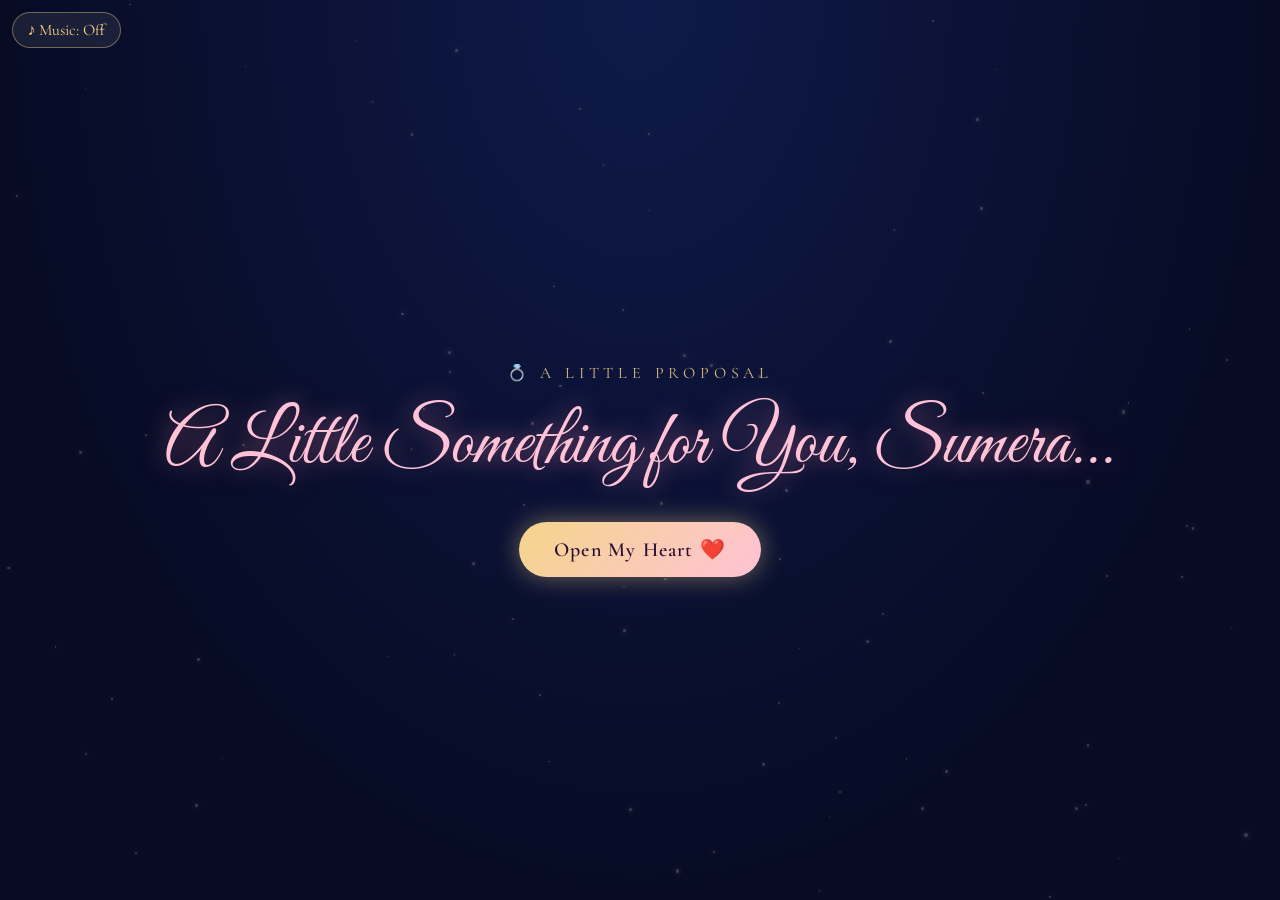
<file: index.html>
<!DOCTYPE html>
<html lang="en">
<head>
<meta charset="UTF-8">
<meta name="viewport" content="width=device-width, initial-scale=1, viewport-fit=cover">
<title>For Sumera ❤️</title>
<link href="https://fonts.googleapis.com/css2?family=Cormorant+Garamond:ital,wght@0,400;0,600;1,400&family=Great+Vibes&display=swap" rel="stylesheet">
<style>
:root{
  --night:#070b24; --navy:#0f1a4a; --pink:#ffc2d6; --rose:#ff8fb1; --gold:#f5d58a;
  --serif:'Cormorant Garamond',Georgia,'Times New Roman',serif;
  --script:'Great Vibes','Brush Script MT',cursive;
}
*{box-sizing:border-box;margin:0;padding:0}
html,body{height:100%}
body{
  background:radial-gradient(ellipse at 50% 0%,var(--navy) 0%,var(--night) 70%) fixed;
  color:var(--pink); font-family:var(--serif); overflow:hidden;
  padding:env(safe-area-inset-top,0) env(safe-area-inset-right,0) env(safe-area-inset-bottom,0) env(safe-area-inset-left,0);
}
/* Stars & hearts */
#stars,#hearts{position:fixed;inset:0;pointer-events:none;overflow:hidden}
.star{position:absolute;border-radius:50%;background:#fff;box-shadow:0 0 6px 1px rgba(245,213,138,.7);animation:twinkle var(--d) ease-in-out infinite;opacity:.2}
@keyframes twinkle{0%,100%{opacity:.15;transform:scale(.8)}50%{opacity:1;transform:scale(1.2)}}
body.dreamy .star{box-shadow:0 0 10px 2px rgba(255,194,214,.8)}
.heart{position:absolute;bottom:-40px;color:var(--rose);opacity:0;animation:floatUp var(--d) linear forwards;text-shadow:0 0 12px rgba(255,143,177,.8)}
@keyframes floatUp{10%{opacity:.5}90%{opacity:.3}100%{transform:translateY(-110vh) translateX(var(--x)) rotate(25deg);opacity:0}}
.moon{position:fixed;top:9%;right:10%;font-size:2.4rem;filter:drop-shadow(0 0 18px var(--gold));opacity:0;transition:opacity 3s}
body.dreamy .moon{opacity:.9}

/* Stages */
.stage{position:fixed;inset:0;display:none;flex-direction:column;align-items:center;justify-content:center;text-align:center;padding:64px 24px 24px;z-index:2}
.stage.show{display:flex;animation:fadeIn 1.6s ease both}
.stage.out{animation:fadeOut 1s ease both}
@keyframes fadeIn{from{opacity:0;transform:translateY(24px)}to{opacity:1;transform:none}}
@keyframes fadeOut{to{opacity:0;transform:translateY(-24px)}}
.tag{font-size:1rem;letter-spacing:.3em;text-transform:uppercase;color:var(--gold);margin-bottom:1.2rem;opacity:.85}
h1{font-family:var(--script);font-weight:400;font-size:clamp(2.4rem,9vw,4.6rem);line-height:1.2;color:var(--pink);text-shadow:0 0 24px rgba(255,143,177,.55);max-width:14em}
.msg{font-size:clamp(1.25rem,4.6vw,1.75rem);line-height:1.75;max-width:30em;font-style:italic;color:#ffe6ee;margin-top:1.4rem}
.msg span{opacity:0;display:inline-block;margin-right:.28em;animation:word .9s ease forwards}
@keyframes word{from{opacity:0;transform:translateY(8px);filter:blur(4px)}to{opacity:1;transform:none;filter:none}}
.btn{margin-top:2rem;font-family:var(--serif);font-size:1.25rem;font-weight:600;letter-spacing:.06em;color:#2a1030;background:linear-gradient(135deg,var(--gold),var(--pink));border:0;border-radius:50px;padding:.95rem 2.2rem;cursor:pointer;box-shadow:0 0 26px rgba(245,213,138,.45);transition:transform .3s,box-shadow .3s;-webkit-tap-highlight-color:transparent}
.btn:hover,.btn:active{transform:scale(1.05);box-shadow:0 0 40px rgba(255,194,214,.7)}
.hidden{display:none}
.fade{animation:fadeIn 1.4s ease both}

/* Stage 3 */
.clock{font-family:var(--serif);font-weight:600;font-size:clamp(4.5rem,24vw,9rem);color:#fff3d1;letter-spacing:.05em;text-shadow:0 0 14px var(--gold),0 0 40px var(--gold),0 0 90px rgba(245,213,138,.6);animation:glow 3.5s ease-in-out infinite}
@keyframes glow{50%{text-shadow:0 0 20px var(--gold),0 0 60px var(--gold),0 0 130px rgba(255,194,214,.8);transform:scale(1.03)}}
.finale{font-family:var(--serif);font-weight:600;font-size:clamp(1.3rem,5.6vw,2rem);letter-spacing:.08em;line-height:1.6;max-width:16em;color:var(--pink);margin-top:2rem;text-shadow:0 0 22px rgba(255,143,177,.6);animation:fadeIn 2.5s ease both}

/* Music toggle */
#music{position:fixed;top:calc(env(safe-area-inset-top,0px) + 12px);left:12px;z-index:10;background:rgba(255,255,255,.08);border:1px solid rgba(245,213,138,.4);color:var(--gold);font-family:var(--serif);font-size:1rem;padding:.45rem .9rem;border-radius:30px;cursor:pointer;backdrop-filter:blur(6px)}
</style>
</head>
<body>
<div id="stars"></div><div id="hearts"></div><div class="moon">🌙</div>
<button id="music" aria-label="Toggle music">♪ Music: Off</button>

<!-- Stage 1 -->
<section class="stage show" id="s1">
  <div class="tag">💍 A Little Proposal</div>
  <h1>A Little Something for You, Sumera...</h1>
  <button class="btn" id="open">Open My Heart ❤️</button>
  <p class="msg hidden" id="m1">Sumera, I don’t just want beautiful moments with you. I want a beautiful lifetime with you. I wish that one day Allah makes you my partner through Nikaah, and I get to love, respect and care for you every single day.</p>
  <button class="btn hidden" id="next1">Next ❤️</button>
</section>

<!-- Stage 2 -->
<section class="stage" id="s2">
  <div class="tag">🤲🏻 A Dua for Us</div>
  <p class="msg hidden" id="m2">Ya Allah, if this love is good for us, make our paths easy, bless our bond with sincerity, and unite us in the beautiful relationship of Nikaah. Fill our lives with happiness, understanding and endless barakah. And may we always remain together in this world and reunite in Jannah. Ameen.</p>
  <button class="btn hidden" id="next2">One Last Thing ✨</button>
</section>

<!-- Stage 3 -->
<section class="stage" id="s3">
  <div class="tag">🌙 My 11:11 Wish</div>
  <div class="clock">11:11</div>
  <p class="msg hidden" id="m3">At 11:11, I don’t wish for a perfect life. I just wish for a life where I get to see your smile, hold your hand, take care of you, and call you mine. May every dua that has your name in it become a beautiful reality. ❤️</p>
  <div class="finale hidden" id="end">I LOVE YOU MERI PYAARI PYAARI SUMERA MERI JHAMKUDIIII MERI JAAN, 🥺💗</div>
</section>

<script>
const $ = id => document.getElementById(id);

/* Stars */
for (let i = 0; i < 90; i++) {
  const s = document.createElement('div'), z = Math.random() * 2.5 + 1;
  s.className = 'star';
  s.style.cssText = `left:${Math.random()*100}%;top:${Math.random()*100}%;width:${z}px;height:${z}px;--d:${2+Math.random()*4}s;animation-delay:${Math.random()*4}s`;
  $('stars').appendChild(s);
}

/* Floating hearts */
setInterval(() => {
  const h = document.createElement('span');
  h.className = 'heart'; h.textContent = '❤';
  h.style.cssText = `left:${Math.random()*100}%;font-size:${10+Math.random()*16}px;--d:${9+Math.random()*7}s;--x:${(Math.random()-.5)*80}px`;
  $('hearts').appendChild(h);
  setTimeout(() => h.remove(), 16000);
}, 1400);

/* Word-by-word reveal; returns total duration in ms */
function reveal(el) {
  const words = el.textContent.trim().split(/\s+/);
  el.innerHTML = words.map((w, i) => `<span style="animation-delay:${i * 0.13}s">${w}</span>`).join(' ');
  el.classList.remove('hidden');
  return words.length * 130 + 900;
}
function showAfter(el, ms) { setTimeout(() => { el.classList.remove('hidden'); el.classList.add('fade'); }, ms); }
function go(from, to, after) {
  from.classList.add('out');
  setTimeout(() => { from.classList.remove('show', 'out'); to.classList.add('show'); after && after(); }, 1000);
}

/* Stage 1 */
$('open').onclick = () => {
  $('open').classList.add('hidden');
  showAfter($('m1'), 0); // placeholder to keep class logic simple
  $('m1').classList.add('hidden');
  const t = reveal($('m1'));
  showAfter($('next1'), t);
};
/* Stage 2 */
$('next1').onclick = () => go($('s1'), $('s2'), () => {
  document.body.classList.add('dreamy');
  const t = reveal($('m2'));
  showAfter($('next2'), t);
});
/* Stage 3 */
$('next2').onclick = () => go($('s2'), $('s3'), () => {
  const t = reveal($('m3'));
  showAfter($('end'), t + 600);
});

/* Soft ambient music (generated in-browser, no files) — off by default */
let ctx, master, filter, timer, on = false, step = 0;
const chords = [[261.63,329.63,392],[220,261.63,329.63],[174.61,220,261.63],[196,246.94,293.66]];
function tone(f, t, d, v, type) {
  const o = ctx.createOscillator(), g = ctx.createGain();
  o.type = type; o.frequency.value = f;
  g.gain.setValueAtTime(0, t);
  g.gain.linearRampToValueAtTime(v, t + d * 0.35);
  g.gain.linearRampToValueAtTime(0, t + d);
  o.connect(g); g.connect(filter); o.start(t); o.stop(t + d + 0.1);
}
function chord() {
  const t = ctx.currentTime, c = chords[step++ % 4];
  c.forEach(f => tone(f, t, 5, 0.05, 'sine'));
  tone(c[0] / 2, t, 5, 0.07, 'sine');
  c.forEach((f, i) => tone(f * 2, t + 0.5 + i * 1.1, 2.5, 0.03, 'triangle'));
}
$('music').onclick = () => {
  if (!ctx) {
    const AC = window.AudioContext || window.webkitAudioContext;
    if (!AC) return;
    ctx = new AC(); master = ctx.createGain(); filter = ctx.createBiquadFilter();
    filter.type = 'lowpass'; filter.frequency.value = 1400;
    master.gain.value = 0.9; filter.connect(master); master.connect(ctx.destination);
  }
  on = !on;
  if (on) { ctx.resume(); chord(); timer = setInterval(chord, 4000); }
  else { clearInterval(timer); ctx.suspend(); }
  $('music').textContent = on ? '♪ Music: On' : '♪ Music: Off';
};
</script>
</body>
</html>
</file>
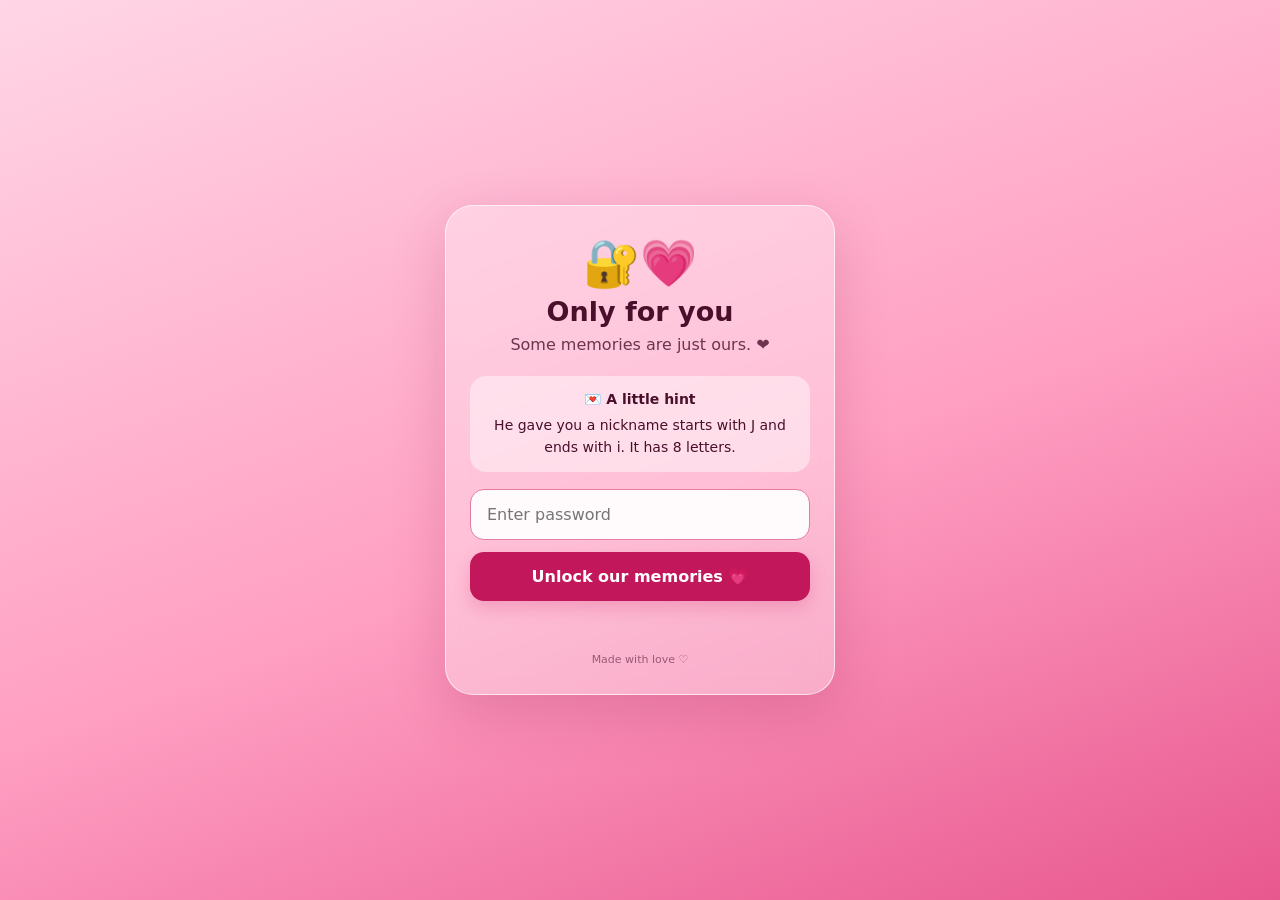
<file: jhamkudi-protected.html>
<!doctype html>
<html lang="en"><head><meta charset="utf-8"><meta name="viewport" content="width=device-width, initial-scale=1, viewport-fit=cover"><meta name="robots" content="noindex,nofollow"><meta name="theme-color" content="#2a0a1c"><title>💗 Just for you</title>
<style>
*{box-sizing:border-box}html,body{margin:0;min-height:100%;font-family:system-ui,-apple-system,"Segoe UI",sans-serif}body{min-height:100vh;display:grid;place-items:center;padding:24px;background:linear-gradient(160deg,#ffd6e6 0%,#ff9fc2 55%,#e8588f 100%);color:#4a0f2b}.lock{width:min(100%,390px);text-align:center;padding:30px 24px 28px;border:1px solid #ffffffa6;border-radius:28px;background:#ffffff55;box-shadow:0 18px 55px #8e174533;backdrop-filter:blur(14px)}.heart{font-size:46px;margin-bottom:6px}.title{font-size:27px;font-weight:800;margin:0 0 8px}.sub{margin:0 0 22px;opacity:.8}.hint{font-size:14px;line-height:1.55;background:#ffffff70;border-radius:16px;padding:13px;margin:0 0 17px}.hint b{display:block;margin-bottom:4px}input{width:100%;padding:15px 16px;border:1.5px solid #e77aa2;border-radius:14px;background:#fffafc;font:inherit;font-size:16px;color:#4a0f2b;outline:none}input:focus{border-color:#c2185b;box-shadow:0 0 0 3px #c2185b20}button{width:100%;margin-top:12px;border:0;border-radius:14px;padding:15px;background:#c2185b;color:white;font:inherit;font-weight:800;font-size:16px;cursor:pointer;box-shadow:0 7px 18px #c2185b33}button:disabled{opacity:.65;cursor:wait}.error{min-height:22px;margin:12px 0 0;color:#a31346;font-size:14px;font-weight:700}.tiny{font-size:11px;opacity:.55;margin-top:18px}@media(prefers-reduced-motion:reduce){*{scroll-behavior:auto}}
</style></head><body><main class="lock"><div class="heart">🔐💗</div><h1 class="title">Only for you</h1><p class="sub">Some memories are just ours. ❤️</p><div class="hint"><b>💌 A little hint</b>He gave you a nickname starts with J and ends with i. It has 8 letters.</div><form id="form"><input id="pw" type="password" placeholder="Enter password" autocomplete="current-password" aria-label="Password" required><button id="unlock" type="submit">Unlock our memories 💗</button><p class="error" id="error" role="status" aria-live="polite"></p></form><div class="tiny">Made with love ♡</div></main>
<script>
'use strict';
const SALT='gKSIot4nSnlnCkA2cAZ6LA==', IV='KQm3+7xoqRDU8AQ/', ENCRYPTED='3WqWwGkICCToVrZK2Uf+aKQrAxH+sbPO3OKaoFnysOI8kWYxToqxIuVXW1H0E2B9Hd/K6dQ3e+zcVkyA4CJedHup+M+lY9YdkIMNifSXPrTMkBv+RYWfrxBqxKRzp9I6zSCi26XKNXVO4JzP7DTLk1/A5YyVpLvxP//WMytNTHD/F9Sj2aITpUYUHDYHE4MAONyvH4FylZ02V7YgQ/jUsd6txDtPvS4U4ottWMMMJMG/UhMrnEW8TA8W+GXE8Hk5U07LAnc67G5b9qK1zAUvHLa+zjjNBgAb3aGL2NbOVTv3M+WvAdp7wwexIUhjvCIv8XukaAp+9Xb+2j2sv2Oa7k8xv/7KxbvPf5AJgk+M7UqCPHOQ2p9fe9OKWx9iSK0vAdGRp4Ttis1aV21pp7TWW0scr9K5tsVU6QLF9ShEVKQFe+cJpO5/dgr/yZVWWlg0UqNy8vAOAEBIyFU78nGU+aHlG59GCJqokOgcBzVhuWuyCeETh3KM8xzlsVOAarIpKAun0sPbTmSiW285nX981gcVHKahZQkw4headw70LwEzQ/4NxOHizmJSw7KYzvb/ChNYtYmdzrmsnP6rWEuM/ZB7eK4Y0k99tEEJLIPOQcNaD04ALBQoKjz0kLPfmglbtPuzQJciMeyklyuXiGkRVxFzba4UVTB78RPSNXbWq7tcWTqZ82Kk+v+76bvD3CYM0kC/e6bLoRmN7qxH0SUcEeCnHLOaM3NaDK2oLwc5Q1rFWhU179GXhQBrSuQy2EwLHdd/[base64]/[base64]/fUIInDIwnF8SbiK6tjZ0pFSw7ICbRAF7JRS3m0AawtTQ9fmeDgqzTi/ATc15aj/RMZe9ujWPzK5nFfUqRZzpR4Ah6nzIrYnaj5iNJ02/HQnn3v0xTnlwEQIlaqX7sQPQbSQuKdAtXj5t9w1HiLYdD96846HfKnjMLes7fjSKdHHgglGiPvIsJpfDsmASq4BOZFNNd3SgygtTNpEKh550V5SXxYL0pc5iyPCjH8g8N9Vd0RVjC9ZpNCkUtsrJBvo3S57wJibR1Rm++LKbkWDrpx8aloR7rE/1kzftIoEbtIB2in7kXosidZFPMrL7xj2Hi5YtHZDq1Qvl2iNVXHzZQXXN8XoEwo6AWV2S3ozIejxT+IOqRb5Np52IPrKBQHajW+kaj3OWxlRev5iK14FYmCAvt2+6OQtlzABOFFNIEfK/[base64]/DQOFhv6fQOpHB8l+B+4nqhAGog/AsP9bpmru4pikDFbMoPIFS/x3w6HC9FCq9FMalRTRDgnI1ccQ8P6rJNVkl860tXkcwUF5GGcv9q9FD4Rq/e4nPEg1SaTWywyK1QDzDshnnqmsCClyk73DUSgYGDVhNCowwr2q/[base64]/fxjY8XxUhvJwMF6kdRnCUcUr7XpA7vG1K5mM5oa0W7b2XPiPLatXszOa9JXAocSWxRz6/Lflqrp3uJQWIzmWFW4LWSeu4WLnIg5mfrI89evrOSvmvtkyUDcjqRH2q1AnazSdav8Z5IeUHGxu84RX1hqbHpHTC18W1ZBnG4ZE64R+oo8Xg+/VvmjsEx8RkuhfgApWyxidFEr0MRqQoCzfmNz/6HbSKvnbb2wlSH0d7WOvwd3mUl2HUjULWJfDKtMj+JB2NS9xMBdbE1Tb82Sq4B0DHzDHu/M7K/2i6fdpQL7For3V2hTBrMm4SHYWf82wNoD4g/xz0rhQjAJruw1yr0KtTi7VIu0Q2Toobb5yvwH+L8HwYXTon811WiutAdZYNyDpu+Ph6IHsNxnQeuVTrxPgZ7KW6CI7iwEAJCL4dsyb2ClJ3YEVfdsFHVt9nROQSqpJ00a9alIjjfd+o/JVQLtz8NvWeNw2YUfY6ARjPHxLpsRo8i2jix0JAlugL6JpqOn7Q3/AB4swI15R3ny+t3qIkTn9Hm1jvUaPJKwhg2dvWqi+H9ZikAtInd45bl+C++LVYPLslHlTEuh/WdnmEAJEwd13JtM8tpq/k4n/8WVy4ZzC1I/qj9+5+cX5xkp940yxqikQDvshfdms78GVXyBAmWlWKam0mfzQyXiJKvVLqzXcDqkV98hwxZ87Xy1yVea+aBdsxZO/r8/HJMLp9x5JxPdzSkXPd9smzPlcZnFCdsCT3OzmsX0n5yC92zoO7G47WvMu9ug36FYBawm3bYM/3W4EnpuLqnp0V8YiO1OQtrgzHcf/Fh/DMTubv52vu2nKn76j4KK+n1OGBfFlozFTh2dmtmjfvGZQ6mCVcep9ezkeX+JmLZ6eDJ6s/2r1MCEUVOWlL6mKzU95VAlpgio/DJAqAFSz7xxXTfAZ00BruVwCXbRKiuWvEvqcv+SYLlcTomfwr3tyuHVPinap3ZIqwNMyptACXjIgiel4zdJhueWKCmtu2EqMi/vLltSdjDNg5HEYI7I/6XD5Yp2uPg71NGN8v7R7qlsGD+CFSvR+67oE9xQehhez0blkvN5XEI7K3DfxrA6TSiMNfrOmv5PoefvvrpZBzs6AcMPySjt31R8CZsRzYtMIRB7JZDE4O9F+CJZxzlp1r/UIjUX15I6yYptyKAesJf3PEKDx9HKDHlUkXKC2gd/xnpjzQzQxYQJVrNQ2RzbKsSx1oAJgWEolqERV6AvBCicca95LNc5yXulTiP1wIGANMJur1b2giMMMQS5KmNauw05j7nwYAZ/Uq/oeYSegLDPSyaJuvQU5gAhRbVqqguIBQwcbBsLTQq2Xo9jq3aORU3UR7knjLMJ25X1JCl+5KsNRwIDHTd8AhvAVYGnpogMRfSZGIQ9znzchq6SG9a5hwSqjP49pLm2b/nCChYvHYRyhAmgB+o4VkaPnzx2Wukj1zIMCs2LBltGy2Gp9zw00CBHUjZzntJO0ONA97i1t1aHcScuNHfj9oCiULEA60P+2YlqOPdHKaQq/SSH9vrECM3aPqH8UdXSIbePJY6KcGQRVZBOmiwIGwdVwgtUSSu0Q3kpLKkMbkBCsFBS5NTNFWTzqRmrdwJ1a7GSQQMrEZf2mYPdhwu2T53Ih5l0gnl5BXfLESXjtG09PX8esBH0TmpHiIbmetbyb0hilvmBSnBCzk/ysFWRhsqTew3WxLN9ppWgJ64etTohopqLXVDbUQiNljzcxXjfBTDLrA1zMNgkRUHEfKO3lVZrtTKwHVUNQwKVw+RNqLdZ3pq83VnEFPIzfRR8BhowHagbrtJ3GSTXT9g4N0IIH9HnuhbEHcWVjv8Ui6VgCv8Ccq1AhQ4YyooC/hIgnyx2Okr6cG5fgq/Fz77xv51T6ggCzrgCCu3uAqUD0EyZqc5Hwm/FQVvSK5QcsrGbpAxdsHxEmWvUGMdqTMc5CCpxAJzhTibjgvPjhfr2Ek9at1ZAx2HQfVnxuANma7WFBJ/DlGq348D+JXLt82nFa3MiWVSKcssn+IG5v/0vjNuolygeS1c3NK9rrq+G0gbUgJxtt5GIZj/uyrmbgnbtkHrcM07sGQRtAxRf6QJYz5XUljP0xG39VLwBXKWhi1a8CatEeJ0hos7dHzMNvY9rHJG/3HKZPRXaZ78MORuZBqq2lsmhamorTTiONKlSp7bI6n7TThAqJn3CKnB7A+NAIaWvrKRAh6P0gNxNpc0djiTppE2cu/1z66JEvh+JN0UCRluXbBNwpfDf1blRaYoTR1TK9yyd+BxLVtgudynBbzCax+NtZn4nIdrDhz/Z69GK1utHkpPPA3cSEloGNQP/AskTL39ZhgzNqGoAsV+ByUvlJUh8ULa4wAc0aecUZUQrojGLznQ8IHw+CE0js8KisJaJD0/T68W/B2Bje/Qa1SkYEuer3bgywdSx7F89+BJhqobdZW7Y4QLjfjNGexub/HQ2ncewE0GRDIfXTEcj9NFLh23FHnLqpbQFQ6SUw24dW26iFETmM0w6YiiNl+9xPUhVhoMMzA0SItxYaTorOD8Sf/[base64]/[base64]/[base64]//mqbo1XGrnmp60Hu8GIm3Z15HeefUBZANLP38R29eBMFrJmVqbxF1xXO4uv4mBr+SgWhD0g4qwe+dfrNRZQ6yoEr5Ou9QNrOCy+K/SIJ3hXKEJX0fr5p9CYvE1YjzZU/2xYzA3PGw03hrsCGoCJQWj/S9bjyXhUU1a2+IXJySZQYuAjNWtEVMcc0hCKt533cbKkJtxPH6fTQcHiXlBFDTIJdYLOzVahuJpzn5/YsJtvWqhjdNEF2Cpe1BaNoX5TT7PjWSP2X4stNpvPiyZX43KfZQFvdxqIDXW+aQ3mqb3ZYTUWaMyQwyYyhawpfvtWehzKHoItzDBmmC3z1VtDNm0rqSQxyaONOYYd/3jIPAcV27UJJSu8GlLS3e2sJrUz1VaPbzTyJxFvg6+FuxtsgvXIqPhjUv4xfQiNYUyVxH1Hgi1szpPQ+PHCUVpT+W+H5EiqcFNXEe7igtTHSZMeMOoBxokf1VV5/DB7qvpsWkm2LmGyRowBv7fUZ3DkLGroIt5NDkjoslR8nJERCzM6muk/8Pnujn5cRjtoGGrfdmOt5S2atOQnWH7wZI9FxaztOx4oZmGkZOzOiQRbmuEUwUbeyShJesdeWNqFOKfx+NLgsv/J8ASe+A53OKY0OqOh6irTGQkMdsjDMj737dlpcZdk0+D4b9jevAxdzdFVDkiLCcWn7JueNYXBh4dkiu1NC2CWbrBtyQ7rvRCdFrgoWZEcR98oy58gRk5739ILdPdoll0lalvTs4h3IkhUqsbjDphR4+SJGI5Xkoi/hcZSVGh1056gqTmISGIRuDkqI5cZUBhlRv3ekz3nm3+xaif/rcs9VgrGPm53bbraVaRbPyNe2VGhiPw/i6258G6BtJbPPVqKALR/Lv/PLFbtUM0NbLTnTKiHtNVBCmv8nV717bd/w7ssOHpem5h9KVhp7WkDEFveCghwxrWLSV00kMcIJWXxG8rPQF7ImdKM7w5Y1jF12dKb4hGRkw1z6gUjW6Ng85QxDDczcNDmkNOTStwwRASmbjsVTv9Cphd8S1buG2HU1U0oWSGU0qh1lnlNMrfNXcw+qFlRkdjs/RpNj3R+pAyTiADAbCdb4/e/1OrZjWgqzkKWZqMrzGpqQE3tbumUY8LoRVM4NkvgsW+ggz5svkhW9/xAaziQWjwTOVlfywRg6rgm+dFSWvLuCviHzYzvGi4CTQyRoQJGF17g9NmooCLeWuGiuJwQ+KIkTRtm5wAOc5cpiJGKjW1Dp1W1I8GSJGVCJELryfTW3Q6rG6n4UPUfP2fHP3tyg2OLo1ikgC7mSIVWn/farg4Pk3iOvqceBVtV+4Ix6EomXMZO57wlLAKRPBLaQBDPVMXln7HyXQrhhGTN+i528xkHWr9icxJXdBoRzqxmvHeLlfs2XizbqEKRnrE57aRa75vtJ7q+IabcODyG+mKs1xH0/subjTTPewjMEatnaK3H72Mxau3N6c4PeARZ0GMZEVaAQcv7ps/dE13zTMhNuKZzB0oH6YsCW4/Gn59gZC+XCV1/OK37xKDzSezqQ4mTnVPGkxv2fFBL6rXaUPlAd/GzqJEXsRy5KcHV6nHmMwz6n/KhwBshIuqyTwzLvJUn8LIpKzyFv6hIdTS3aRnM/vt+WqUM1dW62Ln+RWAmg1tltnEVBN5N4zdxuU9iUMcdS4HUAT/EDqsE9WgcrE5x6LGBLGFqK0J1UCE63OulZWxgaQ+C3nAo7aGoNfy5ae9Vn4n89gdSnEZxuj1wiz2NoeJowVfVjdBJQ9/ygEGd/gG2Y4qDE+seAoiThP9tKb7bGFVxR+DSWGvjTFum7vh8n8DMcA6lp82xebcZLsr/lKTb3Y+jFJojpDC6LSq0k6fvmat8rjQtJeBqOCKLI1N4lfbuS6NFjvPz3KamvS9XvLnWzp1q1MLFEvvSB1XffO5AUDM6JovWl+PAzA51glcYg0FaWovtEdH3WpmG+IFHTGuq7NTdVw/RA0mt/kwCSeGiZRHzSmqxBeRE+WjiR4/NvVZN1ke5NG42uJ8mw+Ly8gwdP6yZvhZbEbxr9bS/0/ZlIRowvFAusyqf/5wU+t1TMETkPc12bIqtIXwXR85BrAkkb5QEG7hZTIXXrSWZ8j5Tj/s/VCGPFNRAWWcJiItfb3cBqfn/[base64]/pZ19HEQunNBE3/YdktPb+jl+0gN1n2hWalmT2eQNo0BFzUikVuxiMot9RKrqLK0P9ZrRwHzCOfcaqFCrls6jgveICGD3qVSEugXwgf3eaPJC+1Sci0/fpYYkNFbUazAtoPKJAdRaNvfi2ExK05fcEIswkS8ar9TaTzK6N/bnu7E6XUUZugcMCk9x/Xnt5ekfmOABogXDMPpKx9QpeLSMgVG0WDy6TsOoxcCI8oIZ3Yos9jwQCNbEWobzzg4zVygW1DOXz3a5AZchVIJWBbgZWj74WgViA3wGStjplzA4a1QoxX7NT7s05Tb1THV8DhHfCcrGzXQA6sUTTZjWV/R2OC2w4YXTxgvfzue3m7Cbui6Y1Nl2iUNbHrXQtPHH00YS29CQfhVVxEGjS9+V24NBbCFxqkd/4t1uUHdMf8aKJUUefOJeLuIsIE13JcESDgEs/srAJN3sGHifUYLsXBcj7lh6Jw0W+Ir5r/klChr3cXENZQIPkSLUzI40jR5YgIlW0f5CJW7yeEg36s7YTVrTuiqXWqjVmq58lWLWdGToRHFopvxZfInHRlf4LuKPRWmFhDp/DVLcI6TX2woNwhB0sw/tXKNgLpEQDOnIYdjGZsdMtYSySMUeX0uDsRR07UuTcp6A13bZUNQNHuA0lCQOH0aTrzM6quyi5C/Gz6DtVpQ1gczpKfHzkX8qgI6P8N7aXQ0bOn34kNAwZtCDfFc2EA4vX6UmOI0R4i6GuIQw9rdS+0PaaqSxtC2Onegs37oTMve62DA79M2k6MINn/bxMlzaTJ1+r0Yzy9hYUpSeKx8Yyse+QvVM9dPiPSYSKakRf0MGp9PgOHMZ6aEpwK9T3t+Kn6KKDCLkqySm+U9ZKUc25E127x2Xf9UW5G53Qwlj2aa+7BdQOyyi0VDrDmXF+q7V1smD/iHQS2wKHtn2Ss/vS2rXUFrM4ue8DVqcwFOawcsjrbPi845pOg/rTArLZLEbBQ4w26sOoHIlATCAKVxps+rJnuxY0a6HF9YqoT4S5BikCKftGdghEbS3s0dhNpXgKbgqoFg1AoDivHPqaKtPNX5VEee25VJ7hGD8imVlG8nFjo3VpdU1uzCYWtT9TDB7vkGAIynESDiZMiJYN9X0pjxthvEYZc30t1dQMJsyAKuURE8NE/YZDDgZ+ru7vzq+3eAie5guvVV5rxu7XtrvbJjdjA/0VDKIf4EXs3EhmLFvKslFM1A5h2P8Y3LHelWw0jG90pC9JQfRQu5CdTWZ6Kub7kG8WCu6QaYBLQ5/[base64]/pJx09dqKrh1GFqp8vqNhZ8AXe5DozWrzkbt8XOpsaeTvIEdf8YugvZkKQkAr0cvlWZL2awmDpTdw+ZI2etAboylvbloCDde0kzLeppQUsC/L8851IH5lA4i9IvkWLd6lqr2BLVY1kr1RqmfwoxyFtMdBltnpXRBK0NekF7Pe91XniQ7FqftOenmJKYwr1myNgGwXYyy15c3YE7NqxdVZB7U96ILh4ugNZUgisO/[base64]/pnBlh0ZdAS9JRKhgTQvb9wcGuRDHnbvCrABboyy59zahHg7/t3nCmc2IAJedZDBp8dHycLqvqmoaVi45iTdw+un8afPZ4V4LUGjoVDAv8c42Co517AjRwR/jjHwCTsNiosefYqWMNOOXSqjRI8/2whpXFgyHhO+eTkV0ID+a2O0Ik5BESST3iu6QT780aLhXBpc9DhaNQ7WmjcwRP1/kdk5jgmDUGLuUp/hlzrbZSZcALtyfkiKXhiJt4AY1V8pq0uJfWXIBi0pvPhP2fn0tWIQYJButSiqnR/UD6n6UNN8fdFLL+S6U+A4wQyTLs49hmbVanVMT26EHbLcJCB8rCuUeE0p2e6FXN/JzDQU2zSIFVJTqbDHeFDG2GOxMpgb76WlLB2F1zDQbpKzoepxW/EvWGQX7Zd24ZMnUw/g4MswEfgIcenjBtSwJS+t/h0IkomZ3INx/+1WR52NQRJ/Bs9f2vk4dCLYjPcqSAQPE64FD+WZFMAkkK9OQqWgdcXeJmZZYQ7aeGTWvAZrrbsEu+/[base64]/gBhxLcGbsp1Oce89K8hL4tHnPlRrNXixpEW2/FtrGo6JLZx1L9BbwwDFKg6Ra61h2sT0h9AnixR9jcTdWagB1pquW6Gf79xAA/biGuw6fSp7Mmz3rdgkg2+4zPGD3NgDB5dJtr0OdouTcdyTTb7lFnTit0+O0wy6/6seBEuI+CQRMeekxxzWyJwTNjpCIGNmXfpA1WkNExRrYJsx77lkCist73JbVDw97w9FxaMhzXxpv/VUXxXZDo3oayTp6z1MftAFhYBVoigZ4tFZ6zYElEZd+zidYu+knpQDJH27oBqGwVifLivGeZbPBzuKOYY3aHYeWQvhRMcPOWRH/M/c2ZkHuItdKlK2ddB5HeHHZQtXDX2Zim9XjJiM9QiGvULYtT3Ex2n45QlYBNqteyIaBzlpIzBNeMoIKaMMIVTOE2zccBiaGbZW/YwmgyRz5a638kaYfr6iF/hVAY+6t46VagjfEqnITQJQ9fWMIEmYdj3u5Ehg8Q5MIFcMwVyJrcP2DDbbJp+ag9bBOshNYLE6uduoRIZhp4antDeomq8eZgeI26/jHJBs+kEAf+mc1bKQ3O8ASaXHKP6rjoV6a4pYJnDyAnPFLQzyBCKUs9ESGDIDvEEZC2LrDz1NXxrHcKn3Bav/YljVdMkaSeI6c7rP9soS85WIcEucFHAalX57pfO6UhT5vInepNArcWlpSm95FgHi8RJYvdFCxo7ZlSqvKEozH+Ahdm8wB6zSyMcb8gDm0OcRHkYYC1NfARNU5VHUIincCzHsOj6MzOq9jRm8J3z3JE9QDr2xKjTN+UMq57gpusnFs9F6eFVp/[base64]/Lnf8mpy9d3SIPEaif6rqacHj1KaxDC986ttmrt0UdgHUNzUC0kxi8LBqgOsensa9ba5II4wHQWaOiN60HwfWl1/[base64]/JdMaESbyfU8xBLjPYTSZcawZpwFOq9R20iQRH+WR23VRDXSuPadpMZP1SMeCf74VD2zwGo4457+NIisueY8SjYbag7cpYoD4DjsMGG1mNxj89m1V+Co8CqMjB3lFK9SHp9tyH1tVWGhfsUN6XvGINif/NOShzgNsqJ4knlwTui6+F+5FZIgrDSga1grTiizhOX5oQVsAt5ImnDvlaV8AVo84aqOr7PUUpwl40vnaucYz+0iLrHqPePcyAopEYh1IEbY23WXQg0JCgNzH37vtFUC1lYSf0dft0ElZP2VogzFyi5y/GUEBeqrfuUVVpqEMOkhmkkF4T5VOWYKevpocoY3DfjzEOulX8zEZrrFBNfS/OHXJ9xmRSyn2lr3eq0791C8w57iImz4D/4V1Y4bG+KGRA7QBPk1I9n4PlU8qhZ3yGX5PYcr7oV4IUmnod+uPvBtyqun91P3P/ZkrMZ82kUqfK8bNG9KYFKCytdy64boCcYRcBcbrQ6zvRdjVx3GWHtY+ASkJdJNFTglSXc/UFXF1XCzu1wiXZjQye4/5IArY0YLE2UlpTxKCNyucMvk/J81HxnErdrS4rz87IvMfEAIMyAFAeoMKsB5KpNBPaec87ugLmnVcdHsiBc50S8w05nCwcoczwTPFL13DLhz+zfAPaiP7FHJk3a7Rm55o0DFHt7/ARGrLmyUNnEADbwkbW/[base64]/Y8fbGZw2r6ZrcsufVsBq1hryKdOxQTo+BZExfM5scZVJKfVj37xz9VPo5MRA0kRC+xYhcyhKICp0HgL5qsjADuhtgS8OVWP2SATYWQn+B5Bds6UrvK/gqK4gtm05B2q1VgBSMZg8KYGq6MBo35VXSh9MBi/ATRmjPm/Q0yY9BPocaZq4g2tI1XZlF9Bjk/+C9w+KmhJOQ1Is7zaEaP+KYxPMPPlyVOiuPQXuHgeDh85yhALKe/BK5FrKgwQbiJ0tL5Rhxs9ju9z3lNxBWYNdh4G2sBXk/XuybGiPIbOB1/0gMiEbsfBf+0GU6amDhVtpvGyymguBG358qXIAD08t5wLsB7GcJuT+3BKUgnwpMIRIsw5gC0iJ9K9DaFGcdQxgQNi/Y7NI2CfgHrLPr6+f6XYSXESZ0lHIj6UbbDELWSAOcFHcnl1e5xwAUB9VlrxflTrY37neqj2NhvOqnvV0a6YkJEknIB3u5ez1/ENWmF6jxuVS6a/[base64]/RkdP9cSvItcyYHBrxOndLaf2+Va/AlqAe+XErcjQYOktkjy5fx3dW30x7E/0Gc6hYWqQofkFF9MgWiv8KoCcyMSZGWC03AGH29asDqta726oxIpbqCKkCLyhrzFoXiPdW/m/WNPJQTLa1n4yfTEJ9nrBcjqRuJr6CL4BEohjTqIFl9ipGrUz9SME3CrDf85X9RlNNMsj+1cywExTt20ElUmYBiQk70XZSgNMguk+cmbCD6IRNll4GrG+EH9SA+IpJzoyR9QxhxrMjzIe8prYYhCAqd/Eu7hJa5+T1mfAm81B4mm91HHv3QPX7qFl08/rByqJ+TCTHKoKYUP0Ri2OsIi4vFOXveGGJnk+ca+PjslmzA9wW113U7E3Q2DVujOK+WgmvgqC5Jl8EL6jk15qFkWslbxabl+3EsiyA2QMnzqfbE1SHsEv3MEYsK/SOHJonOUHb8N88xTUqItQp35WMOlNVxH2YLEucsmEEyx/0uMW1e07etg2XDJu6FVYMqtBVnqj0/lSWwLf0c/3U70uHPaToK/wQFgnMZ25NPQwwDiCFmzbSYRgDWJS5sFcB0kHmxls3S83zQONq/Rayda72K1VgMjQVWDm6uheB4e2sFS0A1hkUJgNRxBkHX0JdA+K0xiy9HYWZeu72jthKQNaL5u2qHz3QoZseRfP7BV815MTszAOtS/CvCiT+7ZIas/BWnzLNt1mNCxZ3ZiP4X+OaMjwVWeLWaSfm/1dHSzt7WgykWB1kzrBYPnLmI+5DqG8Xk0FkJcQEELvcaT7F4f9G2i4BwGPG8O9lq0+Mu1fohJaPOY/[base64]/[base64]/eewNUp+ebOu7PplGyvr4UDaoi9x1vtTpQ/g+45sYgvwEuvuTNncxfSlcru2ecuiyRerMXJSpG3HZMnG1mb/[base64]/mwekJMrH6mYTbZ8FcW4tn2vJFG76vhRDGKqvMk2eLE9gM2yApnH+pnKMvbyNECSR+ewf6abqq2uJ/gwZ93mSrjTjcZ1RP4631NYIYZf8UO3f9DAoT7aFWkP5qOf3Jum5MKYzeYmXzaNGOPXOdw/33eUnqh6NqzF0qGuA2J3t7qeG5QNBMYpmTfcl6sY7wk0jKhKzIjahP7lvhDhQjLMg1gf3gTrO65/EJtF3aVAOd1aTQIQLomjl0YF0EmpaAZvHRW6cHCetZDVJPuL7qWPNa4DOOey8XzabjHF3v6onU4c2+RbAkz+eaf2MpK9YeWaaECs92HhCxLEqnA0eoKVvk6/OHaEJaz2RHTQCy5lSWwmrhJ5Iz5jSixIsSbGHq22ySmKZnFbzWq9qXLQXMrbuNqFB5uL/TzOaMv9+Xlf0BFp3nB7xGoJpsOUdICJlpT5IuDUCntD+pW8XFSZBG7ySAyE7k/j5Doq23LjQNUCbtFDHgNUcksw2IiPCT2LMLwCnF/eoqi+QPO3uZQlYcMUr9xr87ZI8gxNA6fa3ol6Ed2uF/jCDEICYcFsAz4zThf18Dd9Zt8sAfCNQDcsbUdypid5l3+UC6S1G+R/VI07j2nB6rBt5u2DtfTjg0EJ7AL/[base64]/5XJ1qGrdaPymTeUut2AS53ytoSA+6aBsPA+ColG8uC94pSaF4jXN1YQ7fLvzAqQDcig/+rW7xW55EuQz3PjUhleJzrqrZgftiaCWhfL1e97U+K7WtLXhzR/RbMsa/6SCWMixWlhRG3XqoZg277faz0jPm6keYpxT3IoTcYwE2Fk1pJqkdp2A8hXHGUSrtQUanp+RiGt2CzUg3U5zy36+n/QrO6YYBRwq4OxyYz//qWQ6PhBmv4tfFXXzQGuKsJ2nJEBbM688lOIa7sJsw4Ym/HW51Hbfi+0V/fc5cXB8DGF8Fb8uOV6eyawrPU6Y/Vckj5++905CDwt9/iTvYp6/xOVM9lNU2HIWojcyO3unYs9bcFZlVZ2ob3SiA465T0k78s+IqJNfVzakReDgO5uTEyEyGCQDLWAB18V1u2/2gccNrHoyn/sW+3f8HTw/TEqLNLMiT/[base64]/W0zO/MIC6QgGvaTTIDYFGCtMW3/kbgvp8Wp2g+foi5QfhLdQhJc6O57nUGWcdYIa+58k2jSBoynVl1s+csKrFJ/AT92QYym4kBAvnAlIrVxPKQlr0o3Wf2rfXtITNEMeXA54Ru8HnqSQoey6JD1LUvQLEjU/fz/6ObXqzu/YNRTSM8gFv9+O5PSY0uEUVvjgm+1rDoUy6UZILfgRjPmmyfZO/duquvj0G7UVVEhE9bqf5MB87fTtdi8hZ30obd2ymScoU7FAUkTJ+dg+giGMJr8NcIIddclDGN3mGCUOEyQZ0jRRfzJ4C9ZCiloVnb3x7BMg/qFI+2QqEjdBUw7au5nF9/zF//blSufhObdz+24gBHYzWtlMbB0FKphQ3ku+uEpd3I4MbQUghGR2VxrzmVbjxFcYS6C7wLu3ESwHRDjaBJ7QTh47sw/44Sqe9e+3FXXwIBRboNct8G6IHLjsswBtaGeiaT8qVBQaUfiV1GxDNezW2X3aX2Tbfg9P1jZfL9OdVUF/IWUO3FoWI8OJigZalV3pbaTAv40/1Oo3HbYvDoBygISVhyRLZQv3JPnOX7droNuqfo4nz/f/HK4A1UNSVfPy3S8zKwGyghDn0OAr+3s0CQC+rwrQOWNM+Tm0/baVzQM6F10Du5N7cKia60pZBm2mrS8E7+wscLP3UwHOggeJ8wv1mlKP5I1pQLV7fwhqNmyV8kEDdxbjEkl9qIe41iCpJRHkG/i1iN2Q/hoWbXpyqFCvpplZZycIXXoNYyHvm1jWugIL+mLw7nhL8oDgHq2tM/[base64]/uXpafdKL+hD8PDtoECoFoLNsKXe4g8bfZXC6yJ1JKmDL7T1k5aLGMuYX5LMWl7GAsV0WpFLhpQ3bQToCm42xVzlzhyY5X3pdQe8t237IilYlF3NQ3IoYDE/WGkxJdXaZrHFDk630sZ+7lMLMvCzenPIBD1DwRcg7b6LI7LmK1o5fn26VyUxirvp38FW1js+bTkmM74/[base64]/WQt8PeMYDK18abGKGCcGQqCdDQdHXPVOyjK7EgSiofsFyVG4KLNZXi/cQ8fREp1Uc4pYtkw8BG/ZYu7wB/RGxVDW9Om0LQuHDvZlCq2Aqdl3atWyuHFkUrVdv2okLGOzJg5a2di1sfDMWjCRsJoOPAa4blp2Htm+YYT/k0HX4OQ2TOa6D71Y3mllj74liHwSYHDXHM/XPsYG54Wlq9NUTYMUCl9WnNUdT4E4GisrH6lTHqjGJiI1X+++Nmj+91OpZDIWvSo2R4PuE0VjwMlWmtbmcnEAkXMZj5suO89wSzel75ak/xmoZI9vIr+dpmxFlHVhvGD+cfzVFQG6RZ74wKuqRYeqETMF7Cr4KIge7oOXK1vAuAgGkj5f85DCJ90jEvs77AX14LMHsW+wAUtNV93RL7YkrrbyziD1ZX08MMheauTeqoV0kqOnbBhk6XRPVstd7SgxD8y5AufUrO2qU4RphsY0CaDmYJFCGACpyiO/WaZl1QhNS3cFUxiagb2hS/3S5DH4kqUmGa3KCWKeksCtQotzPY7x+N/zFbZSvAtBL/GEhEcik/fuHq86WaJVSsvXbCy6xIiEYQZxDl7CslUFSiO7A8cDDRVOHaVud57hj2vT8gjyc6eb/JZMZCbBCSxW+wJfpvQvL9W/fCB41ZymngrrTSyGjzZoTVSR3+kMjpPbZ4nH66bI6YQSKMTLfIBeCFOO7CS4Qd3eLMP3rAU8z51t1lhxIds1OXBMLttkDB0emPSpdigJBakH5yBVmgBw7GXV8pZtGRYaWTtAF28ZxiuTYbauQrlBYg/nIBrtuqzzLDjhbkd+yHv8YdCMgqncSsUvwS/i9oS2HSywE6ZexZJl80IYdW/[base64]/qPuSEFnyp1geUuGzkwML9lXTgoaKDKFOl4Ay5w7niWWQX1Il7QnxN6AGddEv6QCvQJMdRq9ktVsD8q/SjSVPd8jQnJ3G340jq5KlYHXtNewd4ubkZ0LV5iiC5QEQl/dCJEnCwmVsUtMJnTz8kaEAavZnL+3MYtRV+ikvcCNX0P+g8ms3+0tV1/INoHJWgv3kXGQ/mJGOl6o7kzLg7mHF2bnh0Gn+JCIMQ9Z2e7IognvaJfQ/0yJ0+6/BN6D2M4YJf7PAqGmLMwXcblk7wsLB25fLPhnlGw/xLKRXk0mX6VKnMUuI9gMDtxOaD9UvixyBmOlpg/RxFUMZikzoaYo98b1MU0qYDEUJzyTlDJJsTNRGameqD7X4ZzFie+ptUOeWGo8DgOsLLTyo6vhqXrFHaQMTADudN4PuPViUz/JjTrgPZSN6dnQHzpqaZcLnEBZWSTVH0+eoeWl5GR5WFVCnDwyWg3AeTDjNnYnAC1ZeQNfnt+oi55gyhDpEZ/cnWacW2+6vWn/TDCOPmXI0L1itXs8NuUW5/paMO4/xGS5XAjkZDhgTWOHv1lQJwY34tFtVSHbQT3O/GZG+bWYdoqs+mpHzOcmOmq+BFY2F6gOsuGCiNbk0HrqzFdv8/NDZh1I2Vdm/pMWVRgDZq3KWK5Teveby5tINIThLcq0+flmyruwdj4kh7vowcJE2uatFJiD8us+CBAWXQJC1sHI4S+6uic1k1+HV0f+vlhKCGe/AOYSjbnfQmHvY17nHl4C6JVuqU+NAcwq4Yx7SzWYKUFO0vuNaopjpZxkTq/zP88MY1/uPYW94ZUx+RA+AfgW1DYoeqDdcTa9GugM338hYN7o4zJ8W6+f+i/Rb7TJbZqm3QHHCnqADjySTcdXE7jBW+3K7FpFvcDeZqch0de26gfIgqg0BySy/[base64]/uUj3yCv6kf7N7glTkNyCwUTh8pNLuDBXOOQHs3uts38WY+wT7k88tlwEBTWrusvh93lfIiAtwFY3kuOdHgjyteaiJ25sos+Gt/kIC7CO5hKNxfDjJYZiYw+wFjedCAhEBHA+0779KIH8mVyIxRvsZl79e9TksNqjElkOxf5WyQ44pm2Z2tNY6x+9jevvSMwQdNHpI+NdczJw2DBG7WYi6yzdMh0/2wiHdoINRz06DxKmARqloFoVC2RgN1DtrXIp+7nak6mwqUSByv8nASa8VEBYprbiXf88q0j+bhosNAMnkO+XciNm8f23TFregjEWTzkgz1AwiglcApq4S9u5UcBe0Xki777fiBcXh/CZruW5wtZBOxVstB4tHb9SKi9vn65osaSbSXReeElkeOUZ6UEKYTweyO/DqYs13JYaFtAZ7CN7sv722CZiim2VDUPnr3IyTfeQ7drabJmSk3fIDv4tV3qxlQmvQLoq9m2l6CyIuWSLRUt1c+rDsZmBh4TdtIyCf2jNxkBSwcoVHHxrXFezPFzWkQuNKvFklS675kyj0+ZO2f8ktuaoXI+ki8UdL9ZlrEf34eA/blsQsriLwlfTBqMn5BXHOwF9rWMZY1iIx7seYbn4yI5/RdZAg3mFqB/pUG0zd3xMZbE0Pf4PQI6p/1KIVmQ47PbhxLvufGwDbyBdAu6D4vNz41PSW8CbS0zTRX2opgcN+csjMMJgmIRAZs03aDyeI3VjgH1Qbu/D+xqOxNF8MByKjLIaJYf1teM5J8ApCTKLuLN1PvVq0VwYprMKLN+7ofJudicG5XXw8ogo+mo5ogE2TNqcMD/MJUPzELYi4c4QK8OR/6YkW1Ma6H5zql+uRFMp+XAgdnUGat5psesL2Dj/EkoHcHovp9ZahhlTlDIoOt1V3OikGE0ox2hDT8x/8KY/HgdN05gnubyTBRDRVG4OO45C2voqpiYCeM8khCIQjG7oOJC3OV+fH/[base64]/PtKFnDwO8QCjU94RejeNSY0IA5m9hyumPn5h2N/E3MzDofhQREuE/4fWCbRg3LltELOazVCKew0EX+w2Gal5WeJ4w/C/7fHTbNlM1U7lzhY52XG41Fa4J0MIH4pThbcsGNaHFYd5CjK9QUyXWsC4vZbSLqWkkbQ5GqKx0paizpyoZxJJsyMDQT2VWvP4L1hiPWgGZsvaXLyvvcx7/XzRCL9XIrd1ILlLZlSyFl7PAcbAFn1ubxyLtl/B2oTfRyEN8hDcc5MUtA3aovJAf6vfY4rl5e8cSktqE0dLISVVbE4Yr4MqGiZO3cY28gB7Z2GWyEhJz4xskbM0XSG537aZBZE5YbQxu6JsFMazfw1xEGa1kMDioHsL/KIvsuuRNdTBYDMuTzkPsuCZy2KEGuRmKFWK/5b/PQNlRs/S/By9MR7R711+xJ8qk2vsbaDKqC2pC44+H7vQ6hmFWprxPb15NthkNYQC+m8It2WEWRCZHSyDPkxXRCJzToUZX2w8irOiAw6RXp/2Ra8/h8TWNhhMzzy0ULmbRqKtmqNNIuBAn/ANPVblf7FxMLqZmWjX2v1vRqoW64WlVqwLHs8pcaFzeakFRakyAr9CXp/mMg8f1eZWTPEf0jQ9OYrTK0TmzFj7FjDlcRstyQB/oVX80sSoJ7nn+3yqzZxJzqRePEszO0Fggw0Ov9mD6CkiE2Dxhjp7a40Rd+jZyvlPL/CbkDydJEPNU1S6DC8CZXJwmrEu/+d0CWvJikhIImpRV1opeMEhcJX7nlgkuZ2mMksAOkYK3qbBUTajtL9IOjLOkj7An/0nN1cxsFP+fd4i9nrnakCYzVWqAHZXwm8+RWAtCGaaBkfaWBDejVGxiGhskmHeZq8v04xDDbHpmfoWqgTj8UFkvJznlDgFbeXbzOJd3yETbwDL4s61BneCw6omV3wO6VX6zKJQGFzLKmTMEpAay+ilx7Pg7NrpF+kRXl3yGJWcZchli2lJvdlo3LcZVoZ9riuZ7/NLvuMj0uo0oQrvsABSISk2GcEwboMMn6/ksp2lzUkefFnZFbJQ+ODDlFG5gpPijlyzPno5lQWNvhWJ2w4TS1nrCFmbTEcTnXb0uaemCaRRfYmFrJQAzcuByU5DQ6noYp2qLYT6wsfwdkSgO3pxoQrPaJ171eNv/h35204AWri6FO0HdKlfFrhFjCMULzjFTX+80YaiI9PbFrizhRI0rCe9SR+bu3qoBugh3oG2qZHUrw2ZeKlXiTosX/BPnc76ZPRpyfrL8I+EgwAuPm+ZNhErQpnBX2mHQxowK1tepoFshL+MRrCXh3DqINPwyN/+mG3G31M+HC8sXeaxvrZT/h6fs0VXM5GZZhedcsrJlzofCEXM6PgCCf+HyL6DDcAJZsT37Eo4ImnkNZceL80wZpQEGxz8XhAHei4lCujkIAovBRWOupsk4WPvFrCgnN+2yoPBmS5JxT0iVCqPzljGAxEtjKj6cbAIwJALWLqwagH6v1RR/K4mBwoxwpv8Gw+5CVZHAoA/bWKpYgTO3D/S5ebvyevkQ8clGz9RixrCIA8DzWxBS6u/nWHb3EuOuzYNpJ6ESkZ0sOR2vZpUsiKdQs28KxL1aM5na5j4lhcHSXNNSN20B/oDP3KgGfLsayvdpJJAvbqy0gWl1T28Jm3DqdkJwP1DVYSbrW29VD4TDf5QDa0QjI24J+NouYrsdXDW5Aia+JxY2dCdNuegQuRG6pNo79cEiaOayYZ89MWakvywL3UlkGt1jRLnV29h1Uo0Lxg1+Z01JMvfqJTNn7ajFmtOy/yjz3kYO5WxCnzSDovdZuDM6/nepzj2a3BlNNhB+ETvUe9k+4P7FLsDKexRFd3uQ3HKJaEyVJNGTQ/[base64]/1ExdGkfU6GG0qohcVpFDer3q9AMElmHnbMyXDErrxzMqT3F5wMNYcaEOIYOspSP3rXnRhaiPhTRXmeTti93AsfcABzA9+RNpRqAPlKVe/8VxXEaVt9mLDHp3fh4Tm0AONt599+/x+S+cGjWV063LwvaK76SB54ynvLqF2Z3eKcl6VhgDjau35pq91qUZFgm0VtXduDT9HA5I5dA/EI07GZJF/hG1Y8psYxqr+CKurMUwBaiaE8bzNVw7xAegOB4rsg+XWvp2Df3lfZBXjUse/8vi2hI44fQjWQH/GsPk7oaJVXvAn38YWMFMAuhOgGxy5qAttldKHbpT2kDyrInbctHLgIthlr98LvX5hRgB5yxKj9qC8BWMlkek1XvIhAbMhYx12e7FxazlgxLpzUKrfqZ4lUfaZkCT3JxIHWtkz/nstFG1P3vwebBcT6lMxu1oAq+39K8NOiPycrqEJpvWH0EsOjXw+EMr8KCT/70MFXebbRqT5Tg6RgvkTSJOwMn4IqGZY+vfKQHeZLFov+ETSY/[base64]/N0vjWwx4QZvd062QwO8WaptGz9Ft/vG7Tb5ZS5ZfVJLQMn4SEeGrEZGWwrpgr+h/47luocQ481u2Wa88PHTTUAEsS2EcV9rrnuzUGZ/ngYxfavFxuljgDUHN8quptUTE/sH+aejUEFKoe32St2fInHRab0lOSgrJ1tNm2kfKyitNaFwxMPmxvNNLSYbmOebXi1bx5AfiKXemRdsI7griY4Cpae8kdplfuIzquVz75wpNHDRFG1a1rs4SdmhSX8fcVwbTiuOIGqE4z53a0WV4pUJOdMQdYjc09z1ewjZxTL/Xz/aVLewTi1YQggv8ky9AaXU6rPYTNCiDYxo0oYofAXvdsKcG3u22pPCrHjhwz0eBzMvRxD+A3xDCljJZLpdo8WITX5+NfXfyuLq3jUIG+HNR6P2X/Y7+NekYA9JPEzCiFiEZnmBLRYH3dXoGG+rP0sy2KmtyxgBzQUpjTmNgm6NVLqSJWgAD9hGi4j8X6+kBtmXkeLjkxEYI88BRnLS4mzk1/48iA8hRr47q9j9c5SPhSXd/gtCvHdrykWaL80UzrQCP+e1030xt1SKnj4wqHjgJcIbbU/PrqSri/opKRNx4h4ycwypo0iDyM1So6A280QWwElmebDqbfhueBCKLXmUSOwgpIh7muXcLtJxfgmGw8/3w4BCw3hvWq2S4R7YaxlmK/d1zr4lIgg/nAMesctFoy5OR4R7SJE6Jn+TBG9l0soSomI2qpXO7o3YxFKwocmdeY+wIL1iTuHtXCvJSNgWPhC0WXtgL05Yh9/z9iRLIY5CnIfRbkA8cqTEa46Hj5l1jy4Cqev1lSNoHyUOslBXZZ+cRS9TDBSxW/W0N4sE4UjZ/o8Eaa+ZdRXmcrcYHEqPpDgPWszahMlbybLBuZVQEgkWQPJHK6zqZwifwoUM+0lte7CV9en/0hT7AeQ17WrftAr+OewfF/WqiQq/s7IMzBEmHSRSnkYy7nwU9IbkwlY648B1qj68yWcBrzvSrbWRBtlyAnSqv4EYJnn6Qw/kNSqtlfRIaKWKeSHUFOm90tgWxwh7nhRDDVY2a0rM/vIkxH/d578NHxpNIBQCRcVZnUByTFdeJJKnyVV8HqcXqP4IqLoLp8xATMc/CK9mENxiJ0QvZc71oTxJRs/QwEHWU44MJCX7jDWK4vzSaO9wmPtDhMnnYFl1dVwl+SKEvQcMuRAPQkeFKku0vmoYePA1TeMUfFWEi/RNr8AK28EMwJMUW2txy3VvqyRYGOxpmJv0cqfAL1XdE5E4Vq4LRhLW+l7NrsdtldxqE58LVXzPAw1yfLxLABy/uHmMeCeA9U3tsXcZDnfXQ48f6Jp4rZXsZnaI74FxtKgu8bcpZS9QIlL2HOyneEdL9eTFrQKe83JSKgzc6NJrrI1gYt4biQspe1Qy0mvkT5h2PZRFI4rowcfbhq+3pkrkeMW2q8FbZz+/Ahkx7H7i/Lp48leFrOamEvAiIRHzOXQ6VzbnUGZnShhMSX7jXIL200s/vdlFDIr5Jvzwtjp+F/G09JI3t94tHGUMIF4ldQpMyEkbDBvTSUxftOXlSnALCS9vjc5EBnUbadCbv0C9qqrRlFzffme0Qr6ARjtAflsX4A1ln20cwqUpDvUzgx/jG4KxgK60BRib4AeC8uoa68NBGOr+GsQGI0wVv9xT4Q5HLXPtRdnl/yEhLruca+TfGJJdSpghVQt/QPrQhN2CeMM/E0E/JuHY6qQayU3BgMZXB8XQlD0gI+VP6Ro86v2OEGj9hkCr0hAe6zSxjUKABQ1f/YJG31CCbcvjpJFm+MbhZFCkhCnApdrbKQTSF5M8K5aRrzPYO2j7Sq/EQN+/Rq2lOK2cDYEE4ZnaJg6EOvGBxeEPqLw4Jf4z+bPj34Aa1Mf2XFCt6if/MKiYXsImTvrxy0ipMYiYdHaIVC8HUOG3T+TYHhlugMh1j//K7qHNccXqWKVorG2xcunyFibrxRI+NpadOCbJuODVW79LCqnTHpGdwolLkzAl3zLfw+CfFlWsbTI8spdGyPFHXTp8oIP2i6gTXN1K3vElliiUvVXzK++UyDdw/U3GZ4LleTLE1QZonrr+tfd24nbnq/jI7fWw2tUmBTSleuUe1uWR57G3A1XASdI5fKvijhta/OK7uNG7uCwH8xCZ25DRrR5Dsqfuz/aFMmZQ9YQsl9o/NbNOO9MeT6AbkO/iTKt5ycNx9ydfAPKfviderjZxFGEm0UN15cS1AgDovQ2rsQ+FDzV/[base64]/8HAMf3cfYijytCMV5iS0vEXq8E9svSohhWj/qoVTH8Zk0caj1nz/awAUp/VmCitz//VAlVT3OmIqb1ybNPf0Jz3ht04gW1goKWgfJ0yCM6n2VCsMJAr047wu/yud8oWXdDe5yMNUvsCE2RtTvWVcoRjex6ComdtJSDdNP1cyCiX/ZNZssnouz/vplbXeoqgs2+lXi8WuD45LPGkmURGSIof80eRuGj05z/9KSXyRySWHSc7Y3ZRtewa+HXf6G88R66Gqytg2vlOEFamxMh72s3OCulASZMQv3budssB2ZpLTWqxFXznExXygj2+W8jaBuTZGGiRDPV1b1/5eesnfo8Z6zn3Z0P3z/qtBoK4kDFYu3rjg7tXP7omwaDnPlI+aS7DhtxAdPtQbwsYLzQDN2FJnjAXmySfVNcZIn90dyxWYtbG334YdeSmkXYjvQ0+CzlxcSaXZ4gJT2JlGae1XQmTnJT/gnQgsUiPS6eKExudaJaYLv8Y4RMJYqGso6InCHXmwet3xzThgwr7qty1PfXj9XHkIp9lZWXJNKy7QZCkdWtReZ+MYpkNfAiI5QZB0bxZScclIDs977H0AlvfFpGXmLSQaPOAb1CPYj53x6G/5XYnnoL/mOhoZsLERtjpB+1T3EI/kuMuM1SL6r6TM/rY+6IPYSB2o7pBgItCO16pZNI9S7fiWapzcAQfnjHN0cIz8A+JfH08e3CAWqAAYDdcIonHFG+rveBa/[base64]/LH4yNkuODhu0NEMZ+Jsy3Jx388Vq5Hk6w/Q9dcd3J3zBC/B9n+x388uMicHY/xu/nCADrV/y+WHn6ACreMQsgRo06crQ0aGQY7KGTtVnNZC7mem8+AKbRbYrVipynhpfUCPJr1cV5Lb+BNhDSo+68Fydx1WVqHlV8NZcGppzKHinyhTyyUEtEgVCZ/[base64]/ndjAIq+Rp+bhY32Rfr13XRJUMY/2tMhObrx6eBnm7LDunOvHcQ7M4rifOaptclXmEDBrqe+p64nb2pONsSEOMlgoWQR4MNhRWN8GONW7JKGkW5gw58azlTbghEmoKIqETSPOjUShOSwFi6bv/TSQIp6pMbtVzbRWJHR9ilO/poqRcikjgWcteIRDHWtfa8nC2NMlN7ZHYHiAG9uF9AAf5fSeTvDjym8lsr/XEXngMmBqkbuJEo4xMOqwSEd4sglT6DNPkmvCXZMBzXlNOqTUvmG83Vo38QQrhHUkCUJRVJ0E95jsQmvKiPnOp0CQHCZ/9xJQiA2eJvruvxhWn7Zgk0fE27IRhUqNfahupOb4rN3ac4zqITK5BBHxQP/K4dzjjhvCsfGp+YUJuYSqEHrnbmJ8AO0cnzATKT9+BMq0YatBnZFMTNw+n1T438DL5z4/0ktRxVbUCWLYxlShQ5IvHNrsFjJdW1km7XZSPGkeMdlYENaGK51A5DJRvPEu+rpoHBIiaG3wZbOyjBZcQ9MB/k/[base64]/Tm0nvu0/8FK0vx2Nt9chGAaR/DvGeex3rgDgfT0fBwx9EiNX2TSTmoWZLqIfPzD9TpQlevukUMRju+ZQ1JR1BtoiBFn2ZGswKLbWyGH1TwYUVC/ZIEkfmiI3tX27ukccf04J3zGfSKNUADQ+abcyk8L1C97Qcn4Q0gIP4CSL+sF1h11mEbt88wQHocsOoYo47uJkrNo7ROELy4f1iPAQ7730zfRJk0lk3ODeEZ+AyMSIS0dIK6IyPtB1WqkfJ5uBvJln85kTP/eru6zI9EBmTIHUv6ke+653USvMCidvwa7+j3QbiTNsL/6awabqEgahlZnSkcUmB8VA4LzelCDKOZ10wtDK/1kxkp/y1MEW0iQL1d+d70Y3C9EK1LjdeELsU3yz+ObpqGoTXel1yrWkUqLqBoDYVOhcujiIzgOyH+YUVV9SduFMR2ShQIfmQFfZLgRjr4P/apdBzmtfQ0waulHmLNnE+kvR1GcHVmHbeN5K6WHgodl0RlXYQ95x/L6pvndbJS6WtBsrdGvrCZXZ8xswpR17nNnd/6q5wUCocENoD6Z6+PdcVK7MI7g6IJvUyOyOAULMfkRcn7kZRP8xkETLVNZwDGF4icMOZ6CnTE5OQUHkHej+BR4LBDzcx342+gYMlcsvSGE/kawJZikq0EOa+nRvQRT/LH4xsdLlOFrq+dUInK76N0N7DysSJiiyk6ZMXNkENw0QPO8eJDMLTo1h0Vzh7mwjeGRDIuO94pTp5MjC1dYQKxMYwIcHMWw7FvftU+HZeVLA/[base64]/xwojccZ+shOFaR9ho76QDfy7gjBtYjsJ4Sk27/i3aBiKT/wQx/[base64]/J8+r4jvQpAWnIt8LAzspUx9e0PIS0mZyYYNF90+SdHBl/TEmxQjWKJHwRIXkTLmpPcHam/H9nLyGQeGEDw+9XOM0qjt7mTHNKE7HLuBptcrqWLWbQbburkJ5iFgk34hWpDi8sG1DwEGu0e87lyAmdWCP6HMrV0m4jZHQ2gMT5Kb/exuPdPrxCGtuitrx1Q0GBX+Frzjrx+TQGeH9WeTHfzTD3qmqCexTtJYW01rCOtTQYsM9qC/48lHFP0/9AuW+qKbAVyGoRswHQEvf6veX2Mj34MTmA1xCjfjVLPnUUbB5QQQcHexCZYYpUrns49u4P1LCEoE61aq+EvgrN1nbozhT1qGs4Pa9fkI0b2vxY95j9qTfRVlU2Woq4dsl+JZ4ysmVvZQj3F2iPXhSwUFKIe/1tN3cioKxIAFHrxrLDHM7BMEoJkm6H+QfIyCY8bghtmA32RYUYTlUoCpDSaZld9++VE0yn5fjz1OBoaDAOeQHEvd0PlfBhNH4qQqJmy0GGBn0rrkUnYQe10pIHDLlG//TYYjnTIXSDWEsqbz7Qnjuid3rRJnqgUDTQDm+7Zd2SgWAJ3URfUlElytXzwvRjGXPRSVJfKE3lZJxl6eCpE1aMnrTSvKhsNCtwbx9v++Aw8xvyxAP08GdMcs+MrjM2mJl3EAuVWAtDDDpPy2Weun7HcNsqJWem70hJgZO+KPaCy9K+aZJLChT1FDyflJaoB6ItAbFj/dtTHvuVqZ0wMzvvzX0hJk55FM/PyMVQFAlZD8AmR2Qf8Gdseu9zE4dq8GCFwMo0L4L/RI81hmlmu0oZW/1dZsto9MXIBlWBaIXtnHZ53eoa2rmI4QYvjjbEo10v5xjcNvH53vCwbmpQeVeXCSiPrRHmQwmbRC1jaPy+2wbNhjSrwKTWfBLR9VOJGScLjtQCDXqr6oE2kIS1IiA80GJ7FxOnPqfSPoO7Hxe+C/bpphrnAsCg3hy0IiU0It8++i6C4GKvquUR3t8Yq5s4cUhnUwyhSjQI5R5ljQFushCksDanHVseXyD2xUp+1cQKfh8ARnuBMpvQpKl4JhF4zV1EfirKsd8Yne4YZ0wNkLkZYrbWO777SDTo7sGoy/o4AYS5NP0bTi+VeAdaVQ06WCuyw9R+FvS+EbVAqIn1Yl6Qe2MxI0kQ/nM4v7cf+3XvhvYJfiW50tppVPOYOcQysv2uCrXo77OdldZwQyTbmiw86TXsi73sz9ASzGUU2/TmAGDIHtka8QJz3uLQFU7nfRzZcpFlIUnQSsr/vgdVlsXG0ww08q6rub6gdSRntBDPHRRiDpn+Ax9MriaX/gN6p4wFyrhjLvokbCE7tdcjFC/kFBd3dafDL7r8tONNmydLa8HoPhs1I+DEl+j5l/[base64]/y1Div14+O7iB6kQr7S4b8DIdygejhU7bjeAZ+0v3Uhi+WOOJMK/px3GY0cE598pch00kNTucA6yOS0r1Zq7T7W36sUOc8Txbcs2VhCME33KWTCsMEdld2uJz0XHNCjViKqnFkZ/sQYBU6EkUMujJxhfgZhJoLeCy/[base64]/zBbYiDmZtKBJY1qmk/21ytCWipGp5s5H9RZcUGTVwYvaHWwXbhU01fcthHkpKnTkPRC4F5xozHR12S7qa/R/6bPkvShWzj2zyy8gEDgBbccOmMBR1BnUEAGP07IrO9TOmd1xxQSjZ/f9TP/SXJ7rlbWvT420wni0roRcrBVL176hjBJe1H/xngpjdiRlL0Hvot7ch5X8VTTYrvfORizKzpim/AKrlhZgbCqUv6wCv5PHWPJ2RMsWi4w4Fzo3xbc2TPR9GbXBmnJdj2JIvj8fxaZGKURhXj8L8ftwQSDjd8Jq0c0hz7DUojDPBCDylbCzkI/cYNhBCaM8zLymkEmoqR1HPKIakHezSSz8sj241UiCnEw/PoszR0xAGEGVaEpOZHJGpC+zCRpRTFrcuejQASEtRW5dm8F+oVa/Reyuv5kDxSqvxnES/eslDyqon0I1wtNcg/7fk04esvhl5OxiWMvGODYHy31B61VcHx1xDe6H9/EcI2uXkP0qxABsEoESV7Qgu0kWb8EReZgQ+niCCVoLBWHQxMsX4h/cj3BK9d44UpXiJAQYclMN1d3aRt4YafywWXUe670BWtP8dvSgF/UUgg/C6rurU0lycSXRsfWPTGsttKkI9FcWxkbRiwz6FizVcx2pUZ7JfyfKJ11AHsvkjMvTbpG59LV9w01vpGSb7/yofsikm5eXZF8RymfRtezsQCD1HltIJMaajEg31sxmPdALVyo9yLQQewZt4Fu/NU9beX9bOyuy/zQE1RuZUPBJsvOBm+vsa3LSSj/FeRDsqQZqY6FUrTbyzsVQWt5QNwQXTQNWPXPCuqAXs1695oV4o9Q2q3YP51l0s6IcmexGPBPOL8V2se1HGrKzL26QUxZn2VF3pxjDkr+LUlqBdR2ThBJ8c88tJWgqyBg8vf2rYtGB2Sf8zMcR+ASDdxBKrqOGGX2Lca6UClLZ70Li6d1Hx0lsrvznZ0qG0Ic/lsY16moFYn4I+2+S18V42HvBzAY8+2JEVSAWpGguE+d4wpBoLYf6Bc2guICXjEVBQvCWRxOm7BsvkNWbYghgtzWK3W04+/JEn4P95jwI6snv4Obbdva4Wk2Tc5V9XTAISc5t/S2TrOxApNBlakqjn7i9gniBNe44d8Qq6OONbo1vxhs7uqeRH0mDBx5cJaxGmNGuyz3rSHMUE/Cbc9x/+kSIQIOfhDYBEONrp2DM8rAHmzDYUGvD13XtO4udEzsq8x6NXjlRdCqQmeOSNbX/f5bI8nzYYosXEJJy/syYB9eBoG/5P7wQyo+Yv2Y/rubUIeHJdHJqYEax/6dQoRGSHVtMNkx8dXfMh8M15O7mpqE52vjNBxwNDpCt5pdLh1xSnokAncPrue3Ka6wOKqX4h9Va6cDJfzTPFUCTRzcOqLjgMtzGa5Xd5TPK/SzG17mogO1aTWbumj9SfTFQzBH6FEwPcviTsJS3HlAiUcwnOxg/PEhl+a24Y1lRIdXF8WDCdjVHfUajpZ+uOGHg+0H9zCer3slVv9YXHaRPHU2Y/yU0CNZweEvnTyVpqB/d3RgBrBbezrW29OTtoeOkfXgqH3mBJ68FbyEFevl0MmSGUo8TsitIEeYYRCobIVloYkKFypTYLs6ztLXgpxFhysMnoPxoouIuQeNM/RLL2GYXfRI7JE7loFwxUhAsszz5WQpZkaZK2zwWw5TwdusBy6h1s+obnAQbpX2pg/J5VIHT70TPJ1GTOuNzEW1t4xvI2noC6vmIsLM5+trFwFzpxXjhU56+49gTgxoBsZKEQXrR4rrbabMX+202Hw4zerXHJDkm3pmFQrmeHZpMvtRFK2elCdHBE4cj/sUQMuVhgJ1r6scGpwoS3c5RmKGXnxoMuNoYaULxJz+vjIh6PkVOV8d5OHKL4N3HOlbAcxnIwH2qlYx/WOXwLBfandk3NYY6qGXOM5f/DacvamDKOsqnR113gXG0hGhsYaV8I/48XdBbuMOx7Z8tQoLzX14lLYDCi+UK7pORG1eZI9lA170McyDHw/vb53C4LnWs0bUZb318Gw9t1x24CGH2kiqdwo4A6sQwYckekJf7a/dnLUTQpWlMyAFZ8IcVDMv7LlzoxqieJ/hO81I0LebAc110swNdRnDTdoAz+fUfJu/syOqFhiYNPMvEUf5TOY/+EFnPzd+OdzHA1JqomMmcOTIvlOcRiropXQ6XIlJoADjw4grbf1eE2tj0gFMkFF1Fp+y0z8Q5fpzzN+KvtWk4Ryqc2OCKpfxDteylnvdWB89ed50meAcfJVne74nQkvIjcOH9lXcr0b/s4pgoOY8sf9iaVi9lfaQ6xZXr70GJHh7wln5PrNUFlcM2b7Sm/cKx5C7lccuq8QyoxwxjGYwiQndiqlJi+QhKBx238m+PPKXawYRXIIcTjeo5LrcRkxBfe6j23Gf58RZlxhh/g1vG8ovmIu6W2oOHdRwbSrK8OeVJNpD0kr4KFxRaJGt4tdxsv5p2QU2SxachZ6jZeX6XUKdhpKUJr9lfvzdwzb96quQLBk490oFqZmptLzJSsimlhMqCd+1MTu9K/OMzBXUSg+gpilXIT/Grwzh+5PRcF/uH8rV8VCZFoo3FWhnxdjUsxUyAWiEtAjgVuU9H8jWOjTaKaJAkH40cJ2yW/VYjzHeTn3PnYKb0BzAgkOUFARwCguxO+7sn6tcMoVZG+rT93MJHFDJ6ZuX7xyEHZdDf+LR9uNqL3vptmtuzYz0LT5Ei17hMs/uN/KhxdhzQHjSqjCwlomL3bmjkvFDCnrM/XgerXlgo2DlqtNU1DFAQ+zqsSwrVWnoKc1qcFFCuhduKg4uG5aW1/8Wt0/AYfbFkEmaCg+5L3W+y9u9C/YXOmVKtlnynj/VcmmQ/HuLJ1y/yXDD1Awlr1bZwpA5jtOrptobFDLKF0aLcio6iWNfS7XUmAxyuEKuZY6DGBhC8h6gugRdL+e9H+XjnVQRr3aWh7DssxFkpAYkb8aN3mE2xDKy2eFf9ctEVRfg9YNH1URSIRsDROhueICC9rfJneGP/zkCANgRJJJxLptFw/2yXi38engKHmgfcU+N8aNNXA4xr/[base64]/oInZF43uqp5RAr0GbpuXT7BV3Pgm7iC9ge8SGFR7Xit/mXL7Ai3GKbLwfLa13EoNH0Z9TrzZIOtzruMnmOjL5+25p9VrD3vPj9GeJ2j3P/IpVzFZ8EM1yQMDst9cz+7ZTZ9ddel8OeHVO7HeMW5ffYCLJ5IIWRQFTl0g98Ld6dwTAOkTKt5NacKqAAE375jSvMVtbXl+myEVHT7N93f7cet0Cnj8D1anVtx0kjXK14yM4Tp8gT9zkdViAVrbP/2H0eSQS8L2CaZvlLrfRg7EGipqP3Eizkf3gQKwfXGTL/L6z3E+bhalTO24tk16WKecBSZwL6wJ8P/ZBYNwIfJn8JfRXCPL/StrrvIWvPOaUd5lO3ksxJIPW7eGF4RmJ+KHjJKzcIPkApaFh3fq8zWrNAIpqyeR01yDNovaDmKHCb+OX0NGBXQ7cpmCsv3NSGjMo6zcrqIlnlogS09DoHp0x5832hvIboqGjkspIdLg11ESUfZgunlC6rvwMsbxp3fiv8aBKbRpi5t0vU/uraYiuaLBXso9i62BHbbc78Q2WSP5fZWEOB23nvwPGPXSf5pUnXQB8/bt/mmNK4wHhxUDszld2/6mSMvOb7vLTgdEuGLDAuAlxOPNfJSiBZTBVIqX61MoynNy4kb2y73D+9ipgPWM7GVfmeozZv+U8wIK7rVf0g/piW3fcf4XF+PF+NViw7N51dXhUW7xk4JPe+b5AphaqNxffQrPptn4dg5kCR7NRp66ChVJcm5gMJk6ClKgO4uOTmzS9Gw7khEC9JB+2T/KVJjwqCXO7SSPKXWa9GAw/xmzdFu0EGAJSmmYICM7BlIrZHei4xNCzZsM92dSGyew9wYQXrvzBNpQf+Jl0HsLl1aYWSzc8yEO7B/voBE7xTsqLwOTlChUusb3hlvzIxlMAmQaQ2PaR8/jINXxQL3Se7Oe+JWBR/nqiBaJu0wAMxM4MySoSzgZPw8DY31bibdzQK3875peRG6R8vum52kFbXNyp2gVZdtDHXzGfzLPKP1icwlr6rpRDrVlJnvAsCHsrcPZA+DHqS8y6IkxRUAVBlpFUv9T290ek+MhaNvyd0F+dxvruSVnA5/NuexnJ2RoHxhbe+bk1/cpS8wzJZIR9sIcsSH/2vKEAfCXhrqRbUDW8XWv7aVYTkfnZHnwLm9NoxaBzH/MhffDLBNzHjqhVjAEpDudMtt1taLwbmiGKjlBgvFY7hosBP2sgpATdZWbcLbiNoqeMw4KVmIFPA0jCueZZfDlvgFlbO749C291cJz4U1GMCYjsfx2U/hMv5fOFPxUS3u1PJtWs6QQbNcQF5a3dLhoPI6hI7F1fEPsvYktQkJM/+/cDGdP1/yAwhK4aKHTUpJTQZPNSzyDymkVvBmMBdQrAK6gS3xhy/BcrXVcH3eamWojUYFnx5H2PdA1Wz43MsO0pI8xRxGA1opH2UpqO+joHwFZBTvyNBYwJ4AQH4Th/zfeK71MbtQvV8nXVInDb5mIj4tEX836jz3O+4MOp4Nfht3LsBN2ersZHSZs61FM24pj10MSqkJrts5+t+WZnt0++z/072zZkOsOaId5LTVI2fn4LTkxeLRv2solSpqZb41vGaxYKtZILlrdTJBGxKU98cg9yhgNbY0WJEH2Oze9Lrn37a/s+aUtKn1qK6nwmnVEv+XolVwlDU6jipxAEv1x8SppOTolmXOAKA4IIPQTzLG3tn4bxTVE5bUf83k4Zj8/E+bO8+w3pgSR0QyAuR34/MJk8lyunZo4MCggv48BtRokjjLxU6xG4oqAPJvOynQeGH2bN3CVo4N9ZaQVz50gPZnFkc0gW8hVRkB3MLx5/1jpUmrPsfiWFSVKOZ2UvUoYYFaCj88hEa7Uk5Q2Bc1X3CfQR7u+k1juxUOogBYz86cUvAVtd2Ym6dYZxgJy6Ul4/tIRVhuLr3epDgfkRDpeQIei35OBM8crWhxpn8gN3RhUzFigfaWnGmyn5PjaghkLq0pOQmtFKbYJAuyzimTUT/9NgblNT7KJWRZz+PSnPTNgSFU2Pr/[base64]/lrAuMFDnFosLDQpAENtVTnMT9lcy8hJZ6ubF/MURRKI0Sd6jmPbGMwtWfx/lPSHLvP+4Q/[base64]/ks5p/6x31tWCwcKhnBor/VjH0b4vF9BZKdy4DElg677OmzooMfmo8oBkJXobgMvLiFSmaf92Y462dVeOAOZRuX8zyy6oGga0GVEy3YpSVdkEfqik2RaosB66dRdZB7Dhdj76BoBOtwMAX7nPo+XYThnvhHuAQpDs5Wxxh3j5UXdIuwWjuNAks+EaUkNx0DM/ruCdU9zLTcNmFY/beczUknF7JkF32zPOCoLUiZuvmvTFjzVpUnzpkrv/l8lPsWwNqEhOh6VfSCZdLpp/qxau96ugBBvaXYlhYeV1oDiPZEwTGCIB/YvZS8fF6cjREHX4GfN9BWUJveMpq9WHV2H0skREuTqL/wIPigWIL+BKO3sAVJLUkl60qR/qMddJSKSvyBv/rxytyxehF5CqF4NZRJ0M+GH5tBYyiJWjGGcdtllV1JdRlQAJwHfNQLM08VV+8zcee4OUNjURjfrjeT/2F7XQ5UF4Gkeu7+WxQGZNnnlDZ78KEBy97EFPh36a4qs+VMYekWavFCnLslaR5Cn2clyARG4dcRdwP887CzPpGqcM0sP4DnrtquOk3RfUGUCkV30WkVqo7iPy7mQGYYomfCS3slD5z68y/+MG9axr5VtADID72nSOjVHIeNkE2L6+qT7see+k25YydNw2dIsWmjaFlK7WpFHN9/Q/rQUlpKpQSTT+WrKTZJqDXpx4W1bYEGcfgrK26OTI1wjGNy56o7ABMXEry/zQ8IOd3iwSWVGoiHilNHacJSihZyiItElloxYxZRB1ggu9fkiCupyNrcjUsExVszEgl9VEriqZuHlO0c6lWM5UiBBeZQYv4gMon2wes1BZpQc2RGXi7qM3IxO0YAz/sbo8JWoNB2IietX0WBQdoJThYlhumNKoJ8OYvIONxtx1PMXoHnfHrMexTC4Qj+q/3iNWeLBnGcXtqyQ+TWYxNHDT4BJoIyJS9EUC5V2wtJjucPNnAEqBDzOZDspTt0rFOrllrhsMENTjvLhlasBOpPjFuUx/IklwG2notAWlxJw/RSnPZ7mq/Y9t7HpfINQaZ2rU276jQGWPm7S8q4v1DCM8XQuM8NW8XpzMYRnS8RU9o88QjTIrO8GDC48hhakrq1+6xuL1HjTjnQ1dFdQ1HlHozkXZAyFw6Wfef0l6bidIzbVMk7HJ/xg3amrlI1GHH+OXh/tq01RQvtwDU4rYnMj3giQ37iRQMmt2SGUg0T81Unqif4O9KyEs9tikBJzPQ8ZZJXz61566ZPIDX77ALam1eQMzY0bxenmlBQ0vkDPAHxe+M4YQAhaqfxa33OOG4wQhPXZpHGdHSEUysSBTWjorNBset8cSIyUzkgnUhKiDLNqdVbA9WGjf/pT2Ds1XA1cRQV+YGYlQpC6+QcP28UW8FlzoNAMqcAxZwqK34vG2/wZDI5+au4hEZqMDVZ5LpolnyOXTUvW/PkMOV6o18EJuE/7LR5GTKpZpJsMgoDxcKPV0Uqv5EnrbGix6+7Qq53+qs66zzrWGEA/CFzvtgEybRPfLneVUxUR/6ELnvWhVKt3cqztGjMTlHcPvP2yOVv2/zOmLSvWL9U7sdLFEG129c8sz7y9ORgWy9kWZNcKMKKmAkuj0wpuquyubgRwo3GEiYaXw1cNLuKfmqAQE7ZQ31oimOyPTikTOWlznM+cOknOUgRKwCCXcHDAJ7AkfdOHHzNuUm/rdvJfRQB9qD1Pw5958IeCN0gheMKSacxfocTIAS98Ju4cZGuclpTC6zA/HPIg66MzjtJ7GX0bM3XL72wjRZJajz8Koe80sprqHItkQ/ry6Qro0wtL/xTnGvt0dI2sPTVNkKxWrqUoJXZO+Ph4CZgPCpC5E+xtYVOyi15juLj4oqioTlHmTS8Gwaf/pgpC6qeguV4URmIcX63oqk1Fj0We4m3KBBe6LasC0dd/YQdm9n8WtGRb/VdCYwCc20jMFp7E0nxbAYzUgDTh9P2ne+nzpaaZZP9eus1T3GVkE+dNprTeeX7nukBItDU0bfKOtnzMoNXBw/ILx4NVaHFL+RAuhwZV29rW7iZOyqSblEzBKbzZrfEEehNCDuxeDsr+C1afAzCuAnwoOdbjM72iKg2OuxfOZPwwillvWLVJ6cme/j6nWiCR63uzzJN109gFGQrFGk7wey2EkhHTB2mDFcJeVBHpEuDbpew0FEqOtT2Brux5FgLD66LnsCs84J3Oh3ed1l8ejt8PB6NwLM+7mr/zeQLJF8mS0I6/KM/cpNh31a1sO+rilZAYGLpVWAHTI/PGaesIlL7g1RYOY6x6yXteBqycW3Db7jkzikePC8vNceHCCCY5tdhlvRbIUqpAjT6pih2T0Gg43S5Si+dSppLmMmqTVA9/V2izGs6Kok9Wyp2GZEaiQnaSaabeTqFN58aRzOYOMQJPtGBqGQ8abjP0bl1f+kL6nMBk3J71PSoL1WioArrNZNGsmdZDiYNS7Jy/hlC8lBuQmvpEiI2RReEi15cYnC5zRAeIVgUnPe26rKgSKRMXzHOE/JugAlhgiWJjM0ETeqAX596mnO27hQ0mxxtaK0cNB/+wB7lYeDp7Wx5fEIB7X7RBs0p0s28BBpH6DEasCKRyckDMbVvAo485M1anhQtbEmFEeSm8hDOsdnZTrecPeZ/VynaJ0ZClDISJPg9Rf/3uLnYltHMVXdnIgvCb52oX+pNBj88Dd/3nCT71MfgJMXRiGa/mQfI/eTlN7jbyv16PUK+GW3cOdMb2wcabMNKzNQSEzh+dXPiMnkP5u9z524ZZ5o/pwbVJ2mjcJBCxxSZfKYcyrj8GPuW8N6eoY8YMMcnVDHlQF1EVXVpoKtxMvGfk8B3sI6DQvmmt/fD72Lv2Eq4bF36Zg/MINFjTyu17+Wh7ydpugXafwRaFJ1DgnZIegA/ZKgOyqH5su2XfQR5r/kAupRh4Vcs8QPV4ov3xVW9cC2c13xEDTCBrnG0Q1sTfU5e3bbtwKyH4iWLzko+CfDE9O5SS+FRVTRebpGDHd4zW7/Ud6rDx9UtrKVLYq8hgUf1lxtvZto7dSZpW0jPHbzdSaZ4UBGhs2CQO7Cg+wENKnrWUa1EidZ9JWBh51fwVa/2X+Zzmpwa3qv+aKkZmhfpuOP1o//0JIiaurdvSZ6i8gDM4ujRz4bDRnK1ZpNZaQxEruCnImuSFjL7Y8HjHRiYUysh9iK4xTq1P3aPJETnJcoZ3vfDca6N8z1onHtH0rGMjatSXANCjuYOf4lCHO0OSIsYr3Dw2x1Y+wRe/Z+Q/NhH+wlWbXvKVaL1PPCHvlpR5audW3uKrg1I6oILburFnzCPx7KWUP/AqA96OzaCKRH9n8yqLtsuoyAy7pIbSWccxZ1qajQcvDnSAhkmN1iEyqEboaEUFezTgfJcrcEq4snihJQmkVlZ/T/nmWie16XiRdmULN3OaQi3o0sZ8G/GXXGpplzUGtvabSCIwMHcMI3ZH4kpsFwgJz18WZNsG9BWaOCNN/[base64]/PsCPbM2MOpifC5ca3LHs1rGzGOD7LxnP5xYETll98ztSf/6pNz35z/avFdtU2CcpCI1IeiB2QzauOy8onekkUJX/KPSHU+Wi9/DWuiglgQtz81V6VJueSCgsbXnFSuCL/Bw9wFoxHKjib/YSU5nVcoDrEmqIcfD351c06fm6LU/11n3WkAV7lOgvCi04IJu+4d+S0qPRT76iCYEhcgqhn/TqSQmjn38shc39gcPpSG2OHkqjkHIDLXSzOq85H0V2dmv6kz0BtUyNBh9yfNhJJWGAySxKPS5YhU/9kZFgVxGFtVtTn/MLOZGgyto4Xt6mtoJyYZxiqppHImImEgrmVKzPMxVbcuJezr9a8/3SFzmUAi4fXNsWIROyG1unHCa0PaJPkgULitPPweUEJaJvuc5r7eLQ5coH8theGq7VeKSfdJ5vTy+NKIi1t/5iKkn9AzquX+7XTXGCssTKlQGDOReJCT7dutiW3NhayrczEi5j7LQrF+ZmB15AN9D3t9kTIm2upuBYwKWWcOWJ6dtMT4YWLar89jt/PDaT+2PlNIIFjcvhKxNPcmPQlmuduentyxmoxjcoHrOTl/gmgI6iKxEzRT5Pob4/MCN3E5wHBJvGRp6XjYC9KZpmD0tKfVJnkHaNAUQIVeD+ncnUimYLFwfJmSkQ0v1KSk75SRT+DI3Nbd2tMFa2bm9ac7tdamY8zVHUKu69GUQuiN43luzMRwfYZBE5OrlGQ5QRqtj2lnnYX6pS5fQGkIfNhJkOG0nHp0DKyuNKfYO7Pdaps9lSEuCwhhKs5siYT/7CXmBuNFjMaNXTAe48wLjMpP5gSdl5TNAd5HA1bBJRifA3idB3neKG3xFwHoxQVB3AH5xc7b0q8aigk990/Dettx85qOnlh+svSPOHfN5HqEfmoY+IxsrthFd/HbpgxLV9q+unfysTW67ppv5qRTeYsQCVXaHry5Iwscz9nQwc/5msVxoBjGz/3sWewjg2NJLO2mfH0U9BcLmvS2rT26WvDsGuEVB1vkQqLgetwuq4Xb0RhUkeDU7GhtVeSyJAyR6sxqVmWiWWoz5roC6RrFzbvI5gOD7lgInunDsxvPWy86cEcMqes3uHeYkzjBmSmRV5ZUvYjLIKQw+lEnds2o6HrY0l/LjljUgOWYpCmdeE+WnQ+GOAzsS3Jd1ocm1Ojd9Ksie4kO8mEyh8y6AF15138QZH+yWY2IVG1mCHrAvkxJNz2mkTV8Jt5V3tvg1xX/3eQwvq0NAm4W3yluTXpirKwxH0QUpjeU1bNFaOvRf5fw6bLJsfbdZRmvDms44cPF/JwCIMQtA1JFq1SBMvRJzZEunOWyNsaQlIZOfUOKBO2WIzBck3rV1pfdaon4l5Xq1F4ldyZ1fN9bMs24QRo9OunxVFo56XD349fYQ2AaOEDx/ec65kwYOnTlfb+fiGLuOMD4lhNVy6ANOfSL5yHM+h5k7WBMPKZ6yTsrdxmPGpP6TA7wUgNXUHNdoefXsxTgSw0FvTGRyeolN2X/v3uar9SFqfVS1QpiOPQKFSx3cuu9MwbqkNpYYrAiyj2bEHD4IfaCzRCAm6mig/wzVCfhH9+1YZIfmicvT4Ot+8AKeXH5i7r86ln3SD0X32KkzTqX/AwHzy5y3n5U+wIHob4EIvfM01V6fmjmKdTbubq6PTOwQLnBhhlC6YmxTt8PXdSfYFnqAuDRj4e9QqpMWq5JbMoey1RFYnRm9NBMx9IU1AobbJRdbA6D1YOO+8Y2p4Wxb52VYz6fEll0NHqlv1Y0Q8SL8NR7CNrg+MA5IeE23WEPhw/M15VKx3Wm2lWBPrI7D+L9w4JP2kA+/DSyZCn0MDVEDjvK+nP4waeYk1K8y7SE0TKLdBhNoSaOgCiG1FJ0BAt3YrKNdt+bSgfumYYmrkmq5p9Phe5eiIhs9J3r9H0POzMbUDnJpj36DxU28u08FqhP9MRCuIaoFcKqC55156TNKwe7eItcT89Y0dP+pnMaPCC9KRtJ6dIrKftReWiJAz+ARGrOGE/KKMpWouuvwqIj/Da3h9h8TKR03aXcaCcidKX9qkvdi4uqz59XkE1wr1todRLuaR5xOndkYI35c2Y0wMxNM1zB51S6Y+y58m+um5stHTpb9f479g53vJk2aLifCHv0jRm8sC92kz/ioJDvVga9vE1SBR/RExDblUujlgINvlYLKpxl9XYRa67kAcKVu+e4IhqnnsU6bdlwsyL036IZ0H9W8MoL1Jxy2/Ln+wjLTaCJRi0+u97psjMbT//aMnXOWh3mFFumUQ634qGdCt6hFxe762LmvS8pWqErsKsacE0uMUWgk1FVCuH3oS+ZQ6wtbDkyUp1nIylCkXvzTce3B0Tzzv6uQ0GSqQl0bE5wtGxnof/qRZyJyDpqC7gDrJAovP9yqbztqJaqaVgcXgrNIM5N2jU1sd/Nfo7N7yLQ8xyfB3QhSXkxMGJJSaFx/kq1Z6ZmN/XaG/htkrAReWDXBRRrSaMhUaqHjc4eK8E64vtH7TQCZWFjcr2sGKRtWPQL7SpgjkauGjyfAlhToFQOSPCUfxufUpZN0kOiEQe6AGmEGjSrJGu34snjDoyDMoW7Z3Va3zmfwIEf8E7eZZLoPpK9n/cmcwG8Rg2DWgNjyVPtWmbP7tDCI9Bmy8YHD0AUIVoKdHw0e1ZwXrgNN+c9Ro1Bpqq82hB+2yDJ0zGvBrwX1l4COMjuzmd+00dlkQd7ArU7MsxMjfhSeu9yMRo/RaGMTTGlZSXCEYGJwgQxgjlBnG46NJfNfiw6qCbypP7FmS8zldAj2yEqreEM2eK0CFxbinvPKIhvpM7OXqw0n5aQmHxQYH+60LmQ0VNcEj8oQe8WzmDaEqfWgmXHhDnK3QbhViL3PgL/l5gQvO6/nN5DGWRCsfNn2zIYUbD4FUlERxQRXmLMYDNY6Qto3y2FuaXZ9Zi6q5HUmysmKaHnipse6bVZEFQfrGxAhh2qOh+ou3w5wFi2p02QDHbaAfaifuKZnUrGaBe5b2col/VZ8XRrcFZoIndpE8z2vlDgUe5uz3HknUPYhRiJrPARundsUyI/0hmQmCfGLSDumT+MJKEnBVb5wjWOo9ABULznx4gvisw+h0kjH99GCM/R2CDI5hIqcySGUtR5jL3ftkBhsUCBHAR4Qdc3bsIOM4Mv1JgDCQBGHwg/ykR4eD1kvNk61sbBCQDZRAY4GEXEWOFs1djWVh+5UucFY9uju1qiokOFVbKKBIbFJbpeD/WTIWajZl7BLfQD9pjJRWyz8yeGfYftfV8FVQQ1rEeRIPjG/482aVkMafJIGchEE5lox+5hWhl5qXdIEuoTwcmz4+VyGbFqpWBomtDkngYZMVWOjK3afL72dmDE+UJze7MnBuUTXkyjVzCpz/dKetWZOMH9Gf+znHoifmdbt7inwGgOWYmez5vo7oDQc11zV8DTqTjqgoeRg4VGlryc8it/EKJ/+GFCp6i7dBwwa7IXVBDkEUatdqbeUEpzg+6NuYEG2EUFmaRMtOYHOr62Psa2OMHyTV9FmXp3cfWkgymRxhNazA6+Gq7ndHzb6l1jAxEhQ5dD2WZsVEKr5sMvl4PRJzDXGgp2tGmWTymXHmENA6Kvvf7Cq40je2f5ihtEZhD/f4f5NXE/3D//9faF7XUgFSYHVE+reCHzPLkSyH84hvHVJfWb4I++FZQb70N4/Sw0Kk7xa2pZjgNpYB07G4bL3Z6H/hhTR8wtQ9wi8r+zhFf9IKvrBbqXxkial7oTFQ7KlILSC0rYPShSvSg+rPtLjNZgitSWoQwGnE1g6JAZeatM3wcGU2HUM81N4l/d27BTtga8pogO37jhRLVZqRm1FSrX1fR8yHQ8+7l9OzgVsfptRB8PevsUq/b12koNBVDqisvaGqYlY0gH+ATJaPrAlL4Cp3FCv7QrRrF2UT1cFZGicTT8qzItczRJGKlxUEXQpL9lNDRJLLtapqGNbs5xDL5mHk9v1kl59aMUu1Oz8X7SdV3yxUWHUU6VKUnFYL80iO/fQEgcWnfZaDMpGId2TUEUo/2KkO0cfx70epdzvBKZX2OWLnglrygeHZzBupM/RAkcVuEV7MrChLcHAX5O4qXAtpakP//YYhUCmeXcvJz2F2S7peiFNSY/t4r6al10TSYQdSqf4SXOJWOaj7VaTfFNGqROZcH0MHCCXN9V0oEUCRJ05euzDHUWlcPORvcUljyGMybk4J0pwaFIxDuN1h0BqvWD+L0N54KZHbbmLyW/czX/pu4IBsQD9cowaW/R2mIOjTve40WmeEDBKQLgWtK9ogi6Jx5WSe8359SWlgNGtmi4V0AuxcLxL1/vBht6RQsIILbQvQ6JCueKhwyVh8ZK2Fqxn4Wm/Z7DT/rCq7CU0JlaqcBxVE//XXOIOwHdp4tDsKVhtDoMfjHuY7bW8PqGkXvpy505YZu2sdgxwqDPXqubGn708Q2Z9COE4qztT/O8qUgqnKPQcIku0Vn8UNNVs+M1ms18GuFUv6QT/39JPTGLostWVCitpIIJuxcT9u7RBnZLTg4jZv0rOGV7DJUqGKmeQ/DpF5wSyx9j3l6V9hHHp+QZAP4Nk1c8fZq4M2hDetuAyxhLVD7Pk6LU1eJ9e3urlf43IEmULgXBIdRpi4Zk4cyu6rpSEqNH8C2jDBuL7EIN7uDeNmyQ058V+lTwdX05Hwnf9xcDGD7JZRYHn26MhKO2q2Jc1CeE9Q+jljbJtlrdpAgLkeBKNnZctK0p/Yjkoc+rmfFs6WIqq/mo7wvTvDshsjZs5dIMdgmOcNkvyhdvKpOpDKDoT2ciRIw1254Wdt8ft8YA5E89DolVcWximA5IaDF4l7H+qkeITCBa8cgRE9DlpXDrBadvy7CaO38t4eB3/SFW4WMzBQ1TH0FWTr+loXjAz/ZiF58DfYF8npVAgxSyBin7WW3D3sSxlYLAhaa/6xEE8L3RRzn1A5fnNHI8qbdXRK6z9Um4NjXlRejXtLB7+rd5WsGmUUN6p94KjTD5PGM9ifEZl9iFH1itrrv8UGoAZleCFZi/PTOgoOZwkvOwxhxDv8HWQZJzMLc8QYrbGhUR4mt6/9b+ESHE0y/yXSFeUT38j0+CVFlDoqZeJ6IttqfYDWk9NzwvNJif/QpZU343Rqm5ulRIGR7Y4gJxwqmynBMzSifQyyojhY+0KUYZJE2lZ5kmSdAzPzuln9D+xxRz2RwAr9O8QQ/XmUVsj4jobbXjaKyBGP4osenDN6t/cygnj0pF9rHpz625f8S3CqtlIsV8dCIt249nWpDGNvTVFt/VWzIIsHCa9xYdQnP0jyAddcd5ERHqgBmuaHzfW5SY7C1BqAJVV3rKb+BHVneA0aikv/[base64]/WjRHGFug+WfctNLTZ4N91/bxmpEnQlbcXLAI24ZZBxIBZgtfHA3eIolwGoU7XiwVCm7JZpD7HY6RaJOi+w7DCxUS8YlKq+5OJ3pLN8/yH4S6z0CWzZHv/iE+sAH/njl5i0So4AXElu0CVG5P3zsbdfS71EdKsJfhceoszuj6vIG27bkjVM2uuJgs1Z9JqddRtgOMRQuAnrdwv2Gg/BsH8RK3BiRmLKmDpxLWGP2jpzr6Q04pqESqZF2ysX0gjvHmlrGSte17sgm7hee7l+L1yYBruHphUIlsAKpB7ppoh/qNB+1MNVlaVLy6DIjnZkvdIfOheRN/lkst6PqCE6DgF7eCBstrieEXUtlZS1HxU0UIPgW9taQf2H7RK7WtqH/[base64]/XnsSP9/0vvbUxKvm2zHUlAfiaJU6CqwXuVXc05elE8LnPckLDI2It33NqRjHJG04+c14M+m0fYjetwffP/8cnhc22Bgfw2IbdXcRfcmybR+Wbcv96WgCvfq0J2tkyInHqdHT01QnvVoEom6vTW1jKy3s/J+7B4rN4AqvG8SH0+hpovPm0vKEfN02O3hNODPRZP+NaqqgZ5u0snyZCA4IYp7Zr+QxTLBJF0v/F+EqgdYLpxk7vKKmj3JmIX/mFspWmrwo8TJ74aG4mSajgCtldkmgpS6E7FFT5g4ZByj/EnV8h7gVppFsRkQb31izu9E5SETGuAFf8Rc0c/+lzpQILFv5UJ10bQu+BzPpvXWgBs9j9MVIbZFBZjazKBJLrY0ruTtxBbDvhAa14ig4WtsqG1sp57KD5zLuchm+3m545Is9L66gbAX6AT7yUIm/9RLSHRne5Mu9Yoq8sh4if4GytqQz+K/6jylejracP0pNuQQW6m2TX0X6nPwLdcGyj5jzqk9PGfRFSUuXuK3a4x9G8YyiNGjQXSujB6lEw5nsy2HrALrGX5ZvDNdkmi48WY58Lw2QRoZOnC/5y214Nl9P/fc635QB+XUpGaQgaztCPKdKXsbWzgU8dkTfeluKnu7DRfUvo5QmKufRWrtLMfdd6dB2XuIc9B6fOr66fn1GlPOOeOwANe1mSRpOEJJRbped1jL7AMtTBTFxLI0ogWRGbslD94cva5uBnkGgQPYy2PJo/iMfGLcSlXzY+crC2V1sO5qP36bOi5nwE73gQV5gEsfkhTgjLNc5qQdfNgOGOSxMixYhC+SO+FEBeGTOFs9qIMp924wq9/VWvF71V+1tfGzStRu5ewig10K2DwERvoicmaMwDOsHs5hzEZpJ+3OKLCHeHEfc3iED7omFmPfyrmwjq7SS50sxHr9Xp6YI5F6LndhMohAbqUY00MPymrmWTCyu1d+aiHTU4dA/G+gZdovziLU+WzP37vwaogsoq81GLL46i/QuJJ74J5OV4vR6GB9LvEu/KytMDdQxSEhTGln3sSe3xuIIZ1ekjalPIWOXO45HmAOXcCFNbj1ObnHX8ACxpgUnlekzcjkfKe1lbYv1VTM3vxKvCEZkUYRxx+X22O6UVVlSRBgDAlGFn51/rCrn540tmxkiHJMo6NQ9LZRQMEtvpOVXOVKi4FtE2Nxf770TfdmZgR8GpyBgHTYLWMF/IcD7q0fCOYy7RlVSQ4uJGWZ8Op+Y95oY4VASSrMf8ej3pW9DMXwRCULVRyMNKRy3JQg8x8m6LZjrJvqbz9A+5a+qc+menNpQ0LWhcOA4bOVIvMRVmNt9a6y2ONr6eDJ6flTUWi+qARHsaSqqabQ2oR4X8GC4glYGSRzm8MXGLYi7QID5UGzsbGHosGTQ/0T5qTQYYVU0h+x7cMIw1O6AmKfwmbgt/qi+YTwJP6D3/5mzCg0zIh6+vOkmN1z+0KmMWLPNNlgbPdUGsmDSt7aHNUt1wLFUlCm82XJ72ZKsU+/D7LOWs0uNjIowTaGzVqj5aYoe2ZF+x9gm7GCltlMUcyvr463S6WnBxSzuvAemecajDMu0STR+TJ5y7XMa66QS/+HfXxwP5v0MObOQv9j7l3tcynm63gAIISZMxaiPHFy6BqjJ09XGRycQ0vTmrismnGrp3K+7cuEkIJ197JPHK2Khp7Uj42YIzmZuglD2SEsBkCvv7nH+Xhn+TjeFGMRbcn3lFrYP6s28XBNMafjWlaIaGqO4Tt1LFSKqWIijKLk/SB00mw2JTWWL1siP8GiyIuIdLq4LDg0jYXWXGx6yiMVF/XWSMNQKphv8NOqrUqrPBpgRuTBBQINBO6Pt30XXxnZjOd/dEAgk8UkmUUKmWrJSnf9EKF3HOEGPDVm3JmmMA+ALKAfFNi/1+mikD6kylFCo6KKy2AzxHfWmAhOE/tNrP6FEEkCAiClzTO9z9G/+1Xh2fSxKuakLI2qV6qTkHm/Z/np6IDXPumFRH709PRE5hS93jqnFgfh7bkWEiFhBI/q/[base64]/31c7RaCjwT6t1pS6jQtHM7rdz1VSNQX9hdgjXz5Grnk0BoIVdpe9cFO87kYfPbQ5lxLjU8dmDAC8q/beIE03bbfRxfB7OiBmn+Vnl42yyX/vc/cgBvQ++MLgqwuYjKHeKqxodh0DxnzWYLDYJnzWq/vYdRwasZfpHaq/unQF3ja/wtdZ5Vi3yeXzplaml8ll/oxrLACZw1Bf01AK0f1FW/r1LKfQF0gi0D3hFGgSGbw+lNt6bD8Dx60F0i9QT1jStp4jRtSAgnAnEHFk0GP9ZvW3IrDrBSdKNM1R5qQTixwFrNj1W5Gan1yoM9R03OEYTCn3Vj4i78HEkO/Z9aRWLhK1WYL1wyv2XUQe3qbQ47QxYBpHq7UZz3u5b0f9kiR0mXRCGiln/aVnIFyO3i14ePAWo5peqevZwqMtHm154y2GWts8yXhpOHyKR8Km7YB8S+rw4NuuGzjpSBP7UsR0v8roUR6nHQyXpeytcVeUcOl7hb563X+AedROql9qQlKNrEUObli2OJRXwA/+7nMjUy63n9Bi+qQ82HCHIzBGEWfz4Sck/LZHDS5/MkzY8viIGn4+1XA7PZ75/6ffcIuUroeQe25on8Gt1DEG+lEwwkha1yB8xd+PR5sbMcTqF4achwjVyH1IM2b317SNRJIgzZfGQz5n1XErFaEGEYSt2T49WcqAQmmAqeYp2UCh7nK5gEFqX52Ys+oc1f/tin+o02A9Y9E1gN1hg+FRvkyaGeGIj7kMQJ1K1fDSuQlZepcNCF49zpbVIXpHLHFxbAFf1yUFr2KcJnGQtabVWN7r2xxYer0+yzCt/7jSLL6jGATZ5MJ9dzxnpmFNVh3bcxFxWqOYOI2mqfZ3a9LO2wVndlHa+/[base64]/MNgn1v2jgQCBcZQmApEn2W34Y6+hqTwZZBZY0F/[base64]/+edAr/m9euLTtJqreuyssrVLqqhOnK5VGXQ3qiKRmIOByCU2x8Eb7b31Hmxu92c3Bct/bQb4IAT1qCRm/yc4RVcvjszQZJhi+hVRYb/MbSUE7LUJol5iiltQi3n6pvhLTxYsYHFxJTO0nws0btoOWFisoovtiMnY1ppzQytooNYbqOgJKZv5wJ7zmTwc2/hx9AqA2+iDN1yxl+f6kPruiTizoFzY3OGm50Ig+qdCUC7SPojECVHP0uygL3XE4s5BWi+SDwYliQ1kl2dyGjD3JIqM/DyRDhWzcn4tAn+0ZA86Eczrup2MPM6aR51MYxRDZvio9vyg1tSZVfESmgEqdvvyUiSFVdkdMMA/9/XxxMXpNi1IODLeHhqQlEtFrxK53HnEZL0vm+EcR9S9rT5YexdGmw6M1+rapK1MvvbzYowEqeM4m6bC1uaj0qyGHriBPTKKm4jF3vbCDtHPvm/MkV3qAIkvGcZFWCWqqfwMJb99/jiPiwyMGU29sfSRqmP/ikRsQnoAyXnMZ+ss0Gmsw1UB2XQxOVN6gE+JwF3cqTop7t9e82pUZgG4zWR/g5XtS9XxPqWSOG/[base64]/FiWgOzrlJVudmRUHO4cKL/rV+B2qWbXSvlPK4ByD3RbjymoL4EdcXQVbXst/8C6XRGraWtzeM3U996SNXJ4S/VUzHDrzCubS++SpB0W8NFvGrDvAtHyrrrZCxSyUQ8Bkw4oHbqf+2LwPzo1b16ggV7ldPjyjMpsUDX30h8rXjsweRpLddVA/nV2AXHkVzzsagdJL7JzmXLqrIPStJ6SdREowiGzfy6ianX4/pyHcIUQnbPI8kDFvvXpLBQ4SnkZCsMTydyezSbI9C94xN2QEuDOy/vkaqKWMpoLkDtQM5QjlMePQJ4qFUPp4fQXO4hjuimfjnL0Fva0WUgyB3CXuXA3Ep8ASlj99oQ+5T+k8sWVlXcSxdQcU+ucnyusDjcHCkfESOmh/zhtrOM78p203xwzJQCRzuliIlU9nxXmXvlh0D3ODgyiFNShrJ/uHwOfmkVIIrtUfetFkf1zT72/wiiNK7lT5L1a5VqYmppjsXZPtMVamXYzQwr2LYkHKiZfsxb+fpT4pR+yhpD1gxyTxQVyajVnmx6kgI/3sVhHUCO9GNy/OalcclPuwwF8eE/[base64]/pDAwDIHBUoJP3nXrhDk57KqrRAL6+ftT4f1mdTOM+H7r9BrFtbG2yImxcXPaBObAhUNkflj7X/GzzH+Xsh86U5KYxAn4Sc+UCK3n9VKOQgDtwN9eJpHnEXLCmB4N9UklWhYS4O+1uww3ceGPnZHYV0RRYJFqLwbspGIh2hZdl8Q8p9tCbiMy3pHDjQpa+HdIguZt9icJ2AE6uCJ05X/aCHv/3jOngG/htPA0mSFDUuXuZ8DWH5GU0vThx99Z2RVYjGOpAp/rC5cW5CatC82YtXxjnEUNJUvsLzEQro4di4gjEBK+zi4xCgR+jHJi+SMeguiwCm7N+CV/4zPIbATrubFHTzkFpb+IPT4RwxXwfinphA4own6pU53Y8Be9hegcl3DXPmvCOa3/E56IYMqGme8kFDneI10gz/cTK3BnkmTyOKCkmd2vJCCyB3ec7VghNkytD8bslJbusAdgc2y1xybLQAttj687xs9k2qPlEcm3VBZUVXbqHM2X1c3Y2D3BAveWa+Mkf1h15nGnDWbHTxcLp7GwDL7H71qxOtvVg2jZwpkDqyAYJFIRR06hSmmXIW639ZPj1Blh3REeten/6ewsdWcNmfd93cc5uL4L06kkSki2y4jRbiZzAn6t33Jc3oUY1tOcGXPMF6Q4CgvXqKOsopXoPdCcDAJA8wqISc2ab1RgNAqURoSOvWIkwovlrSo03mqTkV/xQ7amCEP8h2y74CinCUfyO2YPeBw1LoJsBmFZi0WA7f6DqMh9cEhfwUJ2VK3WRrT7dUQXJOeEsSUQ9+Bd+wCyRe8C9KkWW9CfV1WOvpnT9WcyfPJaVX8V5J6GsOlUnhjs0c15D/9PqC6LTcK7o0kcTE17Nz3YbqOx2Jm6rSw67ZYJm77dLCGI+Xrc975E3HODKeVprnadg70Dq4/5o23HKjeuycDAYUKcEuf/I3w8s5Alu1IFh3wswWCyhzcliPpbVsVOArwDl8PHWbC2qs0mvN911D39WNbidujxVMy6HaBe9d/dFOx8Caudz/odVqwy8Aeqy0/pG/UcrnfbQJ5IetaN9F8ktTrfHrz88cz37ixVS16079aAhm484CHFSmAiqDVeP0RbPrzcetoT36f1PmwFouTykAz9qL8vgO5l6tCig4hd3sSWurl2lkHxvjBBYuyoaD80AIRoL1Ry5n3WArgmJhD1Gby0sqpn50Wi49kINNat0EVNXeZjjHYtec/wAmDThT465Ir1tJvA14kcbuN43LBcSQLPOZyMR5rZoPH8CxL6FzbfyBuFcCJ/r4E5D3Ld/[base64]/yHSFDFvETTuSIelHnXko3kpuOMsN86riPSfoZSBXXm2TfH4Xa8P5Re3lAk77cNXTGGxJ4Zu12MPbXs9WNe/GqsRtCmq4lSrBCdyxkNTcqDdw9gyVOKqiGLFQnfN66dUdYXsWYDn9BbcU1o1DGpbijj+VhxUOQp24SiE0mcvp/C3/5JkMoAafhZD0UUzv8RT1ke/tMM8Z2FCZgzmt1ffo+TAMmCkS1FSltzoJ2vCOV1UF3GCNxPJQJ9haHGOaE0F/npv0AAcdrdryfQ5o5l4koQTtLCOdNBQ+bhwsRS7m6737/RPaotk4KpuQh0S6KXvCc4irsa4P+xsYF2HVG5+hq0o/f0TeHOonpV6XbSCo5sRAEA9qHdB7scZcMp6vR7TDJHobIBzYhb6Zkv5XvCXadSSTkIUGWWU2o/KmLGDJPkPNCPWno0JTfTHRB0/W1KJ/mJNhAiAesgFXURHvSK0/T/SV+mLdJDCJjFbCsp29lEQrNxquadLJuehbCCOpPekoV+ELz7GltY5CjDxUYW9VFsZGOX6/0hF+Ynx7T1XcEYxD60j0n5w8XyJ5YuRiasH8k9tEOl2QO86lrh89wZIFOE96WJUKITYY0FZa+BMSmAKKgZQ/081Q1CTj9Xa8G2dWZNL11s3YAgbhpBWt5IHQZCBb2bNHUhMkt37w1i98IPUlYDVQA5RJPL+TcPUjl+FiH6v/OpmVxpFXeiNcseql5inqX13ZjuqfRjM8Ttjqtxd7zj5sAVXGiMywIYjQy0Ix96RYNRalyCZC1mw1ABPf2LTgFMswnc+CK6x+A3hSNDtM+uKcb2qE/TRw0u65XHDTAPOFY1dTAyL0Cceyd6wNXkYGDufRW4pzk8IVY0ZaIVBYftR1eeH7xyJKbMOhR50J/kcRJEEVNws5qwjtoU2uaZNZkXxSxAsse34UljipRcirD5ZhPt6L14Yq0Wi6oBxHG9gtbxgXrCr7K/O1/7hfteeMbeFZsbBM6X+sHzu/OshGptKIopsiwPBNR251P3desY1NgqPpjMbXbWKRU1Aft6aTnlWmKcK+9E2c3lpWb50y/o+V5Fh424SS2v7GAf6gpfcyCEE5O27N0cYEFPGgK9pCc7W275G3KP0sqVIk/fMqoEL7/lQ/1IqN1vgW1fBbu0VJP1MNr1jOa7df10qNFZxNeLOTAWerEMDS2ANlyIpvn9rt/zZZV+YySsbRp+hPuGLEnwygkVrNWbR8gdt24D3ehSdEQfhLlBqCHcHklg7etxP02Xaf81aT+q1BTlAwDr4Ic11q4yw/M7fXhUdTkRACAXIG3CJn/xAqF+cx8Y7dTcglflUqYmPuRbu5Ei02QTfE9l9S/Gdapay5bCUTRv6mOrJ15hgw+SGRbs4oEJPfqhH1yFrfj+NQ57jayDLj9KQIobJccMf+l/Y3W38GngdRBNzC/s4spqYHc8uZ2tDHERbiXbg7imX2CfqUZXu/at7XFpYP4WjkFwADR+hC8R3fel27+nncgvYh+GBvo+6IK7tCEeihUyEgEzTRhJTMu1lOR1JRSHMRS/Ba8TFIxw4q9TYA2QPGYPH/AL0mFrD9vnEHZ6tGTGsQs0rGy3kabWfQxKSQVC2dH0vGbV67ONcHHURNPebhutk3VpYkgYe7Uit5BlziBgOW3A5dyoW3B+0OoQgj8oQQzuoPFmzkQiihwUtFQFuQBWle/HafiB1yaZDuRAmmbHzMjAZMbwOWScIFe0di243eN3uSLFex9UEQZrkOsrJPt3bhFYsoTm5V/XQxAlm+SY+KVBe2vLyYzWUXJf6gbfpmFO6sGhbJ0/t4OH+4jFE8U0eqQsPz/n6JYikzb38dekj3zOMyW7K5igEvHxIGdVD72mGsSylQctdYKJT6/[base64]/2yn32V/5fE+RT9ajUwia4pzOTofmxJPvxlgICQLMWlEpgOETdyNYmnQPzwY7vetQ2IDguUUPG57ykns71ABfZS1g17U4Jb6vkn3ErkGntMsF7JrG57txcKu4fi+ZaZ7Dw+2vH/szMSR3xPRVEXgdYnRrjJIRyiKp1e/5IAjqaIGP++w82fD6vgy1xnnEEhrqBOcbkUcYo44EFR5K/e2jVpFeeDwXz0+GJG3F0jhIgQ17J3lhyiItHFHWtYhOYE5MGO2EXVMTw3qHiu+qmgPcYV+EB+r0Z8/i9NN6n+3d9HrxGCognYMxQQbLlWde3mQ+wZ1xcfJyDT3kY8ohZuFT1HyfzHig/KoQjRHl5kDdX5Vj0pYy4g3MT9QIBROwXnNnmmk35mKcspc3K6SA5sqDnFFjuuQk3cyBi+eK1jF63xlrk7q2QWEg1FRv2bspVybbh4xu1GnzgMzAaUqt22Sy36z30kaKihQ0KFa76Ud1Tqf+UAIM9e0StJ/X/mXvhsHKtoBkGNJSKi625zwXLRogaVRnPyabCr3nlUi66E0F/i/njXT3yc1kOTFUIwgioDju44DKApfjW/JwQcHfLdaIUsV1MsxplrxiWy+CiJ/V197HcKBh6mO7M/S8dK2hI96HN9XV1Qjkmz28yyou58x1MLipxPVDN6oYERgGJnu6smiBb3qezl8Pk997V7eKHTLtttnIWVtdfbygxJlkeuY6v1d5smEXBaOCHk0mquEN1sWaphx6bRHbwKmrAsS9RI55myAX7FxJ6Vfqk+PTTCTU+dAPV7UNCQMLHogRROqguwx3/vGYpybNHhEcXuYflaGGnZqgrgadXAqA88zXJ+ZspxZfiRagK3BUxFtBgI/797ChiZddoibzOAWftrLaoZngqEmyDN26lQNxJJIKGvX/[base64]/[base64]/R5b5tHfdJ7AkwUb9Qo9TgHZHdeKdgrTYkFmhMlwr4csf25xMdMt540czt1RZm5V0NqrTAi0O1tEjIi9MVdwWVZJ5gY7b38AnyHs52h5m39B5JtWZZZj+VNrZys9ocH0jaxepJhYQhd4IQtRW063TQRra0dYRYWpAV/wC9V5GkDZiXtETJV9vbqJQOnFanGwdQwF24f3LzMoO6CXh5oQfVlF3upKAwBchvdifdOZsYdolkmvXy+v0dxQPaob7CeuqpZgNTMmDljFC5/R6lry2npd1iSz6ZsFhU3zpUSZ+tzRkbgDSbPnNCC/Ta3OB7PoLL/qvMG9aXxjco5ClQqMC4IpSVNkx/EV/UBzDlvVXIR/bEmOC183HZMEZFAU1EejRBp+QTBg2wiDEIKu8PqmkFcQzLEGFXK0DOJ84aSmSxTW3OXhrTF0PcPhXSNElm7rH9FF9hPALYB15m7T9R/oGrM2SOOTH1RS3Dv9SgzZiEwIrvua/MPz4S+MSv4r9ubowRmUMy3HcmMHPfIBuBrorO1QhuxjE5bGdO8O5oWEKRUMYJgC5juojmUb4tWDxQQJunXs95u7IWW6knF6XyS0Ntn/xLYWcSzHogXi68v81asqpnT4eHlqIaGdUZPS+HDsxqMwPI9/Xx5FxuakckcjCYEhECqGNG1VXVZWtHUIeA3HoUNl21/QlSDbg2C/JgbSjMGxKATT/[base64]/[base64]/[base64]/aTqQ2sqsiQTm9dqw7aFqUFS8L1aHotYDG+4z5mshUPXA8YNYhIRVVq+dRaL/bdnzEJyeITvS4LopuBqL9P5izVRUlVg0CqJHp6CMFoMYQet8hV2zs05lTYSsV3pBiOjpENDP/iHYJJo29cT+SD8EgZKYoLg81+Oz3GY92lXWvaM/jCgvIwFUcBECLwS5PTf13Kyizg7C0SQTgFKFPlsf62o2m5IgJ6loNbqiHeEKRsXpO8VVUR77yvbkOMwdTalWNG0vH5c1RQTtJzxmnCoSeYYJRJmBWIEjF5DpE5UyFg7MHwRztXvs13YRJDPSYjYfiF+BnjsZZjBCXuGrT1gxVbJhTLEy6gymd5N4m7i9YkX/SOBXe3DTjb6w/aoNtV1p/IL8Gr0olvFp5Tz0LmokUXpnakWHklMHFz0sCaUItk1Ov1iiu61ZI64sQE5cq7bonSVhxNMC33m1NnnhurAalfii8ySGmTWCZy9/9IS1yJcvoTqRyJL/[base64]/1QyOWG5Y49DJcaodKtrE7FuTXcywfZv3Qx02R4MRlzxb+ewXvo1VM3LKcucMO1QEYC4bizu8nl8ItTjOypgaGmV5+Fis8ylFrqbUtWrVWGsYAeT9zPIhTRykMvX4d7nGbO2hXOzs+qeqkSGU5GYtVwYlrtMg2hZZOJ2mbzcUzex8FslXmCpW5t/EIOSrZrcv1blpSqaqcYJl5/S4O7692t3gsKee9avMZVDcvOSAyWBDx87jHpDuoj4FbK8lU5F/RazefdGi2YacHo/TaeWqYG1nGRQojr+3Fm+u7v6xC0rMDwkDR78LEjhsMlVk5OKJDYp3OO958PKgTR894Q2cbs33L+Atp2E8NpL4OxOX27m0bThquWx/yabIxqC9iWBoRMNwCrzmSkfbkkK0Av3S0TdW3g/7VblQJ5dlP40KboTUA3W2GMdLPGDeEj6eQpHDOCuDeMqnuc1pnXJBZ01Z5j+5FlCSAaKpN37nO8hs6nGcdoI6lXpDaYFpywtMYescUJB3fSgMp7eppqzSziBMpDXZ6ejR8jFSTA7ttSZ2AY6n08nscHDr8UU7MytorKC/JruxKEb0qkR0YmxjbGGAQ7dOGX5QZxdEGBoxnkPMKSqZ4x8s2uJTpwnhndUiVJ3Xt/lcMUQXn5MfWRUavJyI2Sjw00oZKj5JiGgDzhAlxH4d0F9HZnQhDkq6wJl6aYnMH+xw3mUg8Q0zs72+tnwns3Ndjap1vIgURfcWNlQz15/tI1GVYVYbdzKvoPDrH4TkbfolpYbRrY5DiiudPqRQScr0pwnonPkmnw3gABLUayJGc4nBgdBI1LIPmaozFOyQc8Cts2CvKdmJQgykoXzX5Z3RNlOMT1XkGv8r/WIohwA1eyQXTBf6hkKQnK0mn5WUu0n8llm4AFKijBrNEgwdZcE8wWpgB2YyNNR5kop6yqvEowRir/cX1tT73NbZiv/huG4ElhcqLK4QpJj8XmRVZnh3W1z5ObW8KvERqnnUDeSYzsF1Cd04kW/rVHpzle7fPBwUz7HGL8UZspUbQBMuvhmZVcoPb2ytzJYLdAvd3WZpoT8lBeB5Z4dyTQCXNlh1QHWoaNIoWtzS7/QOnNvogPfHbLjH0MhT5uTer7/xoW/9VoWQM180vV0h35cLBJ+I2Ae+KFh1dH/StnSmZOd4nB61DQvcTXuLdTru6odz7Nvvmaj+rNJ1029SVUbWJ+M06kDAlfTCylsSRrLxyeUEcY3bjro81vQ76OR4UnjvdXaWpF6JmONonjUPvuzi5HA/j3reCAX8uWCOkMOPyCL3KXFeB03B/+gLqB0UQ7PrLJoAwno+fF2LXYQt/jinZRII1Vt11K6lHj25AzhWUINzfqTqNjH1OhCowd5y7z1Seobu9HpFOKk8qNzCa+WCcdl5tfbZkp6Yz/BY8HvQhIboXGgO4xuwofOaQEDqJAonIvS5jZtWMDbgWywWEHgNmiXH6fBZMI8/XpYMKHcZzy+/HRfJWajm1cORE4sZlEa5cJmFUYgYX/ffdLfy7x8wlG4BIf4lfNezdfEvPLPKqJcBPedV+pFCcBBAotdlfoO4nf8A1puNOnqQehBAKDQz7Q4AA/4x//[base64]/2SL1CSg1sOwPxBa4IUwKICvpH5r5O+k3NNdmv+skrQmyv8qGh6JCw7HwhEx66vwFmSceYLw95zp+DYBCj7/x8WqnbkV7e2uEH8NQ5SsYnHMHEFvPsjYpjTFespl5ujWAX5zPl8DaTEY6FZxOT14eSv2hGxbE8/C1Z9+vpc0wU8i4ziL3nXF/wXOsC+9PMzBkyls1he+NFw3uozQtPqyvbMahg56xBFhinb3l6k0utxJyG4lejGxt7Vbv4OyxCtPv9JFDCIe7qSiyZA81jdF457I8LCDRl3A2y1Hko+HByGaU2QRVXkFbcjgo9/rVMXoQgjyOftfsf5OmqMqrGEsECOO4JXERh/[base64]/ar/uxHgD/N9I2UANguZD3vKZybWVzsGAg6DsEa+D7Wld4oSZZ9KrHEtzA5EyqMleJUVajxgd/y0ObDEX/PmpFSG5hI6jfrslaql2HxwXe03I1d/j1iVT+AlD2MvMCGfovBk0oWYurAoh3xMJGsxfMrQXZAweqmt+xPk/ZxomikjjMA47TPtzl/dH4w9Dy4ekR8Xj0RUc63jT3MFsCCei4bBv5ERC0iNUjLv4hm1Rl0UDMJCKENLlKVcrmR3xfP/JRhqBTT0t9oZny32+xThBXwbkjwHWE9mEu7AtO8yTb9JRu3xYxSAr6mIHpxLH/7tjxispl86+uM8yWuiwwd4/[base64]/VTKA39ZwsmI/gcX19V9nc0NcqsaHAHHDbQqoHPCiDS150WttlwellDYT8KhsP3KuRMSLQhpXpWhXfIzI8lpjW9C/UaIhIok63mtyQZymYGrvYQgKOs1ojqXd4xTcW+VxnL9qBMMaT5c1zb4SzcE6gIK42PmDYJSYImqaoUCbJysUWBgklTnQ+QuZryjFFOjVDmiORJefZuBQkvJRdlJC8BOxsx3aT67NyB14TjAHyGuiwCxoa2nYxzIyYf/zDffW8rv2XZEKZ0u0BY/Y3jXDOrYR7200NfTjsQ4cCoYs0FQDCYWfsIZeVpzkI4ZyAgAMJCRY12S7LxWIPOwPFUaUf1uA8JnN+njsJMW2tVNTP+PCuG+llM7YDzs9xfYV7ZWDvlrx8mEgjl3tJh0miQnA1sqY12MUmyptHiHu4+AoRjIh51sM7b/a52AC4ncd8WGV2tQVedswlnP9oFjrXsmoBM5+8NN4UIsExv44QFYwVal6D4CCdjgYZyZjcScJfcc//B0q61CMLq8yzegmF9M9OtaWB3SjeYIJSg1Zaxn1GbN9+8yM/kvQ0Ywjmd89EGwc1cZvoxTPX/D6tc+TmaBUC5AVI/qM9+0D0WAZazsmlW/FU0kfHdf3UdZgDwjoGZBYHJeYRZXC3pFosX8xrvd5CSYg8iXyw4z3k+VRiTkUn6r9h3mRPT7iXtHbfve+KUfpLo7v+/2QWzU+zxP6k0bJdGE3RJQ61z2g9Za0a2nUmbGGXFJdoZgChxtF3KHtdw82YxLvX4fS3FOqn8kAvt+5/[base64]/MIlezzEqqrKU4pkxpp5p2Yl4/p+qacJIgPAZzf7MS4mS2PwOH8+/0gZRwwpwD+qjmEuo0kFnvOKBAr0FXfJHsz8NRDG8NEiLBy48sfXXbqRVrmIpoYSvlSF9bw374/5QnChjuwJsl5B/KLzgUcZ3x27TRIaZz2nXMEvN44jyXswAdjXSuOCCeq55aXtcRYIiSgzRygpTpJ/UGuTzcNWcUJNEw1++g9ap8H50klLc99oAbKO8GyaCRa4zYTCYRwz9YkJUozUA6Hn0xVVgAcFYv/RiNdHFRlEARHe/BvoXyP4VePG1VrT5bYTzecc9aHwvo7K9rl29VCQrWQ1msGJAWVFXa24HMerjyoY4JF0hUWZ0Uy8H5QbxJe8rrSSmC/Du4ZWw1yIKNUs0URsV6epBR5h4Umx72kR3+AKpmqBqunGx+4F5Aqh0Ah3g1GOMGTlx1Srx3Mce00ake7dq7szvOttI0JUc6X6pN8rrbvJxiMtcLgJXTxKLtUMaMvD1hj6VrQsa6WDzY1ulHSj8oqniPAujflpuNHF+svLtMxy/qY12GjKE19WgoiQY93Of0MTn4GIiA5UYdeR0tHq/3zhPlP2PRM46m4JLIqKqoLFM6OyoIU/it6irpYGugvsFwjexZlU9nNgzY8zhZfFnvfmNBas/etJh1ppCX8Otb4ok//RaFcrn6mPAO7pw0sbY9d+DMEQlqUsnUaK3og40JH5dwe2Bi3iT0+EDR+LJCdJzhNxCwLQd2gS8QQ6D9mJh2IXL4/hGHavcznp+ybdiQXvVEcWL/qVc4fd81jM5sYfW8JAUV1R47HtzdlxoRW+M9t1G1cBt8/P2JTCokTElAWhDH72OpDfxCl9rBEI9uQmbr46JjYn2tOh01jWKE4nzwnWRWY107LR4JiIG1CRjP4SPrL2mxpS99cQ/10PsCIGkZAFQv5id3dScZIRzhdKsc3sMjKRtseKFbR2e2nodwGXzZTacNcCeqwRBh4ixf3pXDdKOCa9Kd9mjrHuV0ij40tP2J4iLLCeHVKH9d7rDT7VkjJ/pTSKmGx0kMec/tr6A5jC9sjYshmMR/UTxo+64mBt8eIpFZUugVnnj4pDD0CVWnvGQvGlHBOso1VtcziVAxV+zYETfANIInwIreaCzMNsjXV8hRTNUie96TFxIol6ovr2y+SBAR3/jx43oGOXg6yCIjEdenbXPYDaLe1FRk7CeUMd5ZiM4m4pvLbscsnS1GylQmgcupx8Ubd8njnV1bBZaAg0q9nD/P2hckWymUsG/JwgiyCJcgNdVp/[base64]/RPD3jA9ZL6SNt5UgMymiISBv+1kXFoqNMvdbPiCkeJkPVPlSQmi/J3MZamkPrRyKbbzkeEJgXfqbJopplPV4ynhhDmyibx8RacBUQMcjjRh00F/6YUO+V4IHep1mUUIzadSLmcNwthhEgdaEuzkpDq2KzYl5Cie7/w1GWLzz7h54Fse5r1q6PAHXR40GHKLFSw/CCkSmUyRfpiFwIcaGBV3zqVtX8E3/aPETW/PjWN/J8cVLhqkRc3rf7zNsu9wptM59FAckv52D2nX5G+i5ldCZT4Ci7tuYBvZTuunw7LtMeq6nRqODUwKA9qUwOt6CKaTjOFcaz9sVYxd3iHD8f2VlUja+IX40xKoal/4S+0+2PYDuFyUc0nF+oLep90dUr0Byqm/KEgr6u1SnElDAs9uWWB5DQ1jGX3t/Ce4zZihsaGfMW5GJAqh5YxqKuYDDFP1YX2HScGZqGZTYfbax+PuFCVMNgxCS/JavEkuHx+srdP6nAsDKznaS5qR5MNzZ6iiIUu44ILKQolIHIirjITpTqp8jpm9MGgBpQVRkRbVNHDbGlQomUqyJxdx0ENCWKjkMVSzX4UIfdLSriU62io4KnsucoX7i+YyL048cHw1nKvmoBgdNNP1007pGaKmOyNqP8ViK2qEwdvVJVbhcEREp74yn/NJGKnE/+Lnq+60vrONwe8LMaQmpcAdHcQrb7y6OjgQI1WqQPbazbfCU2OfQ4haleAOsVhJagLm8y8Pt7MZjgK/CfCwfLJm0EOeRgLMB+jrJlPnDL+6Up0Ry+lSDDsfPMDsknzcYlovV1PX9RUmPPKvbNWAZKpQGWPED3iAX49+HnCIRXH7ypIk9QpBwSEF5sVxTlgyCsPfVvBIm8grbi/dyXBacLiZw05wpa18CunOu7u75YJG0v+H0u/EU8aAi+jshe+Nd0vBnbQzqdInBgT3uBE806v5EPyYB66ARDmwwlV5ETKw3WFwbCR7T0pJFXRYEqETaD89iEWyGQE0uZ4zwUltBUoMSViSgyWcKb0luRRuS/1e8FmGwukqllrApqPINZjgg6hs647qo3klP0ngcx26fEcgrQx83jweG6P5nHpx6bu5sMdHQVmU/uNw76ogKPK4aFMhbyGynEybpuJY1A/oE8kVqXaJoIwhHWmmVvGes3yX9spco88TQWErsDsYKV3Y57GUVzM04J5PxJu7gypnhcCzxpLOkVKjAww0zwYL/FwGo73lz3bWAvaYWwV+jni7uzjK5NfUAAz++YmeFDvZRxL56f2t4Gs1ygAOtdXWZJpGoH3YuF/J92H31dmTxfD2OCLLF+ST1qY5xwvpcvbwG3aMHPZLubedrAPQOEyYHvjhZBTcuDpN5ehscKsg4KuIIDxgLCEGeilSwVPosPtNg3WI7VHijmeNcxcXdNhK7SmB9o/gtS1XXxrtAcAEyciMLz0j9dbDLseSwBHMtPwH/[base64]/F/jQaj868pbV4nK8DV8hZ+iSeFIdYPSBTFMnt2zJUTSkRp1gZBNxkmBVIwRuj/w0B0ztQ9CkAWI5eDaFlujCo94j+7hwO3uPDptU30Yn5m/BDfzj/i9nOLIaT/09QgVMDIO74J7WJb0jsEPcgmTkdI9Dl/H/NmKz+I3GHE9ftCneI4GvVVZMe5ef1WBgq7q6IQYkbBcosj/c8S1F7C14PSnGs19HCmaBwUO1GhNFQ3mr/09FTvLMmE/nTqtp3iDF3frwejw2n0+LApgdhVYtERUpbB5MF+rbLSx+mOLphZFTWppLtF44eudx7BitMLddP1aCGioMvFqs8WCzwDoXh9Kkv2Q/rPm9b7DxbWSe03VWYI6e9fv3JnkmXhpV/SyunpV9lpLiE7NwDS7eGL0BhZZVWTmpj2d55bHFkl/jrut+wiolaXyC3XIzFGrph7o7lvZoHDP3SlUREjrj5QKtlzzjfGRI6/LZeBpqKFLKkEomD0pEZN9geU9V9UBBvTc57BDdGLVWC0bJnOWMz50QQ6zLmy7nbGgA806Fxtv1Juv1LtpUpQ/n7y/oi5wnK4/XENf9bx7KJHurx/QuqYkcLBlHL0Mmok9acBlgTnFB6L36WoRPFNM6Eo7MvGTW6PTm2Y4vMoMbU2tCczPfVi22fi/hI/vv+/Lr2Pza8BW6MYPpyYihWeY7Omv5TynvTSbIvlVJWpVSSTqzTzWmLOmpO4NynAtY9UbcWsGFHy1dPqP+m0p9UzPoumNclmBH/6XDmyZ51KGDwIShIYNlBAFLAM4yDkT/y1z05W0yhJRlEa5pwGGcRE8ocxgH4uqjxBz82X953hIoMcp+0kKXCY9NzbUTFBIwfG1+qhNZjQarOTSLA+pcT5IPIQMAHNJrLlEFfX3tPU0UkL+erhUMXfWaMC3HlDb1kozh4k7ImDef3xOkYJU57/CsqKF3Rs1502YUfYHsHPU4h29A+JIyMgqPh+aoDIKMD/JkHzGEGkJwGuz6VjLwgHG71Y/ORPzJZMZIt6Hi3+YP6mn9EgckZKaZPxDPledPcsVvokLpe6r2Z0xs17z2oVOiuMvke4qbxvDzyUiAv3rVGhgT3/X92obrlb5ilZQIwQV06s6uuzDi3fMv3h/5CY+j5ddiEpvu8pgBcwj6BAr8+ZaJrtMtnlv1D6KBalkaPlnynPMolfSsg8qtnJDVmOe5uz4W5rgz2pLkiwwISMMtrqXjmJQDgeVqnOxttV6Fzdh1emM7WI6OJwqR5mMt0wkqC5Azh5Ti0u3Y5NRjFZeFjkNVyoAYWaTMBcDG/U1fjihgHBhqmHRR0lrTshoChLQ2f11c3Ol2ghkR/avPlwIZv89bQ+Fr0H1KJZaJzrjo3IiMmJPG6FGftPcXZ/PSXzsPJ2Cs5naxfNfsF9ON0z5jp5bo8P3LUGl2TkAJh+p8DcOdFsJ8U/S431gqdNBUFxPwDy8xS7CPIRmjAsDagRBrK+wQUGmZ2n46hwbP8i8nf0vtzFClCjltIQbP85+pSkqHA6umHx75P4ymfLEOAh4LUQSJyX3Jxgvhmu7BhDNRheVvTd4Oj3hFBA84bZROwVx5ytVbssxUANuoXjf7MzDM9ehDpFIMvSb84/psu+UDgIG+no/Z3X9pW/kFWCiDgSlvz7/skCeEBzh1pCsXTxkeHOQ9rA5hQao3XlTIHrowpjpcc9ioGLNpoK/gWf3TCewLzaNkN4ttUuTXNbOhuUV/klUdBD89iGRYv07aB2lBGVRflat0JOGVo+jZ0qohVzIyx02Wg2K405BUJ7nrCTOJckquaLedUuQPIZ7Ov5gnpOy84E2y/Otx0Xq0344EAGmRp/u2eeD8XR81K9eOCh1wbyfZwb2n9fQFvgiuX+ddOlXTahPcWt4JYcJmuIkLNUD+aVSp8XW6F/RiPQY2MxqrXqfwWf8pId2EcONnG0NK35AqdW+RoVISu+pa2h3r1WxBp8i8wafU7E45Vjh+LJnF9qQvXbysmIPrrLREz5cWzRz2fVUPHcdckDxkjml7a5eaDMv+Z/qZag8Ow9Z/IM56f5x35MdHVikB12RjkGxu1RHxY6bfFQoWQWSvsOEW53OGeNyMpBExJcEaKz17Rlx99MS5PJMtfc7cKsQj1s00B0GBaxl4K4El43sCV42fCqMBj60DY+Q2DN+tu/byPNsNsqp5iJ3pBY82pZU3KXTy5FRtEvoVr7ywjdRCvH98Eemjt2h9g1n8ctIFJkadSi5Akds570baKwU/Vzzksqq1ddRzAz99qxVWqG3gR/9APw+HJ1lFsJEhW0gn0GEjHCNZZShyYR5tdIIkCpcWJXnIYa17VAXsjImIHPNjPe15V4cr7Al2fMIk9kQz5hMAsdXrJDFREnBEcp1GTyywOkl9gESZ0NH524OnvDWqCt2ladyUEHf6QZH7SeSxuZJbB0pPU+h0965STLnjyliTnWhsEw6cTVutH/HhP0IikNTRV79PTvxQPczu270SIMjY/furyo7WOGPJq9LDCyrYKUh32PM+Msv6UlgdUgCWG8kD1i3OL0X8LAD1BcyypKB6aGoielREpcuIZIrKtT6+sCqzO3o9Y6qTo3+f+DQzMIpdk1fyl4/[base64]/[base64]/irWApDQ63YyVdEi5IJ4sNZ6sqbGYwXbD214Que/DkfLfopdOTgEzXUMoyiHufHewuVvTEzf0McT+MbP/pEl2EjXps4iH2EJb2L6NukilRy9MUCD3nlLLmy4bl5wVjoEEObUItst9EO1kb2ZG2vBvPIu6LKHIfLADc9h7n1hdktQUMxLMWd1VFDOUea/KC3nZ1KWE9Ryio271R2zunNwLPmgeSfIk8L9T4dTjpjrOCnTiIXa44XEqLprPBJdeGaJp9NiddKF67NQmL/XItvjkmgVx5dyd/1Vcd+gagji8Yic0l6CDCjEK4u5oTe8mOvpSokkimmk3PNHve0m1m3Fr5Uczmc3Y1ehBNnY4QUUTgsQhwbfdwuGpC7f3RKzKj7w4sPRk02i/SdvZJqbhu77BFRiXCvstCimHYnz9vazHUJhMlra89P0tNwpbkZINoGboflyV4hiGqapvUXMt1/wVQpJZVgxqu4YzejUuGVk7f3Gp1UlK+bPVU2CJjY1CSuSBIdkWKLuKe3i9yfAvjyoW/[base64]/n/3MoJgJZQI+su5+2MxoCyOHhTt638+qC2TKvGHweouZ9auJeEn8MzQCsv6QM5FfHr+hfsyf+gV3hwlVYtmLOM+IoA8nwyz/a0myprBXpw4TCou3VPCKbnPlDBhCGg4V8a2kVC7k1JAmpAUA3VWSn0uJ1OtzxjPh60YjgSBPl5CUJ2Jm67nmhzQYp+XPoJZ3wyiGpTise7QJspVOzUsyjPSn3qOpwT/[base64]/qVMaixm4CHgrf7ViePo/+GncltkJvKFA+mPFu5q8CwRByLEtBszzzM5XTllkfeHLRKpDUm/W4nT5kha7elNk95anGiKilFJbkGlGJP60zOuVC/Ps9yFY3jM3QbVh9TOjZY87DHdw/nFBmxrnsqDxa57HzjCJgDsLLuuG/pwTfLUOrZNJa46w4PdufKxNM/qE0p1CfjrsmMFl38v9/tNaJ0e1tQVdLvHcZYBzxWdCXIf6nbyGGZobn9xoCTOce5wXRy7KOOYxmjgcGiTsevDFiCURgd6iUnGppbKgryLdpXe4PLe2Ix6CYeF0Y+ic2y5LA5W4Ck2VovfEkxEUpUKVUZVou0L00fJIdDVBf0JHPsT+85WLd1zBHDLTsva0YO4F7g0vyZ8abnUX/[base64]/URIaEGFR3WtnJ731WZVfoaUms3axbuMbtNOXSAY3zhq+KL2gMSQCEU4lGPJ4khUp7BZtErHCKCvEOa/2S8lkwLWoUAh8Xkk0jEa55WRGZGTRm2i2F2vdwkAnvlzDlR+mDTmRwz5/V0h21U9z4Ll34lIuMBDPtVVxPEx8GKRjGGYJMCVV5wu4XsNvV56DOxlsN8uGc/LiFF4QPFfLgl4qbkN8gCWA/2768jT79tMExHwNhnUA0i2NdCTtnfYtVlxMTxHnEt7UWicQ9Sy4unCGRHj55BMbPnSrHEwwTbfiHhxbOI1pmh4mFX/Bc31UJkVxgdm711FZx8+sZ+LHWjBzobqXDxRmlQZgBIpPmHKGIBg7MMy0yFW7PrjvnWmS4dxgCAl6rHqOratgzN00ClWyy5ZVtGiJ2wd2WYrvPYOh6UJMQi0FJXPQCHes0XCjlsHPL22JdGFt334JVDm4KF/j1vzZWzDyJTeSRNFlDFCbSi021ZM5uvTSXFajBb/sggThFreKkQ8AwfIO3CT0eIMtiOU89Q1F3f81isk9qpfEkwoVVT89fEfkOCEamaF+q+Z2hud9HVNXf/WM9s2iqCcN4sRveHNzTcLjH2HS+SLDScqfqOwHFCJLdlHcuycP8DkActrsghCVzLGewj8vhkjN+JPGrxR2zzbbcGI0TIsuslsfPReb4l01KMHpVM3P3dHIS5Uv8dg991uDAtMS2XN9Mho5O+pP7VjRkCehN/+NcoEiqC1Xes+coKsiZae9FPAgribqep67zMZEVTa2lIcx+iklT5IZTjPCtYQcjE34FPBgJvCHuSHE1yG713yHP4GKSUDoa1UwUiLmxu5wKEarSLE/4IaTYbN637ttUOGcGqPu5SAv1oa4dsdtTNvfcF0hT5GUlbzc7r9EYbfy0MYffuXuTLXeqo3VkqJJLnelGlbiOA8Ec8sa9nMByZAwEbTrTzjZv3Udg1rlQ8I4kwFWZgKGPls5D/a7XSww9D6SDyviXaDH5FnolFvKospMMSrV91i1eQtEITKRAtMBX7F03Ggv+HD1YmqA0pZBujIZMSX3EWY+TGWfswFffCq1rMi4QwIAdgCuFjDtit1vbj3v7fyuCIIj8TPoDRx1d8r+TF6J/5gIu/u2hOKaTH+/gSFFe2j4VaxF/kkzW5I5lwEiGsrnfzAQOQzqui3Rgp9QBwX6lD7qf6286yW/gtUI0vQ8tY6qgNnBdr/mARpwv2c/EEjux84pwLnd2rK6O7uCqbuMxzAL0nDyfH/X1QdIrVVVL6IWPcKHSycz6vNpleTkITIYzFk9nL/qkm1NT1y3MugOwPCcmB0CAezHf4BE9LmZOsELOQ1m5ftClQTTlfpl0MYD2NndDSOkVJLymKBHHYyTRz0HXEFz81oEWFEIPbGmXjPUKq74W/OXTQqvtehIwylikryfl7AkcOgB5+VOuTxS48H61s0vWupx28SZFXmFBIktGq22knujdBpNdtyN3WHt+wu57xa1cHHZdbJq80sdbqBKnOapHRYsZ45aYhGYhU3GfGNxehX0vuxVFmihOtQBXZOR/3VWd7kKjPdLXWgbKhySY8YqOQPNWorwlsFj6pZhjFTRohkdBB3F7oKwULt4i/TN8KTXmXTKn62pnwNlomfGI3eVMeE+R3k0XdGr/b+Q5oupkH2rObR4ohCJFapTtGeOxTTK7moBIM6xeXQTi9sqPeUzLLCmfYlcBOy4DqoolgfnEaUd1BWvnAuGuIY/lWo47T8N39dxogNjrrS+8HarpdMx231nYBAL9wcInBU/PRFy8zk2cZ7emUsZkX6DT3CcEWGIVTVvfDlJFDbT1JEXMNHGdvvPHAPSenEDYg8It2vcBx/qumHjsFibe2bna5Qqu/fgJFC/Zkj079DskDZaFZdKfB+ga2qIGYNtqW/Gj4QxKyRS5tuD6Tol3++2lKDq8niMZAZCwehoSMCn9PewnXtFddcpL3y8XTU7HLfg1tb2Glgw36dytqyyqDkU2xLBF0Rwm5r8/dvnI5EwlAJ+s/[base64]/tuuLB48Jjeu9NXcWGrEg/8Y7Cldi6Hk6CWL+2KHwDuMrArdGEWXaThN3z/YGnqN+yp4LRi0pth7TSVb/91m4tbNoYrAqUqAYlDtSDXECwal2+1Uu5sytTLTLypX3Oymr7qI3NkYtT5HGmVLRSGvO3QZsleukSCYpBTkZpO7DrE8iTNCGwRTEJDkSIC7JwGQ1AJsNMYiR5VAUZE4kM/Ifpki3m39YKZYQieJv6Ygv0S01AOtmxQuEUjt2oZJ0nzOUv51c0lqYPiicyV5SgoO5h63eNF0hf4MIVrBFQgWArTOJ9hQwNTeYYRyALX5TO6wrE/rmYCkO6vDCHyuB1AdmmtxiOyaqqqfbyGCO58Jb74ajleuLNIcs66/OpZdhgMOmBdd6ab59L9CEbDCDxHREwaua2PehCkL3kyVkE6gEYF3FE9ikvenGDaQjAosvK5QtkgAO1IrpdGForl76MkflTa3kcC8FXjC2XjQKsRLp9y6mnRv/kIphNcnJg57LS8HG2V9Ur0vFTb8FAlCajAPAaOIMt3U008NJbkUB++PxCp07NR1BVwE6hMJpHdbjpVmmaLq3/dscmYEvIIbCBcMYKrjTa1U7spkiJVO+J4uJg9N89BrCkhJg7ZeLwN2CDOzCx3amce48uZ5EzUsARXlZyP5G7BSID+mmHPjwLvqvZ6tvL43BXXhMMKumyEKCGV487NazB7Rg1dhmdDFhTB3YwqGux1pMRuXoWTON7tRbewO8znICMjF3jehEeEuP6RNCP/WBqkmOZbBa2qaKmnYbITLmLAXiB4Sc0K6HMhPTUuzAIfBtVLZn6a9ttTt82xzaYa/VwEPvzAVMssjU2sTdm1sSVcBliid0Zn0ovygu1jz1flny8fr88kfhBEJfVi7l0TdK71p8nBT62kdpy3mbqY/35C55ZMCJ37vrCF2YY2GipB7CE3FROrKa/cKzofOMIBXmq2uhXyo5OULjoM6AqPpO3df9ojtXMHmnka7gM2ZxfWP8Nfe1JA4kbanelJdf7bPlhw56Ui1kVe/LMA9kk3PkfXPnjtlsDqVGNd6czn8SRael/6Dgq25C5+bmAY6U+BjPFb9a6MnF/5TJkABbauMggpdrYRVfRR/UxRkEdTSZbZLk5qou12wPKbAFlPQNpHRJ5TqB4i5HeL1RDC0ihI86eM50bvdr1RXiL6d3CJgRV500QS3Utu2xwWzexuJlRFs3LUl7Jon2G9O86JLXanTWvQwP1YIPpCkTGksdQxL34XzFTdDOUDlTNTEtp+FywK0WTt3DWxVFfe6/63BajlGBglCzu8bwd0fm682S032Kla3Hhd0EYLDodYm/nM/vIAnvi4IoQKav2sl0EuPx0/[base64]/UWSB9kRWB/ZtrO/eZUPTHjNiBZZficg9XV8STLEVNITGUUdZIaqPu/ZqbGmrf5FK08cyF0bnHLRD0qUM7XFd+ILJ5abgM1ockSBmFu8c5xkmfLgnZKpM+Hdp2qJz1xe9F52hH2c+sZIcwMcf1eVrum20z+2y8VzY2DFQOS6fbz78qKC8Z7bClq09UrvRc9Cg3k/[base64]/R4owUPONRKKahsWWFuFMBNaE4wCjESECn28rTsYR4nYOGz1/UQ7mvQ/josqcvyqJ8MzJyHxN1MILbylH8Wnr3OzM6htisgnrlvsM2M7lyV+dXASL8Af6MHrEurFFv7qaFOx8cGyYQOcFdQ4dGg5AmQI7e2pX/BPTSyjni8dnOPrZ1Y4q00spOLUhzEFZV7cFLWO0lxusWpieP/+LfhREKgiYSLSuU7YhdhWedmJ/IJseOEQsB6RFSpATMQd44TjIc/g2Pe0P3IANeZoHaqlOMHp2Thc/01k5g7xDWf4HG7cSV2vswfU7z4Wum0L9i/kmxYXZnpV4HpYE4B3GQIzBI90r9mOiail56qDRjf99QQPrpsjP/rxETE+jJgp+B+GyrZkPFCKbm6nemWJYsxJClVexXfFWrHIMhf/Jhsc+1EoEu/kmIx750Ih30bsP329HKxLYSl+uhAKuhrVOwC2p0tmSaazzNN9a12r5M0AoKqGQAW45XtXtv/br1wA8ZQ2N7HIgFE/duOpsAYC1kp2ZXEwu7hUqgihiMG/ocTdWZFIgk9ktkeN9xrZaozHZ5+/J0vmpsTgv3PtgtjMPOHgdEi1D3Ym/6c7CYGtsjofwsqNgJdC4t/+OqRn/VRgejKlYk1RdJflIknfaYxUqYRqMimArf/bwTpi4O8/emLHFomPctuHFH9hSeef+0+IptpP+cELID9byDm6+X7n65WU8ECj+1W8npCNiJ8nfKDSmYoWtS7yHuS+lsIQ54RwgIC1BEmaCY4v865YimIQ8gw2qvJjn30WHjMMX75RsJE7LN4zjt7cEnJYN3ygXQqobROAZ+Q6/eMx5vCgOytRLuJmhS3mILkDWLnAtUrGWJd8nn+sqNWyxO+pGguS3jYPbXUhc8W39dJbwT093DKv/8CN4fgAHxziN9jpAtgbAA2GwqvL9meCizSL7jaYwwhfiX6nnxDzlQVOBgulzxo+wJXPympskSWA7ST9hq9P+FVItoTXARuIu8fdIf3DFAH7TLEhbzZwMyeRYOZglQCNl/lNxUfhHnN7JhXGcrCFKi9lb6zsEFoQOHWshvHQUiRscbjf0Dn8mmppxegfIUS5PG6tsOapD+cdLIPsO08FL7C3Wi/u93xSJG03socV1pBvvuM1+NYt3PQECK9bzv+fNogH+7oJr+0lEzg9UtuDN/Aw6BeAtzVdh9q+9VBk6fw++VRw9hIwaJGNJ0pZDCbEILUNiF0m6meVZ6ox2zXget5v/[base64]/2VU9qsg0o+lIFlSdNnCBZ51/nI98tJxxfh2bZFm68p8nlhYNfuHIuSMU657mKeFo7rXVojPqZZKvg4f9S9DuVgb+HOzGK5W9q7xg7LY2xn0J+M464Q8x2Mlek2IM51fLyrSZyshf0iMzBVyf4hfiUqdetTnLTrDjrsPAaPUsU90By/k6e6JqarODROssM/SXWAVScpv/pg19gBp+creLXZMUIepETPcex3JMo8lPyIcrw/CTYKPNbBMexUh6yU9XagyB5v50BB1D5hfClnBnCXux6EblmQCndGdZ+IRurAKEgJa/1hy7qY+LFekOy8E+FZ4ZLP6nRjFSqmQj+pp3gZ/RuCwOhtiFMJ4DU5zGHUQgkhFOcdko5nWxpvfzJ5xcWgTWQR+3GvjAq1kGYcJPZruFIBcooDkOFsZclHZAoXc8BxBjzZM6IPWM7Kv6hh0i4DznhfV30VtgDOokUNU8M65TFE2WAkmNuhlCDvTbUrSKY/6VkDfPnSSwjTbquVpd/u43WDrAgl5W9cgXel92xVT07HMx6bPT64gnM/n3Pon6WSpyua+VSrfb5WoyigCSqAyfc70iwrgBOXoUlTQ0EHCoj1f/pkMA7SgvxUhAEItWVfLv4JigU3hGLtE5eye+3KhMjv+p9QEIFLbq945m7smuilWOtsZeED+y5+YvIk/y3NCmlUZGHh1e/0LFIwNzzFJEn2yoAvPPHEloYM14UGrJz8vvm2axojvR2Vrv0UHTvZiuT9GLv3zGH/kWXGDC5QMwFlianSfaHAZ3i81JtJsGc3RRKGZshldfbAAl7bfdekh8W0kxAZCsZDbuaveN7l+EF+iwE1iLWhG0ZqNRRLcFT2eLVX1lWiscAIEQPsm/39+Ra9Ivbr6al96SS5l76dDHsFFEB/wcXNoUrqUFttCdsfgHs8H/lG/wHGd6jC5DD+lsMw2+5DDD4drYXWsZNVqFgfVqMXH1b+pGG4xSo2Sa4Pp6Lx3tpZoxHgx4nPlP4OdJGZ1S/rfcIgq8P0YYOqGQYciflfZC+7erCU/RpDykps4lqVxmoSdSVU9/8UlIc8tsrHEhaRXcYG9Q4u0MZ41HZQ8wRF2z4rrNRLX0sdsOBhc/0PASAO6bm++SW9b+qmkKlCf1CrUbn69EjeAgd+932R/NlvXarmmLrMVvK8dlpMspUxiamz0FyZdzD40KX35dedN+t8tJ09LSP2Jgb7TjIZ/4rtAOISwbrYow1/[base64]/d+vzvoJz69Gwdz3iYQMcpMBxCpHYB/xg0XqaaVH3OBH1QJ88jVbch8ULZ/WbLUGYKYWXsirzduGvemGLh0drbTMiKE/GSbC02CF/NpzpInCagB0lkzYYjh4Aq/3jxIJbSvOobORIgU02LufZ6qAbgfMeRMSkIdbVymwUrH1ZJBaRGqGPcOVnmLP/yB2ZdTeVCuGOOjeO2IJekNA1qOBFU5127atSbtkZ96C362FBXURN9c9eTSw+qLz9fQ/X6BVxNgYRERKAB5B3Z2GCnY9JR2cv/WeeB5Bn2B3/t17APipoesHn9iLEGAJJx5Twa1/06ztDrfxYIi8jSwHZwR2bakY8sKPLYjCmhVRHKNfmUBCms9waIxj9m5EdJxS7Y4X4QDDfzfHOqnLjz6AwmwGyk1NIrOqVBXamFcZ5tmlEFSf0exF17bjpIuW97uZIflC8+FDajNMLCLEV4+XZ9bxt17cpN9VZiMO0vR8Z9BTm4uX0g/CIF372gip50Sua5V3IuRhsKY7xiZvhVyfmbnZeYKdE97RlldiJwydxFBGM62p3YTklWwzo9duuKBxNTdIVnbHC5zQDjD7S73ivmrBb7R87YdoJ1QCAMr87d9Sx45wUPosWH1cOeC/M9FEnXPy2K7HhojJuFR6qBGjINqTl46J2IW27VhpZIEnaIAXENaQ2GkYTVzHao+Ko7l/9B4eQwtFDTiI0+miieCA9N/bRjZ7SHKb6r8x52ZBHGPSrY4DBKAaaQsNGE3yAwezjgSX0tlFB/isqQOm1RHI4rORWBVG7Jty1/Uso5OFMc/J+oMmC9AGCDl5kZSRVxzZp1u8phlvhFYEwDnWxkCREn+o8fcSnXS7Tc5NIMskRIevO1gqVFPfWEOv2jpToPG/WglNDslO9nj89/rn9+QLrDCwxeKjGltC2FAHZZtw2ZpIUSQmbB57WCkCVAlouYN/S9UMBVp7ohSWF3hPuq3D4nX1YanG3X74fYNYAWIWbMTG/nTvgksRVEHs6xnssEhEL6enwCgFLqGKwHWLLTDLcyfORNgATWyubhyqzK8wPe4LXIypOnXQCWyZKcjX1Oh8RDv7WERaQNPKAZWyUCilo+cXNhr4vmb3O7fzgijmHZ5ET4niRYbIjcGQRmkzE//8TE6Lc1l+OlXIER9livgbipL7le1fkjwHy0sUBcYd//923aNR3jvDImEO675NCl07yEPIUgMibM4sJLjiazAnr+BCwDzdYclli2lXILodglc8cL2sQgtvbN5S7dpmjIC077BaomXX2hrKZ5+ga8uIpqUfW4arjI63izx2kL0Cur/cnQgSZUujLKoxRgNCpJfsVbqX8/qmEkFxlNqLGNffsWFL9h3ZxdSZYCPXIybiYyznGoj7hw9CtVV8OOSZ/+4aX9WrIC/mxpzkc75bNGJ0wpP2GS9sIWY/PqAHXCBPUat+gQToMBAfOgYohKaY28EHyZVKe+21MIRV63wimttij5dWO8OBy3ec1Ha3TW3P6L0CCla/NG2XLDqMcAZyOm7NpD4oboGOR1uAPj8Qu8/AORapN472UnYfYL8IKPKl4PLq5RzeTv2Zy9ZJ/wx6qD1s/jK+mdnmGQxy66Uw0ieewGw9+R5s6GOEuzf/1TXoNz3zSmCUM2PY3eP/kCKMHD4t81e68WesuLEhl4baf/LmD9UFtnG8+44KYhB2qIb/FLTz1Kjx4023vEeh2ME6sIt+DOSyIvkX/zyF04uwnSm08eVTKUU/+SCMVSChEkNj3T3uwRjwpRFSr6we6XM6Wn515ueDqpvWgh/IltXc4KCpUZODJna8z3eGWbLDqiBGwu4zWY9QaSVeTyQj7ksjRZ313EzhwxXB8s4MhTYxIEYQObylqc84H+fp4wpgx3fAcGUS6JUcYz9n0QT1mgQ1ykRshw63/5M1LCY/de8D0GAGLdR80qG9gSypyAPmxTABP4ewoJIBbAgzpW5oQYhUDyIOH8BK1yVCgLL19kFKXMQZl3gulCspcHsQ3UOTMYftH3FSzdI4oudnPZcc9TmiafcP802cet641ocmORSq/QSnxbQRoaCfAeR/+CQuoMkOVomD3ZqmGZt9nyFzC3GAt3+MDSnCCFPNh7WhTgNiW731ZMSC/BuNIKrIWCn8nmfn9iqpPCi13+TWRY04csCGH07z16okAT4XiJ4YiFVr01+frAjujulBrhxhkUu+NOLJv5x9v+Q+twwTMfvgcXa0d1fB2u2TNh44pJt3dmiVL4D8XIMC4ro2dM/Q3Q2nYHdyiLe9mzCy49S7yVBqwVsIfLc86deh5xIn8ZJ+OB6lzEfMP02JvB0SkpDmSbR79BMjYA+XFUxy/o3QyARXE7QzollXeTAZXyqb3H/X9+Qf+GIjF8ep+DWqZy+yrAId17c6LH0t316DN+6Pt88dDclhODmWXcQT7dr6/SOWZBwJzyhc7MSbHGJ8ZEo0HzDV1Go7mSXKrtPuQPNiJmgqgcwFnSBjBXC3WRpTIdg2JJWSJPppZINi6rOdv9pynd+XF9Wkn3yW3M51gi5F2rJxjzajKI7yUXyYyUVIUjv6kOFQ9EsQv9imzVeC4Z3XeBqD//X8vPlKPsHq19e9erBEwARAL+76ji613HA4CoqmTmpaFjufFXjQqyqCabf+eMHZoIEOct7BWXAB6c+hJUI6lPfKNIdKL7LQgXPnO4vOcZW43P+vDB063jg0yDLjE3GzGrnl4vj2sm4kH71635eb/zAG7n/AUiYDB2oXqjn6e3nTIaH/MpHVz+ZXJ2KzgpQg+HF3KgC0G57Ylx1OlFzajpybgIm/K773kmNmc3j5XMzRhPu9rg19SGT9kRUq98wO7G5YYCW/Ch/FwCXRQRdWXiNlAgJn1t7dVwJjCj3giEj/WUktpjjb9+NROMhQxTBI12V0TDc/ctIrPX+gk5WUW9NCvn5jA4LAvyqq4lUmIC9GaQUnlOyEHsxi9xxVZBGDNH+iqe+UHhmg9vhxEWYd+uWvXHX5tQklwOjv9Qzv07P2JvY+XxafvYRjzFQa1D7Zg4aa8JyCC9SrLDpHegM/M8AyIQ7nrWLb2xgiIEEjk5IFcPcGwFEq0w0WveDf1a9bLl1V6m4pQTP4XWkpkCflzMkVf9LuETPLM0lRNiH4hOCIsF/MlUy2I+b1IF8uaeMpSYCpoDszhQ/yDucgE3ZhQWNjfzEHK4/TNRZFS1SepdAUYKGw5Wu2pG0tKQSkuy5Uy0Jswo7m7CZJTnaz9eXOz13p7qVuFojhs8ngb/3VeoajGW/nNKxgK10OMoYQenevaXjgCr5p3h1YigsrwVuhZsX0GOS8FW+ja/tTTXberd8Oypc+RTN/kq4qReawU0iN6/eSxXi4JgSDw2tyR6nTLopf6BrHLTAEwPlrdc57PRSz7lDSbOi+9/ChUI8ADP+4rsn/KPjx5qXhpUcO7a+q6t7pUvdALtANBTiYvCZKiGflVz36KXXxz5nyqY4fEjTIYYmP+QWTzkm28MY8s1kAXpKV3P56cI3TcqAbOtL5YXxB80CSSuRhPifaxtScaskI2cNBtjM7j38L2VYZS7js7ZEN0HkI3Sd/8AE0S9azNInXAcTADe8QZ7pXStfr8erNPAojzocuhv6Cz6YOsPdeYyGrgF6BLZEwt0MuVFVRXAtCPbVD8S1SVfO0qpcTj3eMQ5qb4ISa48VZRqVdBfTa9aXdHdHyFsaVZ+5gZjcsG10HwpIZ+QKVh0W40/[base64]/7y2FJ5SLSBMcrF+ycV1hO40JI+Rxul/0GVCteF3DcN38Ny0/8+bWVWfwcpLrmKqIU71uJLKUsF0mfXDEUNW9If1QD9XBSEVr9vTOMmztxDva3rqG6lBYSkxqOaJi4fW3cdvgNDRa9AoCtwUm4kHi1lky4RTpdc8a7NKYyZ7d2gdy0R7To9IkDPVNEbpjDh/5+N+MLeOu8ic2QrQPyz/EK9LGtqaj6JYgsebzwVK46c2Fp8FmG7MePWnw/d6u5IGujgtBhDBg/JuFJ9Hjw0J9W0Xmf24uQyPpQLvVLd92nzDxwg/7veKqeDSXd3flggtjHnTyj77hIJJRW2N66Vx1dqePVgZt/9IFGqZQOB/0xXlMjgFwyUKqjTUmMTUSFk6LWo1dvIFBzz2XheMLqHwATYqBw3yNR+LusytU67bC042Ovaq/6b4rN/Vm17JSinrn7UlKtxQk9uXE1YlIgK4h6OYMddDYONwVSWfYJxpiHVp8U7+HVRjH/msCynLCwUG0ecBt8Okh5L8HJfDuyQBDTdsYL6uY6l+PD3O5tzTNlC7PIhymMFwzT/QgYgSRA+wm7Lra8VnoRR6TmMNYc4HpOD4B5jO7/amd40ELWMSUZzGepsY+oAyrn/+S4L1ZGmo+s1fN4u/I1RbkViy0dLhBKkWcIFfJqfumiv4DTFFSO5gvmkuTBp5doW49FEQkqJ2C9uefZkGErKl9SrXKXoCUa7mZwuqt9E9+OC8EeVviEkhMD6K+HMfjOGUUa2eUFG7Ptxc+4d/ObPMJt8W+OwqtnJqx373oelzOZhiH24e0YlrkKygbUksfY15vqIa9bDNDt/Jidv9vh1vAW5L8vK8VDAuinHzXBnINP/NyIHYMKmRERL245LQtQqLBt/Wo5tTSSRyrqTp0urfKeJpT5+6pR/i9m0mXpGlY3HRZAacwfhKGbFnSon/IIdwSa4Xk2X+zd+2G0koY3GvG3fcRlCk8IK6w4aXVfaSS8SU7/hJd9cdh0G4/9cvShMVoylsipufxlFYG2Hs2r/pQZSgphCjvE1RvfRlxabljH79WoUXo0k/lfzyiL0RrcUWm2vVo5fYdBEuiNe8kQZZHtEKXYRnYiovU3tK7inq2vBTNKKxO2hhDYLx85HoMnMsBsVE8O3sVMDCPy8AzdukByL7jo2J9EmBQLbNeXnsBdFKWvmAqXmOqQEPYgYIzgB0ixV2OxAVR4sk6SgnUuPevmrHnVcX2/k1RxRx0Ho0JcDK5T0ayQmvPP/QFDRK/fkpYhS767NfmrNWG70+0UF1ioOHALtaWuuTPplHdw6GJ+8Fr81wYld7TA36FOPNA6agcMacRjtSt5rN+gpFQ/lryQK/vt462Acqeo/Pn5Hyk4hMvvP/8JchQnOd5oqO+CPD72816TjKvm9ZdUZgNmQeTKqoyMjh98X+VffoEo9+IsGMMPyCl6eePswkKsuFG17K7tiLmqncP/wiRyHt/c6elzJvRFe2Lbe85LiqsUh5uWjNVH0anbvgRj9kOE3IKM3U2roublzjV6KTvY+WvO2A11mR0htTLX0t/cyvLV22+EMl42DZrLmdm2cwZ5dniXfz7aqZAjoHr0R66NDd8iyKHauoCTHnQimE/UDj1lrs/B5yAiK3lBpAgFa79UZWThzCw+mjOBQOaKVl9p9Cx0RZBIGfN5WPaNNCcttcCxDFZd5Y9NyJFncFH6mwo1SsV6yzzwQf+UON0jofGCFFj+oVmj0s9ka1e+Z8Y2ITMDv/35YN77p5hjHX+Cg+9jZgiNnH3nYckCbQ7K0TEpuVi51ntJupN/MPACa6hImdsIYHSgowB1h4S4i7jo3hO29x8u+OzLBQH/qgITnbjnl+zWI5gn/MCrcAFEfUd2CEYPUhFNx5/M1Z3xTswF4JTb3IkUml1GB+CuNcKchpE8F8THIs4/cockLWjMy980IiqB8xNuN2bPSXL/JcHKelx00eXoGZDdZC1DlJCWqaG8YI/HKrW4F3owX0HLLkIYk7CA0usLUCaTnc4vEnG8mhyauXjVz6QaWX1auZPLum12ITkMJ3SC2qFyH7G+sjGUzOxSze64aF98TcshU7ErTSBqOJ0+l6efBOq/6Qli7iH1QDr6IrOYW8JXpIAFNiPFqzpvKV2n/ynMK9YhQv9biSeUF89bwKQW+jlFiYyeTUsIYMIkYGABGmKWr2SoIQC1KFJQDcZNMzNmpvLybnn2LvT8f+qxU/LkzOngRp4NqYQVWE6iP0btzNsnH5OjRLCjta+XNWzXmro/8DUczreHgV0VxCx1R0aGpsgEQRjLQ4A6ApLt5dUIpde0MoZGjqhnjXUy0ObMF1HY2msxUOqg193g0RLX1K7/zdGvyol0m+uqQ2M12ECjq/AND8WC4y+VD0hLljpCi0213J7KuSOQIChKK6hf2TtdfYdXbV3gu1KzBjyADkJ+e2ipdo094qy9fHOaF5kVjALaNnM8UL5Y689hDVuEYQxBDbxXmKDmOaWUCDPshvLILw8WwEZUyn/YpwSdhD8Un2LY5TYSgVniscXOIRDPJba4S+miDt7By8Y5iGBdHYwtYjhiFl21Eim6mApfPjCKfqKuA5tcc/iEOUMC8iPGF95fe8pR1zlpwE64zX8qVucW8SzCYlArvOo2MYzJJ3IbvICi5+lif7pmTRwfCZX8DLgBxlIUSFx8bB3tsdk+ZQe7wA6moedD8RAnW5AmZxD37ajEL/BDaVKmqKD2x/9gleXV2ZMPnUoyjM75HG+yB0iIF5+sy4NfqrflEmfyQ3yD4WT3JEX8i5WAfTwyFGzkJHABUQo5JJSApACFf/KLPFklsNzCfPkqU7mnU7wSRFyu0/Cpl2fuVuHjdJb3YWWrgwunalUlDDcrBVMNnrebLkp4mYgRWzpR5JrZtCkmNHTxgm2zZ/MWxEmTpq25V7piZHlYEGRBZeijA1BOdDWu4JiZ7H9S30QoNK/lPiCnFakt6gxvxtlRjCZllPhC8/BGbVgZGGLxlpeStuue60StnFQnHMO6MmfMtqGDkm01nrhc5iaPkWCPT53RBxjKyhRbVOdiJp7yBDeDM4tAk+D0FGNfo7pu+6CmMadv500LXUIdF8MPYeqMBAfrnByLPxQgOcxBRD89SzuEPi4p050xhVZWmFV0D+lQ00+S+2To/LZ/VsAf+mu6AmI0C/MhZh7qJeyOg3iE6Dky7VpJ7NNmBS5I8Nm+8WoTpKCfF1yjRqUdiYuuVaCKKrH3eHxG1n6ykz3I87YLdKpHQ3+4f17U8scKGWiRgm6W1xUMIzg/rNOwG6n6hZXtSuarRQLdRVtC21BVl64/Z7WJaW8/sL5LB47MAaxvjT/NTlQkqG2Nf28jxzXNIdHlDEQmULmB3vITp7SgnBsan1duVwSfw4Sem4OFNmogWK1K+7C/r/SIXCuEUQo6o8uD6ZOGld0w3o/KWiX6cGb3zHcZvb6i6MK9lNZ2CheGtV/X/RhrZP4weuqJaFmW76h7fEGSK5Pp3atskOZUGDrUegE5fSLPC0neLFZbC1SH4hxDiUbF5XRSIstKLjI7Q3rQMg86hA3u5OlyoTbMyRniAfcczQq2iXzyYkcnzc2ZDCNi9QyvhLwuqpm/SkLk3hy1WZJDYQKOYyHXqIWFGgmqmjiEM40gntsH2YuedEtGqKtpy3/wqn96o/1hZTr4s5EzO8Ctstao0PIplIm5oQbI4Lr97Je3/fybCEIuePIaeJQNnB3UjTK5fMfmAm4nezqYjnxwsX8b1YcUzLtlDZU1ArrAXD5bVa1+418s0FhfR9TMvDAPot5ofXpfNf3InWvk7GJptiZ6d9ts5WQwvqgsSeGQiQaACXRuT/lWuz0kMsjesfLAQLjx+ntVaeMRnZAHPJp6y3GIfzzvGJGeqavHHqNRvHMIIz/[base64]/BnzPKXtl2K/fwbyCSJKpj4p0+Mlj4A8d5w9PEc7BuyLI0NdHS3dv0TEI9xv0NTV1FroXiK3WalPMZDbbzdFP+Knw3CBMueiPZb3F6bOE1GoQ2ZKrCSYs7MXNlBnByabKo3d+wMP/h7vbOS0DgeUwaSDZWU7rNfLHRU0uVPTJaBAidS5hVm5XxHtz06DOgcdvAppyy5/+AsXsKqKKqQ4RJ0sKN3l6NYVwkmmZ380RnU7vdOaB+UfSY7fj2e5qyrLq97r/UeLKxlbq8jwbYfHSRTj1mWdhYT2JWgIIHlgqGcB+kqSWutwVUFLwjINGpcDnG1mznMLNZxK3cRt9r8rDDTMPHlr/77bEXcdMcCDtYDTOMl76gN98LRR6d28IoJVgogutPOmLnIGqh37NA+6gYv+vbVWy9EPrpi52iVEWiqvwlbePGjV5SbuttHfqlvX7PBIeiCGbyxkjVwlFPE2cVQNpAtUDhoO5Bhz0keRQrqywAZxZhjpnVhZNPWdtxHmdBzFu2sUeHT+cbSTR0iM0+w5QWGd/qV5L+g5sjjyUy86H8X5/lMEbxEKl0woEgrEnNI/VzlxcPKaT94AH0p5rGuGcFyFmb7teaEzvOt+C4T6PQ5ur4NF6rhc0BMf4KU+MMoMbY2TYI9jTffcWMdL/t8ljbmSKvrvAmf8XlCAijYZDLw9EngWaJd6xwIxDYSH0o58i3aarjlK32T0hcIhbW5QGz4/LDYR02R9REtRv8pEBKgRo2K4ojJRjMdBm+yjR6Q+sFhxiiX+eFSLBvJn+dLq3D1OT7pBKiShq64TjP0UTAsLcPZYwxSwxs2/[base64]/iSJBMZl3W8MN/[base64]/DZS8zGZ3K+J32fYgfH5aEuurhnLIzA3gDp3488JMbuHqXrHUQLcK6NXgNqA8mAUvKe0nqr4AxC4xYpOyBRueAsnHEC15V144Axw8PwbqQWMRA4RBfCsaPxwUewHaLZW6cMnXfAgEFyZu/KeWnJ8Eqs6YHgT5uJ3QRD5YHSY+jEsjFRB5It07u3oT/7pVOo0swwGNm/Eg03VzUdlbo3G5oDGs9GIJTcWbAG2tDupaphee6ebPAPQEO+Usyi2VBe6BDg2jc3ql8XPWnBjLASjzSYhf9e/nR9km2MdSJKH7yJv+PCXTJJLdH8BZz17v6Pp9UZl84YivyepWc7SoSwCsvAEfzsgeZSGoVr0rx5xIqYa/DUaUazKoJzsk7udvCmMx6rlLUWTZmlIaGzib4HjZVjVEcVFzL+piX2RAwsauSWeKk44v2SC0upgSvv31i2noaVGQPP5pCB3aKcieV/dwDlAU+s6xUWFvpDC0vqHrBcSMyaetii5U4N95BmdjbVUaH/jmwNRFq9rO4gJ8L0lv5lMrbEeWgtzqDTBmKtnQI6GeJiHExXL4GfcLKYOmQEg+gzFgt2v+nKDSJ/MdmnHIOxBbZMw4GOBKB2/3Wkkzs5LT+hB1IvOKLBZyy5lcHZGuAOzVUjF+3ZvJD8TlCuER74HKi1l2r12bDu8B7GWR2Rpj7L5maCYcNuJxIYw2hNltyFpceGsrJUXAOn7i5Rywr1d/aZM+zVJCQMsf6Zfip9yJzLcc4NybNDHeaL0GbpgrhD+gFSiFm8/p+KV1hR7uYjkitljWOMk/hskYbEUEwIVyaf9uNCOO/E0nm68pX19l5bSgnoKGfN5t6VZXUVe5BWUZCMMLFd08WHRF9tVvphufkFEbDLLPuTP30gfQ/n5G+c4L0lLnLbSabxdYngv7/0eGPkecJmIRjVyfxDe8R0OPni4JIjTgNQ6Oxm9FJaSvc8OyxS+1UGBudb7Ic7JH/BUv0PW6w/u2HARLHeJhp6sg7gAYg+aT1ZpG/[base64]/BIvtwqQrtZMaoc5HEXGHrNjgLw+Y/K9wgRp1HuUpEpYeExl24EOtPFcLt7ozPozH7jieKNz0iOa6FxbnqqX38rLnwQdopo24LwQ5l1j5rnu5SKi4HRi/ZurdEEwyKAemyetntrXWWDm/ollMrduvVSfXUPKNwN9/cdPLa5gvbKWJ032HnkUcbi68Q2+Htyf5bTctBjF8hZE+J5vE8Ih3MKFpV99lwp8deqNzQNn41Nie96RHS+UcileZxMB4I1/FXVxHwUXrWvW8lPjOUkEg/NOwvQ4tOAcv/BvouehzfRrJxDhC/bIuspy3UB8+gciraB2Bzfyygw/SGjbHnVMA7HpnSBOMrg0EjcJDTR+CCXjhAt4fagJ2hB0X3qSGUQNnXOfhVFsdd7pvN+wB/GFUcjG+YRQKBQ+1t9xWV6unsMkuujpMrYGtn7Ye/g2FAzERDZKryKdHf1V3e7fv7SP+Tl/KFw7B06WSIEhhRp769fNYujWyolXh+fII5JDpQ0iuvIH5zgF/SKG1DoqvDfFcngOZ8JBImiZ+Y1YZ6sfSUJGwgDYrDYH3l29KBvYW1Y9OaNSJmDNvQfCwb/[base64]/WGCIvsW1uagKsc+gPwz0errEIBPGsIaGqjATfqAs6YDUE7F4xPljMUfpP38bhSogT9DCU+WCP89XPiteZhf+Sz99xydjBTRu1A2OTNniaLQuNQYq0QzBrG0UCGcpQEyyB+gQ6hCu+bUTrwVqzBWG0S+RdKhFmF92A2Bfst6T4oLUTM2l8kukVIJ31AUFTw/GjNaHRxsXE7wnA4tk5MdJWDQ2YMVPJbb3IZPHMzmk5oU8QrChregg2fja98vXIKuf/ebg3/h7RS4WZtWWvJHAh0jQ5/HhAUsRPKJyrwIheqYEiryUd8Gaedi7r7GgSwVVFX/aPD9R5xw+PZGnfJwGWZAnCOd8/[base64]/pQDKkEXFJavaRLXEXZ0JNYpj0X7P6k8nE83KzDvdIdOf9BW4SdzTWDXFFjIiTZA/ivuTBtA3YkB+4WR1hdJbysdEo0e/u+NVvu3PSJtSH/7RQwKUI5t0h6vtSc/rj0tU9KZVatHEPIAn4GSuuqR8NfxnKU55mjfeuYoA0TdBn3JjVoqOCaOSRTMBftYX5D3NVgALVi75REG5MynTWWlQEnJxcS5H/+KXZoBQFkmdS3f62cKOiDhbSU8ScFOKvKYl2pGJaMrx0rc2ph8KiNIIis+2k5UcJC2MHG1D7jJH69vxgyh3J6BnjNLqXuls37dg5XcrB75i5aSx7Mc2aMe/[base64]/Pe/[base64]/8Y0DzUC5FrS6R2dHb60AUrR9w6cGtPRH9A15idpLOCK9m8NFfGn8V/[base64]/VEjaZRHO2QQbn9a9N/iH4G205z+rJ+MrUPcu2jN77fspl9ACXswCejYjvBo7MDctUs9o8NFvWUsMQ4oE4AvhPV9SptfgPFxqeK+KpUXYwy6J9wj6ERYLQGEKUKZ9g+BXA+jVKz5GIBWo9WXJOfqUNDjWoKJyfSco+Pu/njah9dWXaytrNaxIcDJWIq3T9KpPzx+79/[base64]/hBEFoTwnxWRDYDvv5YmRRLOzBKnAGyhkvUSraEwPB5lCvKH3AbycvqQxoRv/oRHssI2li57uXfyjgqyK1fiELb3/vtUBKiUGIuCDTr+2G70OGpV/16P+5w7AQYCC4P2jVWRVBAFCsiIX2TZ7/4tvjXc2zjoRAgR8wK+fAYA2bRq2YZ7baez2P6WAuSH9cy0I1RunZnn+v7u7Owc3ZYEZRnWCAhZp1uBcxESDkVpmeb6GTrofvf4SG1/[base64]/yefLtNwWaVeU3cuNdlQ+aTPqOOHPYkZQ/zQYDScy3HlDjzDMJX/DLaF5kvPPpM+fL3iwKUuIivRdPGkhK+iVZqjLxC00HNPqO4QQjSCtMFpjAwt2EgIJmeQ81peYND4pi9YXrNZLiqPhgvseUkeAeaFqCGEt8E89RaDiexXrb7tfvS0ve05uiSriXSWqVG0iM/+sEbRYAeoyVM8UNU2K36GjMNHV8JQOWzGVpXxxr/P9i8nFvRUviQrlriX/I90UD9B6f8NTHBbHu0CHNfi6QhBozE4GooT+0Tsjpa5kDGub8Vl0hMqrUEg1MptoT/sxL9X/9YLaHW5BYPAUTnEaH9xhiKGqdiyVc23RPemmLj9LpnOISinQdRy5Lq/NEN+4TD7r7nP6xuukaxEEudweO8k6m8YJeoJzuVYxV7uiV1gu+5dcUc1BFWqwadr8Tj9IkLK4KVMRRGtCDID2IqMkygkxMOxZFWCQAsbuYrkjsqzVrHq1ex8A3B92A9JSGcwpB3CgDB8Vv/EIaYFRcfvGCorLFq7+91x2NkRWhlkpSZT2NsPxfrkm+P4enBF30oUDHUrKIrf3vnjqmE+bLa6dnrnzPS5orsvAXv36sJ24XAWSY0OYzwwWIrfziYEsRk5AmUONenAX3YA2WMOrCiWPopJVeHrsr7T99lcvA09Rz8nd5a3Eyt4/wi7l0/eDlclukIiNM68bY0CyrAvfZPltO+f3birgEgMvXiaHeJoPGZyi7mS8zXu++eFzW5XgfgwD6CRQCRsOnBYlrBB8YifaT+se9BmhnLknRv3iMhvD6JCZ7cnD0/28yAZNyyaM+xndJi4/cU5TIyl7DtCmelfu7RGV2347Dc2V6B6mpLZVntHU6b57YV16QnmU+Yg0YZRuNs0vB9WVMK0ChMkMsawTFKLoRI378ipLsdXO/+SccvyfS+aIG4InKiS8MqjrhxOczbmoJ+pGx0WRmcbLHonw8F7Idf73P38DzM+unkhXWvuSfi7R8FkzsTdNd6SyDwC8NLSy1q1MTwH9xs18vjbEvUqnkaz++X04oVvGFkPhUcBx/TCbBzs7E+9K6XL9iREp8DlFcu4KKRVrXdo7hLVt2PD+hciiS7dWiJI6cKGDHaf058dociTnxE1Y3Xf6+4Q3PZ7fZimvyGWD9w3YQoxPcbGEKsn88ru/DnJBQ7UqpWBslA9gV/0/K9dZFZRUsJfYCeOJLD1P1PUSYxohzQn3nmf3tbl8aiBr07+lfXlu3NpmLerhEGX+/TYe73RWJzYH/ONu9GWFZsBc/7GkOoukkIKIAvynCRSH0Mv5SA7cWcPxwUxWO6IBFjYQ8sf3DIMpvUR4jB9DsGAeI2ioGEc2YXk1/+E0L01LIO7/bgiYFsknH60UQykzWxuWk2WlO/x1z4wkfbjxTuT5mgPtVVjJq3H5S3CoCpP8FVoXV3q2phPPjniHLzrHRzHwvIuhZYaeyC4xhf+0d5K7Nf118P/tHHms4aCENPBDRuVkS/JD2NPSUWpnfajcSNwt4x2G3uw57wQ6vqurTr6wavYEZQJ1lhvjW4humsMselAtStqrTvPWPljLyoW8QVYsDEycD6HE/4oVw/7fUUw9PPhB6Jz8GQVod+RHdgTkZovRLC2se/HDHGVKIadwbfBn+5/QWy2HHvPUbpRy2EcDVFvyz0OB9AoxKfVzfjs9mxayfSmJDkp4hHxizq34pQRlZrwrmA7AujI9z6H40uU5FgNAQFPsNuC90rvLxU+1c1FNR+VgqHN6WEGm+FG6jnZAwyPLQb7CHxksauMHKR054N6hQJukuiIf7Bt/3eJxZRy/0aCV4SSjBSFvANAAdowVEqz66CyMpSSDpXcOmaAT5oFT0qXvStIAsvGjGdlF6nc6d5itSN60btAGp3iZecc4fxZtLasJ1A/yTyK1sasDFoa5GUrMGT8v7Jdx3vuPJMYk1GmZ/r8hpsniDlQ+TiLZb4T7RsFuhttSTlbFRSPsO8wMYNePZbYYd6ZjXK45WwzdzEiB9/lUMBa+CQalYW6LJ0bERSy5JApzOZ9ztn+107SvBZp7KiDN5Fkx8b7lNoW5B5bkFaAREREIKCgrQNx97PO43kUivuEeA0H8CpyBjoKwOMYuDYfW339yP/m0b9aOmfGwshXx3VU5eOWQc9XdoWw6wvzisv/Ye4/t5W2wS6BVj1K5v3ZtGoFRBao17hLLyAVYtWtsHU2Wnn/U/gtzC8DBmJmDyqBny0ZQajwdWRuXMsZszJcLFAtkr+2yCUrGpSRF/mW0rj4glKLbRnIqyOj6b0qfWW7SXzRxsCIQzZMJDejMYUxw/7TklZbRiN8xJzThPKlOn7eg1vBV2QjVqdJ/JT/vdi/hSbr6fWn2ANY8+bQlY4NIgNg3Ww+UrRvg3rRtgWhyXFt+964zlFweUr0+SwA8ABmSMWVLr+OXj5aaOdPN4d+nyvlCUXSsXZwwJnUiryZ3nxaBk6vFdUcKE0FFQY6AZYflU9w2izbaue/PrIEq3+NINNyRx1yJZsjbi+jJO0vhAHjYqmLvFMtl6lKnCjNGRoK7kG3vCeDiOoOYUBLoxM/bN94Qh9A9UypOTyAHwpISV+hh4oxSECqScKiOBjf5kRNYFqcrhO/mDafRxeCCZ0dAdll88JO7/[base64]/fyL0U/ZuN5XKi1lIelL+InSH++DR/o0HwKcjYMenS86641m1LTj13YjBneD+Pmr4zBP6PmoR0v+/Lm2qObxpm6WowaGNicYhY3FeDfWsSzL9NOd4MYtk8KPkk4e1ZRBlZFkdt/uoIS07DsezOUsYjfqyyXUnyYtcOa3YQjVHMugfsohPkrgBVKKus8akfs3ifbq0ewFExQ+4YGDYD6NbXaCq/DTB1zrVl05sU5H+SobESCzngYDqHNKWtFgIo7l51AaO96E07rH06HkGt/xGZO6U47hC+3Iv4XS3YvU5aTe7bYc/74f+jIYyU8+Y69B/A4e2IFnFNsdouXmoMPXZH9C6nqZ6f4eBNT0UtG/J+KyfHz91guKLUMlxIIR04O2mDwWzsARQ9m6o6+MMCBHyv3ZEuoZjta8+BUadAKUx+thAhG1ecbxksQ9hHPnWHTxWLtAl/LYJ68oqfs06IsTSO3zT/DOSa/dryO2V1GyarapLfwy//AvQWLES1LVFAGv9i/G+ZkUTbER8La56HruurB/nBpLpSYZ7RJhLUrezDZor2rsbonTumeIYmVPnHYDabvHUXjVeTxrrouT7sEH+eStqVNOH/nxI8yXbHKYHkDKeMZgy8uRGDUukhWqpYE1jWA1jVFiDi91+8m/JLDP1cyjJiatlTjIrx0FLAlGEfiiKjPnti2slJ7fL7kY0TCKcKXniEo4xmsFOvjzFA/+KjXS8ffV85Twq2aQPxNsNhdHJSgZTrxepSLoWttoSTTl/VaxDflwyEy1b1V6UdQBLTyZPTdG83KjopH99nrVPIY81VhoK4BcC9XcuxU6kX0mNbQtQOSNkhb6WKS6zuf7W9FbuBr7u24Y7B9nniMPhliTIhwCoD6p/18uPnUMJ78sHaY6chS9DJxCOgzqITswyjZdounsojV3iNyJMwVPFz75myi2LCQLKLNy2+lMItBd4U5cT4ko4NYeRonzaPlhN+fPVf1GNE9y1YpGE9b0pEjb38f2QP+//IiS48XsLKbHbUvY6uwVxRr+cYh5RffzitQP1ASWda0TnJjCuvcQjz0aOPVdHwF4p9Ldzgp439efWLxQL0ZOQbq1kiI3f85C1rSg//Ox1KlV4U/wcJEDrCgdpohQuqvJyAYnnEmANth8clRFqzgKa/[base64]/pmUgu4UvJu8Q6leRvT4/Tcmp2WXmYwGhKrjxNaLn0ITLZjxUO2onhc0nwzpOWmmLyjlTfYALPgSa63sfSZhw+iJe4CXL1CbHAtq85Bv+GKyINhLkNpa69gEMnhrPt+Wpe34L0Li5KKEPJ3AjPV57fl408sNXkHJKHobqaCt8/RURLVpTnVzIbdDpDcV8l/x09TGdaShZ9JJoQEPSWuufAhltiMBzfnIogo6rxRV5zSTF/2I+MDix5/PbTEXgiOVnm9xTxMV5meVsZvrXI6jlAb9vvEEonS0AKbI5Ia/DwL80j6UzE/0FEaoGt1j7F1tDFf327gnXbYCjvL0CuTuhmtxg3mgFXpSnBBAuPl3YbzZsxWwIEDAXfqQxu8MTyOxLMmRBAj6og995THPtdg6+26/Rs9FhCVA52Bvh3yQGUdnAKL4IjdGWARLcMhRRB73qnEHBG1AMTLDEHY6BnbjReQwMChHHI8Eyl+/5FbI99gNyufM0YFXsvO3C3dMeovEnWYhle79BWJekgpqr9E4ZuNcen8uARBLF6C8JmC4uOrwS1p/U+kgpJnXdiWdM6w4QgouW5Uyg/Pa02+hqBkAOQ4Bm/GdEdSVauEevuSC826giBXZdRYokUwF7xuoADqs9dSYZhSMiJJyjLWvSyHQmUoXmI3o6eczOtbKP43PqWIQfNWoQKbPeRs78KE0w9EICLE9PAAsYH7JiPOtLs3vwh/piMCtzmNElsvClgq9tasQT2dlX2g7CbP5kjaSYS7kGWIWJX3hX0zPlo4ohqwms8qrSVQm4PVyV3J3B/Xe2v6Nu7u5cuCVPziSUHUqSBfoG/meYiA5sVVAcIHCA/i2Ujsv2MJDQu2MuAJ2Wf8Aq8vy9fUUqDfMIgPGm4AWwNcYXAXyPGDtmYZqQCVoq2ry/+0Wg0LiWZjtjoumSYTdJQsggOUe85t1Q8o88lv13BJwHfpJ0Z2cCSZqqy5fIg/Fal0R5k6P8xc5ef37YUScCANsmL4CoF3qI5UX7glt7bgFDFfb7Pe8p+pvWVQx15MKbFJUqY5ptO1loDS1xEneb2CeiEVMHj3Bj0JhMyiDxNUYj0tSTzXODukleGQB/07gZPbEZJ1yeZHduMh4X58i+xNMjcJ0Lczc/dxzs/YhlZaNCih+gHERDLqWFPZuYPoh7wngGFBXl/w+YVRkKmfnWnV+neRLcEI+XiZIoJAEbcSrxJlOjezO07MrTEgzcBJlhAhV7CRDfGPn7VgK0EaJXsd5qgACi01MuWw3mKTjDedsOoZnPMsdIh86Ii1MqGpa2GRDaiUQRnV/r0qv0RUFjG3//d0qJ0owrUG9hwLzq1CfKcmmyEMOrtHhMfedmZqBoRqvx9VmlvF5KN1Y2PVLy8WuklSCqFHp3UKH3j9UcEZBCdxpPc3KoL/Fo1U4XSBzgQuJVt85rQq8jIo3/qzQq8BJFerW2a0aeEI6lv2588vEmIybx9tOG4ZxjVVqr3j0e7GBc8bvvdzWBVfj5pCHVbxqkcF+vtp6yKK6GATNn/OI6W4oL8FzuPQazqse+IFutySyApTslV7FFYmVUmZ23SJzhret9Xkj7Zs37HesZ1Nu5TGx4N0UUuNMS6n2qCWLiXcf7/b+z8KDbkB+9RwiBhm7uZwkM/TSA1p60YVoa2Kd1RUYCt4Q3Lxc2XQT1SmC27N0RcqNr19kXIZqKI7QoyH/qTefOv1BWMMvPx0IzJD4KJEe6oyPgysmw87EqE7juUEyGrGUYkFr+8LKMruXhw53/FCx5cKJTneG/OHow78P2ldOMudFm6g1KbjqYiMURi59s1ZBARkR11ezm1RZdSnu+hb0lG29UgHdiq9wLhtwQ/z/G4SEoZzU/uq5BuD9Mxw97UZK6l7bzgVs4sybRG7jl+W0pysgH3+6/T4mpllFjWtNjMqi0Y0ewTVxjAD6NPVzNTbyWefdrsTeMIHnTT2nHP4w74Qxa+Dc5suFpm6CMWU/sC4NSNDlw6bVQpbXSplJQwDw8TxKhDLcLt6sFOrcydUbhT417JzYDgJcvJLAJCXZzykBS3BTFOpDPXlVpdXG3CcnVY92Qs6og7Zc3o7dk6qmTsRXZxgzZDovqTN/oQ1LBtYJdd26dP77CfBIB4aKStjUtVZve1l4XFdu/ntNx0lAG5kY/atXmoUkcTq0Ce5dcn8/bgfiLXoI9biHrcl7u8HQ7NgeaH+9ceg3f/GAgOijg1KoONRteljnuAk0WmBBw2X39ka9VeWu+8l86l8hTRZDhOHSQhQAUOujIKo82J1aiMxdb0UwVZ1qsKGuldSn+tlxOdVt5kPuYVwDYMcjACrcC+XQW/Gq6LT3WtjFgAS/Ufaydf55mgHDTVSmh7cpzLcT8DVTduuRj4C3Q8mCskCk8hTZZkgOsYVgPUsAeQK5VBfv52o6UFwmrTcExuti+Yt7hXOKtKIoTxBWX3KOTySXFwESC/6EV6SY001wmmpecgMJJWLzQmhr5xRHZPd60ouJiiqoUbdC+UhS0RkJzTXyL04AAlH/kZi+i9fbW353yKf1kCe+CNnQ+cBYq1nuSrxwS+MT88P1d2BfeAMzn/SsDhYc1OkxbeI+DIauoZNw2fKQ+I1YbPJgsnnm9s/Tox1Yyr854iTo0t8pDtqdY1CzJuTG8+/7qW1PhVLhbIh8gVsHVBgI4cNuA1484aNqPuuKX7tYmAh5383P4fi5rPaQBZ8A75VlPiGctglfKN8Rp4XPpuT7q1ME3vS+tPO3VlRGV2PUx++7+2F8GK/KQ42Vjfn7vLFQcGinvsMAO0Eiyv6dQQEcTXIfpT4fKZieUbnoBYjSxPBEkkGGZC/0hJ+G1vFhVovFx5fbisg/kpJ+cInOprwjPVcpQumAfXyqsEBhumAHSxh6Xu/JT/ObaTeU2cXU8xyktc9arft3it3ISm54Ubg1iUBq7SD/y6toxbIafhxW1LvN4MwkbzFWyXIlO/9V8c2FoOU2iE3fini5qbA3SxdJRBqOo9K2U6wSVSXDncgqlCH5RYKzUVQj3bJK3mmlk2g7/Zj6+9fbO+hXPccrD6ZzFnnBjP/AMpFwpfBjBzAi25WQ1VpeumM7kmFjSZ0zn4+lDl3zgxkXC8iDe+RzPFy75xq1Lg2M3305TFrdwduR9MMIXcj26Wso1J6W7UNMcglZGENcWytG6JQFLF3KbW+CwFXEEtPklQ8d6M3aKcczvYZNsjBG9k9nP5Dr50KCAlxDF/gk7TkZz2BkaSipbDvDccXWnvSb2e14luGXt3CJzJy0cMYmqXhOl1vh2Ybmsy1u7D4Vz7FdgrgzQR2Igaw1wrsPuUyEZcCpnetfmPM0qvhA9s/55FclU53FTa+c7JrJXOLYgnOUaAwwjmHZTdmyxSQxURYXQ/aJOxoOS+43z001fdQj7X+27jg4Gi2rNvAfh57Mbb1rCo2kwFgwkOCI656ZaIeY1xBksfuRV8f3TZbjhaeyJA5Xpf59xLr5B/QVuPtLb6Rfy3rD9bH4vo4ji3z7z59TCigZFOxKg/ohNghUCoTzAp/RR2w373gtbi6xHrC6rPJDb3guk+Ddd6t0tiwTs6hukLj+4LpqEKSzGS3EcVfgxlnfHLVi1v9gk5wyXWi/6KqzxMXdXIpz8Fw9yp2nby9WVNIYROtUleRD+IEdHmsRLXsuKy2silwJppmV7ec1N+talLzFCqYwrBoImP9g34+utHC8le34RMDKzrOcuflHrxp9TKiGeMGh87smbtsQ/AJH+L2P2FAAUCi0BQ0J7rRufB/NW4KbftdUNfvgw8O7KyGgAkAyllbdDs8WZQJ89avsW+ZsAcDqKYA1gJ4ZbKyIjnqGA/[base64]/lW+mugm26IAh8/nSgP+kVvkO7gQfRQ/J3fwF1d0h9s6L+0fCNn9HnvURsxeZbA8URl0lpPrbzu2eayqyAkbJIwVJwghuXwRQ35e5iu1UJXCwu2TFjGjWUzn+Xge916siF35zBXvWL2TGT/ml8jrBaBFst0n0qrn8LCh1y31c96rgBCgUDwIgTALOBEBrunuCQj6Wnc+QQkLBKVLrt7zSeaqA32LJHSlOEX+gubcoYwaWufXXNg6WQj94Phe0c5fBdpRsZkIcZnwpBEw6ScjHLAXzGcUmY15DHYlRW8ohC/AR6a434p9D49T1wJlJcR1qBgREXuMb20K+HaN8kz84+Em29i/hteUpRn1pHRCKJtOqNBVREgg/wHvgXE+I+ezfcF1bVMiQfKaEcSHIcyvmezJxxFqgAQCiFSDL/L6Tdnonxmx+SoK3lcjVsQu6Q6iVytd3pAd8Vw4ttr9kLJfv2KPMe/t+mfUuPs0mrLCM/r6JlFnsqDSYitnVEfu3Eoa1sqQwEkY9sBxalf/HFw2sox020yvHAaWJ9lA/zSYFNv1YiNgrnFe9ZrNqcNFFzB3X84cth3fEtKpLbgu341eudYKc4Pulm++0ZWa74xNtxg3KTE6xtbifplYLH3AJgRQucG2sEK5VxphJRe0GugweWT/VCeQQ1frqGeGOgV9s6JISJs1PL34FQIXuOYRFBnvaGjsMIoh1RAvTH6gvB/59RzcMpY/kb9l5gOUjE92OAUNpC1wx/RlWlMtg4Bu2sk4xjuC1RojrJgiTu5o1m76oGcZM29c7OrxUg2M12V+UoZIRC7HlJvag0lX4t/aQboLP7B9OJTcVdSbDKCYhDOxtMEZT4Z/CK30464NrOf1Ik3f7B6Ts4yd/5GeZdDrnorLBzy9i87bj5AQng6XkbtS0FTt5inNaznlpQhNQv+ajLqq3eDnjl27p1ylJwfmpqFCwjeVdSoiNiGdkXk43HZrmgkMZfFAmHw3M/ETTqVOj6HUWyyZZW2JQEz/i/[base64]/5/fT2iWEs9Z6AXpsNUThQPtD8d0U7wac5T+dWop7PdcxVAfb/iU8tdI4WO/FrGeEONPugz/VubZAQAh6bOnPp0rPntH94Ko/NDsRsHkt5TwjNrDG/G4b7fudZtjFOeDsF26lSAIlspem/[base64]/E7QJodQtraKCXs+ZKEpVR6OIKSSQLg+3yGNDL2OVYVmmBkOdnEHCYeHEgNjm6jvWSx1W/LMy/axp7LlZF+ItgeftjnkyXWHyJivzzX3msAhkD6TKVYHclIktSZzT+VEozgfMcBGj8lbUDCx36u5jkHxDeyNPa39UqTvKuL60iwPEwmvJgudVdhR5GryWgXKnyJf8dD3fKn7ALQ98v5q5pLUsWvH/Pl0Lv6eDwdZMfVwyHimV955Ul82+VACcqvPVtjky3LFSRCDGjzXcUtY81QwfRuRUeM+OPrNGB1doJdjQxRZyu7F4w6o0o3EkaImGIJowtexMqhNOuKneSxIt8R5PdY2q7B1VxRFfDNPtOBVa/kJzZKx0+n9ZTxgt9QHoYADrUxMOZ9+5cEIUOyrkVzblq9H1H7H7PEBD5rJg9UrH6BfyPEr3lPbWdFP/sLG8LPDc8Xgl2+ZzDYWJTojJ+eUEFWERsDcyGsMi/LAueoHHty8c3f27lehcxPxk6hVSmMasDCjMczKg3IcdbCH7M62BN0goseLM77JpxOOgUHRpjgm30ZRi/0jXXna2WHdz09/67vciFawskfxKg5dhHQtdkz/l2laFKUxjA2a+OtSYMMx4uwXwgscmhG5tYZE211euZLOFXrQW+lVx9QCSzhnVwz+wk/0B4Lo/PXLfs5+sManIMp9JVAuESRfunWAhiLqHq/4UGiXjVhT0hTrL3IrF9On/iLhliUzBHpNi8ObVG9v3q4GbYj8DUC5gzGWE3sYVD5utbmgH+LOzsEn8p4gj16kKt+Cuhc5VtF/dtNa20aVUZk5w+BUUuRBJSo+lF7TkZhmA6DuzP/icgYKpl+I/O/JhX26reoWYP1t4FBluc5FlUzozowdHO+B/nPtKilp6KXXRxsEXtxxXq8rh/8bc7pyubQ1XqJIQKmElv1pzLSp6XTRg6T3ZOoAmeQhIjplE6PMEdx2MRtokvpzFIHxGDchITF0hNitBZGP/qao6TIvrR0TRBSRsv5UtCyAhTQllB5R7FcK7d0+3j2FyhGOnoAKhJib4xnp5ifBMS31Bj4EVCzWJbJHgRuVuWTqWe2ul/fug79xaNFhrBBFzurgrSCwdC6y1c8CMSA/h/7pN3GEdJ10E0Jf+8U8VQus6+LNqKqaQzazpwYbgqq1Px1LF1bLaWx5ZCUISwDyjG2j6EOf2wMOL+Qpe8hamtH7eL2cO5NuhHt6noj1zob2xKm8fdhU2Gm9IZSpKl04Iu7+/vSOyU5jVNmDv3q55ruWWEHsQSIJVVvo1f/GWeXox4kTNYkwahi2RCAaAx80QnZcvEtXbCkcCe6rgGggws9BBq4eBLM+z8dcRUvpovdfPpSC9fA9AcTqZHB6g/gn5tQ5iaV0ywWHbrUJvqVPQ+sBYGSq64tOXIQYGS8lvS/ewA77T6FQpxU365WgO/mugdvEjUeRimL8Wj656Lt3exT/a8Ncj0wxtuxDuFW6YP2rslXZUe53hB0Sufx2S2MZ/AdCPTM+3z1GRvjk3nvo36RER2AQK8RjNvzxFSt/ixp7fS0UWtdR6CapA1v6CqZopUV91uzPINFR0VktxAzGB0Smq2lKYuHJQRw6xLf/J/eSP414/AqDSRlLRPUfMsqPaWwZnyc1yxc/SbhSctNhHOkYy4bYd2jZcx896OE9oQMsw4iVZCB9iQR4w+D8MDr7PkoZf4dYPTNFH1wwOzA5WcvmUeuGrQ1DcxIEaOSNvEHW9olwuAdLctr35sVGMieGywFBWLN7CZJO9kaj6DKwIBTFi23htfAnDa6IPaaXL8F01Sw//V623xQkHob2FlBtAM7+ArvGytivZNY4p0LmMKtlIVWTGpTCDQNq1ijSrZ8/lTD+Lr2Fl7y5/0HAK42mpwiEI2ZG4ya8I9xBl5mRjd2Za+TiKRSSI/+TFMljxmgVy0AHaTZRtib9zj5mnplXMdtrpFHLsG5FFuA9NOr9oQaJOQueFrV4873/YSbwWw9nh1k52QBUlOk+IgVEay6Cx/8jBNrAoD3+bdVXi5g76FW6o5ZK47AKIRf0N4/KdymKhIkLomjMeJyP3mxnh+NjVw2rzi/MrU40iO6eLe7qe+A+JNa6vvKvNoEW2tBWQY0LWxzAPYYiRgrRjfecUAgLN6we4r3bsbwv2wp0miJMzsb/dVgLgOW3mtRNxNDzgp2XjsulBTxwyjDoP6KpQxyUuBXP+aaiJBA2LBVvpAPsy2J4gD81nUNaY+lD2IWnuHhLwcCZWs64pJvtXHXkZxvQrCoSZR01od/wfu1+74rNz6c3Q60tXPFBFe+ZQUJMpSXM2HgfSbVz9rTAEU5BR1UtCnZFhYGMojZN0T5JT0NAnUrIUrDVSE+cw6+78dNPzmIYghARtpqpS5kgOtz208hPe06G6no/xsYv0mF/UG6ao1VLWfVLx6ZcZ0r19aX0b4pZVBEH9bm82YaMai4D+LRULy4P2GBXkaa23LXDXqa6tib0IOx8wX+LpnKnHLpqU8sslbTa8hopgVgxc0ryqekwbXaLyRVR25n+oiFP0WVo1wH8ng0RFRqDyXozg9O2G6PmofZm2Kp4geTTl4LdtKIGS9VPuQ/AYMjj7xE9RbRj9wxtoSaJKwhjalVBgRFRh13RnRmrSzrEdTGRkgkV2A1Wvxngt0yFLP9EcpbvLKEuaCkY6BXQgeApJSDFqFposIT9/igIdGzhCegTGkeubqQ5c5SZjemkcLVrsxo4hLh6pY6AiXQ6m/wpi4JQUn77dqJDD7XW4hUlowI80eJ+zpj1VPThcRu71f2hu5bz6GkkZq/XVJqp4Y4H8YxKjnXB60LchVc+Kl7WOMNV8kJEy4YzvLP3BQvvtp4Wl1h1uRVhknyrgqJmIVe3UAZjTKIMIMVkF8xuDW7xgL5EwysRw2c6IXasJ60xY8K4d7xu3IP71JKfOs8bdVrTC+fIJWeAH3QRmHfh5jS/xQ4MlKbkOeicGy/yhoTqaZFB3PnVcCQZBlJlwcFF6S+XGrsuwJJQ9ALF6J4m20k+6feposwgb6Z9SOJc2tXqKGoF0KR7R5oqMn2mJ3UgKMlBpt2GUxhwUaYZlb/Pf22HSkYrg9/mQaHy0qBdOe4m1pzdu8BLdspxeWiG48Pvk4SDbXeLrxak2qMFPJ021D5G0mrkjjllIw/n9jf8zy3fL7fqSzj2L1QCfQ/DyTlAejdTAdjh+7xNGRoLVfLGXSAMmpq7muzgZCQo5kuAn+xqkh8gnN/GkMSq3AoMhQMsXFfYvePHa2oktoK4tSygpfcLNat9Dut9pKFWdmRcPYeJ2bRJw2w+0hMpWR3R0jodl62PvM9yyYpX27LnNn3kK0LDsQz9qT6O4pRKCWeXFF0U2zLoOBxkE9fuB1K2OCz1mQ1/rAbDAMoLDpRqZeYvnpmecQ9SVmTLNNV+12U61IN4v/ke/1aXn5cCIWQWhUU2bkfbiGNZlzWKhy0/bNgHWhDkugp+8krKaiE1oRVcKOsNmdlSHG4uDSeoANNg62EsrkXcGsdzS4+R/up0gtLFa0Psvi/tbjOHlQBqvNfhgVwkoLbJUCGHiSfdqEzlxvP9S1g4qQYv35ocNNOEaUGkCOG7einjBAagYLYaK8KNNxp/prVbS+Q5psOrhODTSHs8CViHdY/LC30nDylzZK3P3WCSMTdZhAmoxcSAcRJgR2E7OG11OgCGPBYhUCT/ARkCcr3BmBNMNCbJ/40yYycEjMoVJEoylxQXMN+xxROlU2MOofVocOjc1+KUwZjcq6Ie8LYrZNVEFhvX7z//zySF+asc/KLPd7zwFRNYYRbC6Pny0GKVQgrXKSXRVFyHaupb90u3uZ6i7SiMazzH0QfsMmoZoqyijNt3nLxrSpV/DdTMiWHS5nHsF7W3LMzrTIWcINKgd65S7hZezDEeAyLeD/hgW8PcoiAzuMsGpc79VCzQKqlCWfC+L9ZK7i7m/VQK3YiqpK991EUz0suiu3ueB5d5Vj0alV1cn4X/iznA3Eb7U0vobaWIEk3rGtPc9rDIvzTPz/qwx5frYdK7xRccolqCJmiXORGeaxmeo3n+XPpKEeDKHrfPbJQdwwoM05xwfUSnHFQnvFcIZrsJu2siwUqH1xc5v3t+j8lUpPUl5Tv9dXBwlSiK6Q2RQdxFGWuYlLOa7YrXZDmK5tdccmSq9SJkWpNulS26MVO3NFw46WKyf6Y+hzjNCgprgu2Yxg8YjFK/MCsc7k6pnt6CnrMmClsIs1HRsQf4tbXIZKEp5QrVCyziVcbGxwxfWwQMXtXjnvf65n5Tu6O5GgDwxzHlzola2X78jjEEWv3PC5YKvtAPtRzWNvGl2EAH+nZrISRoUMIyORFuQqaRqv69RdkrPPgyYfcY3uV+fzKLyxaFgwkYN3MuDGvKV/[base64]/bdkNgLq4vSboVQ7vVfhUE39vsukJkVlX5+0V6FE/qlq/Pi0QD9alN4R0WtdERQiXNKxb9CzcxYlSFTknASvX+2tLlZ5racVCCLKswyk9T/coCpM/BeeWOFwEWECtFesaU4K/CGyLwbZfNvEmkTKsZH5CnFoJ6/COYzlGd6EN713sE22ZoZYUEcFlchwp5GQtBkBdZvRKoL5SQs4XrGX65SCROP4vOy5Cq35wnMuuu/H4pq7CF5540GgMiUXpFvawMT1iu0P8IZ5ZhkCGiRBSc2UR2V/wUFqsgWlSZFu5bi9TUaKuD1emPPs8/M811XR15TdYlEacYphpW6yaE8E8SVPA5fYJv8fKlWGJkHJ6luPgDMxmcx3arr/Rpe4Ek6U3EBkecS4xCctJrzNybc9s2URfxBkDQPe2uigXCj9NxRiPaXFgquiUXpdJWQwUjCikhL+7TLqyxFca04Dd0jgBIZoPrpQYlV4Zw2OxFbm9AVHJchO2hXVEpbvSefzz5yWX+i3wtns3Y2Rd9VFti37lBMDONjkjNYWuk7IZX0T5Bvro2zH/ySCDMu42ul/VgIqrxlkWVmzbt35aWGyrEWJbrbsIb9Kkh7dCEaKe4eTopfu8Qy70sdoTLxnEO0AmhQhozXdDaBZfK2UEWLXVC8csf9SeC0F+56plzAWKIivu2QgEiRQAUF8qEqOR+5lXcyzwLqt3Eo2sJR5yU1GwYTMNlNhPnCz7FvROuc3u5mv7jwr/h9WCaWR6ugjnJQ7A93KkP7VUDY6QQp2P6kIpbIwrjkhBiHCW7/EXBgZJ1Wl4lE2A/QIjYWp0F16Mrks+Bp0IvhON/QvUqGrZeG5MtPPv/LNOkfk6X4vEaZDFwNXKhI3yk5BIlWEtQDAzCCzL++DdXZI+zaQwDIYuWEJllxpRk2dxsazmBNtMpBjWuckW+vhXcpDJMxNwm7j8XQNEJPyz/jmKPxr3TTVh5n0kJwPABLde+USMIFlrflce+IjPt7GJiX4VlopZivnqQ3tMVhIgWgEhbeVlO090UePb9CEBPUjXBm+wfyxYGUJa51fqNUjgxzyuHavYEeCTJOb+hBeWRVwK9lUY4pN+eTXrlnB2eCGwKfrAq2yNX3ccACtgrAsSkOMrT/TlY5RsUSMHZpz88Rg9MNKO16SxReLetbjsfALbN8G4JWV3IzcNPDfnvB/8gCwMvE8ifkPj0CyoRpP9n/CBx/VEebKGou2aPG1lqgHVJaxVxW7ULimEsaOPIxvvZd7cip9qV86t63EGjWGORZI5OW3YB3bHbSzaUG/gOa1kLj86YL3qtwtYSQivblN5Q/4mz0wONyXUcqGwCZUVK6OwyuQIoq0jzOFv8z59PGLWEftRyi9/d2adDl3ZOhBGNFlGVZpVUJ+xoGW/F44775IjQq0v3ycexqSvBNi0YiOJulopS8JGQqO4bZL8IVdE7hje65Qq3XC/POE/5rXXBl1Jrp8mucT+iJP6wmJtH+vh72JODBsVE0oXqF4PGuWr62zkw+5hmb3gTzTNIMfGOXN7tBGEndNjtjQ2c25yB2xKjuKRaoWasbxECsAp2Pjbbc2XsQh5d25nQYqpVo+1+di9Uh8xqPSYfyz917yYFH3ce/[base64]/tQM/[base64]/TGmw5WiUoPt5IJcFdSoLIHp+MQMAyHvDbmsiSFbL8PDv+C7CMuDff/J46EKGwFRjsFshcUjtKZiWzM+LK0jrRaNki1Z33PKvyJaCbn/WcNVQKIndSTNWWLr5lwitVEahfu0qQon+cnVVuIRGoWRetskHvyqlGRmAV6HN1pId2cUaHcJqEcj3/I4bh9v7W5prC2Sar/XhC7K18ZOYDWQhcp37eUPpuvBev8OlBj6Qsm9TM99kvMDxRSuoiPaCFxiCJhmkz4tkt51/AApdgDKZ+rQMj1YW6knNWvJzZ0j1asYZwDa8hQWlRf0ReKVFzKH8VmVGPSyeI+Zz1TLpq1jP1qwvIuWom0tkBqKQlY4epsFbYm3F20/bE4TUD4AIsOBxe2LkTNqwARi4fFJN4hhsfEu6wbteZqPRYvFqjprBuJM63fGZxT5BSqujiqXFSlaB6bfEa4XhDRofZ1im6cgfKlefkH47k1CT3+awcEzGqhvJqB72ttpPs+px5JvaK3/lXrl0ow3/XZvj2l3XBxE7Fqq49J4MjZNmi1PozTYmQg8wHj0qe4/MNu9TGalxoE8xDYi18dbKVYkGWtiWVRgAox6EKG0TYvfbCHwtbtEwAPkuFeJdE2fWVppwzEicR9w3InvIXKQVViM9oUaihBx0Hng+S/X60NHxdhX+m6p/pgwoAtCLtttDf/y6DcMpE3oC8ks46mzGw3hFFH35HXAsr84y2nKnSM4dDSi15WBTz1CxBk2BL0v9QaykY3/AhJMw7kNW1j02CPXBBOukoOqMG2mNuRGsf7mq3/[base64]/OtwPGX+EKj4Cl4WYCE/GLElj0S0dTvXMaBc8/WRDkMQ0bb8zw/SkfS08Dmoum2CKqcKk3hx8t2uq0AeJHQI5YUpiFdtBUA+rioyUTN9mUs394AVbMNhmPKJYKCH1DcGoVX221l/Hur+gMXSVXG5All1YcEx22uA88eaH656Pn860rmxAhObOhKBHGZbBvgbIvcrbGPKHry7WNyAmobNsAowV0/r7q5n6i5pLXjPVC+j886GhkKQt2FRn17kMpogcM/wCitW288Vdwqe0xmN/HMgdZLqi5hHnbj2wu8lqGGicm/7o6OWI9sCSQmIReDJBmue8Y11vWTpQBHXjUaUw78Yg0W3oBm2GVjV1GH+MZ8B4DZ0mjS7IxBOAq09d3Ueh+Fi4y72Ih+IiNdQZSHits/wZup13L6+95iKqFJVxXFELNd0qDBN1FCoyhQm7YCu6SSFMcue6UVwM9EI7hl1+TiakrhECMjqmKaXcLN6EiEPaCXaLRCDbJRHPZuYoHLQ8AMX1n5UxKWy9lzgZ0Rq11Rdwo7x6aTtmG5iIJyVwwilK0D/[base64]/YVC1ZQNIcGNsJ3/2SWHXF7KfNeI3Cz9iij5ZAXf1HQsfhVQOPk7qRUUzcaUk37He99nbIsqhHNFgTAYx+HmkxqMH24M2+/Bey/vlArMwXDLmT6I7Senn6HSnN/6n2TRpqCkDfFo3vhiJMkk50lj36FexKEMBvqv9hsd4xdHyVcbnEdLGF+k0gEKQXRCJ9iZoY/14AaloKzYUzmYXp2YIStMWPJPOtMQDvkutkjAVdKRxs66Ws1AN98FXbrjfcRB/Qvcjg2lRuEp1S6o5ptDKfDCbASKTdZX8AgAlJmNrzuFuij9dgpRbPIj19OR1M5z2miPJZiDHRrTQ3L3JP1u+Nom41icTfneeXTOqp7wVtsIvkg2FQk+IWAKvtWYYJ1PeYRAU47h3Lm5AEZAbwPaABFMHzOv8eP0/gC9+GeMHQhlCdRZTKuW2LWtK+Oq1qv9zotBipyZVhc9d0eF4tMm7kdOvnAAY4ongpG2N7eEnG+ucCdmWxBQk8g9NpTsfEEHluAtE/t3qjtFja7+oxsamCAChwzmUc9D+mZu4tSYy0DzG6hfFwTcIdZPbw3qNabnA7yIy3lIg06JWf5Qwuub9GOFTY2fi6pJTbret5feyD7A0dEbbQwgyjXGD6HzOXsZhhupMsCFmWOInEmcdGAbwyZosPW6/bjgv2HcZGwKTpi0TBwOo5Enwx1NDFagMdIMP00E3/1AGCfaw1s8hzKf+WcdZJBWNNZwUfm9G8y34Nsw3WNMi8SyLxTr8DP2MRWCkxjrZ6JFQHkMZ3ww5yz10P4MxzcRqvn3mhOJA2k+ewkmLEHKuf49wJ7iTrjisl5dFZxtBRim4/jrhKXG/82BtBQ+04b4FaHp6H+ywd8jRqzCEoB7mCIWHwy6ZWFydIlWiET7CmUs29UKAJ9v9mDoRlyztGPYaWrlDQQgJgEIOUHsDbhT8A6IcfqWYCt6lZSwlfIcNJ9LODeF2WsLHj6nlDKFy/vjgPA5zipULb/O8Wc7BsZ6gqWmMd18tB4tNpn34PsMOpxtnWAE5/krxU7Rn5Yvvjm7xAfn20805XN3OxQ8uvLKbJdTcm0y4T1DuaJWDCzWJsqaa0YlDZliGR5h6vxohnnLT+EsDDvib4ADwgCmpao5ahSfLkEAvaVPIhGksgKJHgXLSY39gvZ5M6MMMDMe58uC1yJ7KszCUkOY9ts3Sq9WgIvzmagNz/wdU3GQY6z6AHKjCmg0797pPVAYAJuVo4pGmpXAU8ogjVLBGpbtpm2X4NqunBchSFN9Nc0p3Lo2z5o51Dnl0wmqKa/UOju1SMtnPQV37duGL3mDFpRWLNyPFXZj5FjofFiDE5NpjuN5O6rmaYSZEO8F4E2bldAR3x7bOWvu7NTV5dml3bZjhjBKyr7B1DWFrMCu0ozSYsjxqAro79xTsZB/[base64]/nnQ5PAPPBxavTdFkR860YTw/zeLViyI+pjeWktH9IAHiKUeM67kmmqO8XXSITOvaRkZGXUfSd3oSyh8i62YvZB05x2NO2hLuBQXeFIpvtCf9cWVJAAvooU/WtbM49kub4WP930RxmBdaTkK3cjNIOS/nRikdPWyO9xk/9hhylE/aAwyZI2BOxJoiOr28387v3XeZ/bzLHPVxkr9hJAFTQ+VKUtdYejofwU0NKS3XJeRqi+q7hFzuz7oIbquAD/CD3a0XjSg2tODTEVLAMv+nXgiblidd9g+1WW6Un7cx5Qo561HfBjC6m4vrHqfWzAJ9YgLfWlOGArQmWiM3nMMUsXFeiLztEMFPaDo6RDm4ZZcHIsFFr0hiuI2oUSyhIuzHGNhqz9laE4X84m/bO1D3J3V56YpCmeyHuAmfSahPoj2AwCC5tu11s4LHuurNIE3apH/Gb/C6NU50YZ6DBPjopw3V9sXwNtSm6xwwNHtZBbyv3TDJ6TK92yG0ymqpNQk0tcl03g7ZUSkRDStBcO6FBQuzjYmRfOVcsJziapL9/s3yci1u3qWGP0BK29oFmoGOP15qSmyCK8Zv5RX9uXswDcOv/q/Ea0pEojQ+5MecC98r833N329kpmVAzdlenud3lkUF4EuRqos5sd7/MDXSW4/SYRmZp1stkALZzmpywnrBQXQrEIe5IvXEFh5w0YL8nIAllAGR8GtOkFJDjzjDmuqBPCCOFpDRK5lgpz2oIGKsjchxyKckSDfcqlsSgQUm9X0S4pEAsGXm5JarEvmFVq4Lrgpzt34sV4bGTq+dBnF7u+h6Rwfv+s/zYE84zM6GuZpqOdNNPEkVYKB7K4PNNRxiO7bmt5RawqKLtLCEe4ORS25CnQFjb7r4I91BUbi7iT7V/oSc8lPlhXsgRH91ae1m2bwdWAfyc952+lpcTSQQGhJZwpfso9rypvBAvKOdRL9VmDUzK0QrI+W4YoPg3aOLanEE68WTAOBvo+hbpfbp/2+/hn8vI4MD5sspFJ6jCOjzuUnvY0hE7DUjHlOu4xLGtBBOdyJSdIXE6J/JKSzxpv169YjETkMbXw6VKgZyKgHUi94wtE3Mc3tZ3G9rgJUUdHH4k9EICndD8DGv/EWlRJPrK/IPmdccvx1VU58FiccbIZeVGFwLuJAgb6k1Ge/[base64]/ZcIJPZjGrw4DSd5uGBV/e++vReaHEaWSSTCmtRJGSCAjX0uqoaUVr+hJsX2meqE9kQ/RsxKgn1KvXw6lK5SvAHN0ZrRaRYLCS7wspXMolByp/19jIHQ5Zu6Hxa15r40IeaicpM/D0VDL2dtZZIXMjEtMk12rPmGd4cmhkmjWPhPfyS2Zhk1wSbCJLOJjJfNNXMq5N2YqWwlrSXDx6XwIf2L24KMroS9E1i48/N8+Z5/WEbxYBv0ilm19Uq9Eu3mLK4fSb1DJw8c0mMw7uge2qkNWLRa/wT+22JsqDpnFgGKAuPMIF12op5ySJztlsLgIwpcRuVXbFRnU77o2QwBKKO0bwjMAIl+a96kk+TD9w5JBi9WyOqpsKfExV2hx5tM1vBtdfQu2xfFTtYmebu46BHdbVtCxxVzIdonGLxollnV6fS4Hb96RA5vcsMU5n5ToVTFz8F5lAoo46ggB5tutXZIhvYmwtO0R/glKy6aNKjYNNAEiAazSEDRk4G5UBZU1rJLK8oZV+EudPgki13+/hphOGOtMBUMCVshIwOafjQsXgn1PHBILCZmExBtpkCBiTJyOQDQ+lj2ekrnYhkFObj9T40gJ06YBnQ/EvNOfohI6EQw/BC9wFwuza+udAVJEGMo1UBbVO+9w55UNhV7wrG7CTTMzHJH8Ilfba1ws9cAVbW3qe7j1lQRscvF0YmelJneFG0WdBNcPxznls3AShUViS6pza/J+A6AIuYQUF/Na98+exa7awwXDfVZf8HJR4h1ONc+3/V5MWGfTxHorumgWWW0OnuScdJU2fK3W+nPJuY9aqUBak6Oh001D3YXsGsbbpKTPQ1gZQKTY0VcU6/[base64]/AW5sgF3c/+BJuLUyKI3HNlbOIWllurzTlq3QLJkBhuFgECXM28x7fTIPBnDsvh3U+bdED8P38zQF2N2TFhEsN4buf2pDy5xBNz9GWMLL3K4qUfit/jUsE79LSP064ywa7Fq+cLDC+RevOf8Xm+DwqH4+4LP3fm6XlyDet9KiiGFIhmX6KgDsDkeldrBXKQta7ta6bvbyNv7LLEINyQuezSmHivDlA/WfX4htBRuCGfYoRVKbEVg4ukMfTVNpIDDrG+t3BC1EBuk0tUyuKELYWTclBwc/Rmx2z6UuijKuLjADT4PeqJXzFIvPOJ4q9nzD1ooUSIZKez9zf8LHSJkk7HS9MT+1pvhhZa5HpchngwVnC7piIOIMB+uqODbFegxX03gGjvV0jegDKRmbNK7Gthhb/OzHge9HcgXc/n/wuXW0MTD2eHDnDYRY2G5rym1TyqmSMaQ6lo+kj5Greqke2UW88nZFr0E28d0dtMqV8qoy3DM/MPW9akwPry4uMDENbOZqML/ANAOctwBDCeGiN6xYDZiQ/eGhGXjglGu9siz/PG+y80vwacrmpJi6tHxqNJCgSk5e4cJI36wwfqjgGMLN1IkbS9HOvca4fCNNGGAAG1wYfhyeUdoR+o3SlKxfGfx3WHhbPpCnh0NPOb2wQ2BmudCYvuF1Vzi3yPsoVJP0/XpY2/w87vOlTf0lvOaG5AlCys/ct2twJ100hg4uvIwAtG5/LCSQo7eFQ6P53x4FYiVOQJIL4XQ4iyK8B3pXVHpKZ4wzVjVW1vmUK7Z8P2YDpJaSsgOP1EeCirpGjWjVXOlJKAiqLqf3bXLcNVnbVhRqWM5c7w26sXludnSXk6OM2YKopzSWOZLw08j2G9tOKl5W9F0OuIarE/qHb3aPJIkH9rf+ObkfvzjJbkt/Uh3xP9M779hJ8f8b3p0MiPY6nJX3faxjuEq4IUf4O0EoNbjE51A4KwTWCFY6m+tV3b26dVUQSpN0CobHuf7Y9QCMuXs/uFbNhI6lO+MBJ+jTXvH6YLaCX7hIje81asDzZpoe7jELYwGGwgsqy6FdvxqwWh2uJmZGrsyWc/D5poPOKLQxKxlhMI85eMF+1DBU67X1/[base64]/caD+2HBKrwHnugwI1GQmlgw9XrPe77qB1e43pfeYIQ204tA/lLPIhIf9+Zmfw1QNCyVNhHXBjFlLBTwY0bb/15wxGrcB5LjUt6R1NZngMRrcePK/CDwBh2QEVn8AsE2QMrmg+tXvL4NTIXlNR3ZhXJlQS6y8xBuNPhgoZX9B20it8L8Eiy7f2g0c6G7mgpscencqp8QN7XciGOk5D2Om94V1QirHFvf+UZURw1CCPfN/X0Z0/izAAvR5IkkZIeDUOso7OF5zyWUb8xcZYmdjI38taZcIGjOUwR6bdwvx+4XDLycLB+IL+5sFDesGldGxYv/cu+134Kk07UhoZhNGECL8b4dJV7lO3ZzPmCWJ62nuuTQS27nANH8KaWJ8+kcWmLNhFyEON/FUdCwIUzs26T6PhvB2MjDE/KolUPldPFSzOBWx+55N5cn1fNYZkWeRzmEGzXLHCQxySCFinObrN55rrqxIXykrTGMaGpVSd+IVAFOaL+aY2tAVJS97QC2Ke40aj3nkCwcF7VYqlVPUYeb8BQgoWrsIbCititM/6O9pmiYeNffwCjxeDBYOgLr5TmiTe8/pFrH0a441eA+NaeT9WvS+VBl6fxkmDE8eAs8wYBJf8ztuOuN5MviUNe+jOWV+hNiIff73X1lHXOz2a4+s+gIJBA0BjAdeTXUpXYTIIZsk0XOZIoUAF1fFiBOOpZjuwTw2U6zHqv21fQkJw4YJMtDGQxBh3XEB7A5qLk4R/6UKWTvrBqpq9PMZFOftRDnK2L6/ppEDfLBOjo/nWa5RWy/H17kqNewGW9vdHp6mLR3fM6y398rlxfWaBB3y95VMYY04MbVJlRtusp2PgzJqwYl/re92ovWq07aQ7pBGokPFz7BfJV0HaV/fpuw/+LTUALyJ4P5BcsOkn3CpmyjE1/Sa+/Le9FxGZ0A6AVN9gg63clz4HRNWCY5aF1ZrbZXXmAYCRj3ZbO2jmwzL8EXqITrfXTH32nNflfJH/[base64]/AtWAvFJbPvip9pd5pYcMbmIWyRUdavDmmhH6r9e3GNqazOSBig3A7ZoBQFZkYYXJxoDuyMkI83gMhKzxQ/EdRQwjf+oi5z5P3SVs7JLz3ooYEsz/px9XobNaRaspOUJ5IK2cHxt2JTpxSHfsbcQbtthMMEP7uy+Nze7L4xdB+2Ocud2kLbIFptu6YWImVqROy7G2+/F//Bl4rcpN/Ddj0sGY3uBsfY7As4cLRdYBzcpEgA7jr+6xQkRL0SDADNsYcFckbwqR1tSUyHUlDsoVy49W9z31CWUysWHhOBUS7Sp+uCGr5dS+/z6ZRjkDNL5dSZ+nU+G6K/phzHxbzlrqSuGVXqGQcVz3L3skh2/7CJlKwWlmUxz5yBAPH6e5Ba3dibbOFhvgc+shY5lSCsR+rB8qypqLBEaWbDiOTjqOIxQtSbnqR4susiT3TtqA4cxHqt0mjZU7AvQYjGEy++LQxbymybOSBrJvmaMoTcFeWmzWlAAMi+fqBl6F5J9OYQqYyFSqsbuIl0D59DEYgKqIxOruIc/ENTQKvTkLwzUe1jHNXlnpHeCbb/EMH2FlOORsH8uHxXQSC78tUIJU3Q+J5piV13/b5F467GiaUszPYnAGae4+i0gFgWT/odye6zQz4uEAu6wVujXh8Olm6qJ5fJzX13kI3gQwkmVX9AZwehuF8a5Yw9/b1MsHSY3/huDqkrPMatYLnF+ryKOteDtDkCl5ZFArlqL07+j+zkzXEHApPGMQJJ3j9MIRkg/+C9BgJzaTwrtzNkdgHqZCX0h20hYXmcYPcTL8VEqkOvFR8v0RkcZWZ/H0PaP+k7Z1ooNBXfoQJW4sIEnHIKn+pfJ/hrDkPFI5dcs3Wn9uSAmLSDBbLBPBZlWJKvQyDtsx6U7m5WHjce7ja1a9bmhk0SCQoHO4sGKwQ23pHw+5/X0GCmF9qUipLJ6vwJVamVgcj1et2Ji80ySu9O51jAXlbw8eWiHAU+sYO74e1cWQUyP69JMayprZWPDpYRyzKdZBYg2tB4Doe76lyw8a1ccsGB7Iq3S8G+GaTDS6L4D8SRyIdyTq6LicdVFpwnaYHoVGPO9w/3FKvrIwBoV+wW21HsHfW5KU5J8m51csSro9fM7C1hyzchY8//09JGwEcgTRXI7bqFm/EH4flGFKeSYwSEZda7CljJBwTo77n/vTpO0WhkYwOHOd4q7PtEFTTcnDGf6rvoOYxHdcEIai+btriQCYxUiy3I0kfs8wGJB421SNZsOk6iKBaehQOjUZullHhbbYlKk0L76xDHeqC1pE4BlbcvQu029wTnQUsMbH4dn1KglorOoDNtUZnF6wnnxsb1h1kmIPaO7RlCdivJvUCjrqzjMaMKUWcj8Ma6o/OeCW9cxlT64nEVDTdkjhJk/OxAl/e3WHz4O+2INohmSCS9ffDWG0FRqlDHlmSo8WYHhCqwlIKyjpP6flWYKC1VMpe61svdg5cpRSDvZmAD9EbIaB9bbv43s4d6iIt0FKSnV27S6GYMhbqcU/XM9Fo+rn/zUCV7nXuZIZ2sHlwR557zA2K4Z0nnOx4JnrYd5/7mnZ1cA3bhyLxQqgEI2WKh1b/NwrvshkE01dUjvTeLQZyJmAIqfvbqt5qPc9BTkOIU91SanaPH21RxGTpc6p9/I4zXlP/BxzfYQvULhDD/76JReiJya7zr+G4RPWAldAV+A3MaAXh9lMqmQ13e2+LoqggMGilQnYAmvzuiWp5sWKCX5pBH+LZqTE1FRg4G7PZnhilidGAOaOyoKNM4Omh3tFRmSm9KIw0ipimG14yNwHAvyUdmp+sxWLH6AgoNc/ksZLpCnkRYBETm2TIR6PPROKjDDPa0yXYM9LIzpkugTLsafzfmKtC50R9OMjkPe9JAruZKzKibhKDG4Fuz4z40FOks7MxIRzlkH5opvaT2/UhydUmEfxFnbhHUbdbTcoGDmnXyBg6FJkl0h0SGu4Ik/CZDPnJbzma/qFlSLgckcvs2aG5dhCwHwQzDa4Uit6WMwJRvp7JEuO4Bj8hi+RDAmnA/uAQECgax4Wzt0hW49V6glSFqOULvLk4EDB+CGcBkld9myi9WYdXI1ZgMEOiJF9n75DdKdwUCzhfJ6IEFtJYDuy1PDaBNgk6g4Ss52ugpsgX1J0MdVragnAxpBnFIfgeBoMhCWN7PdL5p5UZPlTxjqTnjgYRHG/WsWTOVhfmVgyi1lirLWhYLJIM1F/nkYvGWL6wtZlVwb0AyDkm9OuVLKaKDK1rHWP3X5eJ3qtK7GNCoiDJMyoZO4aKGZbsCp6uEdxmSvzeW6r79z6D3ClNCaHWiGQLg5YUxuMUF8GQHQm13xw73JFw4s4hnqjJ+1KUv6Jt/2DreyURaxYQsB3TS8qYgAnEmCXVTHwF3fGsbJiM3OBvFRghD6dD5MVQ/[base64]/713lTLHb7yBtYllPw4iNVbsOl2oZ1s+CWrTXRqJEG8VFZP+ihXcaWMaBgsDVhDYHYrJnprT5QDvoNiInP85ty3XhgWNRvQDFX+6yPO0UMJb8YS/eyECE4Z34qxBfJQUmZ5GzMvhEFvAMQuN18S9rGfDAdqmmihYGgFEvFnXWzk0Z+HkNb4zdUYhvTpiXyyJ7UeOBmBt5frMcUxMpWQe5ImaCjQC9zQid8dxuAnt43TBZ4vxNfEoPO5jfWYsDBdL7CjIC91fum2/hiEIywzPCBCj5uQfRNs4siQRat3oB4z1WOIB94lwNopJy0PQtxkQL8iSZ2/4f300bJ/Lr36pciF86OMxp7cS8xf4k5ydhbpDQf5XWzyTAXmIGvLR1XCHhqO8GHq7MWfnayMm2Q7t6ZVaMMDrmjf/+iOxdBrYciu/[base64]/[base64]/xHeynaSuqvz+j2IEl8MPW/AchPpyKPQwDLlN2DGp20FUjuS6jvfFNvrp8tMMUPZklEsRnZcHu1jqICzJ7W6iAARSvRXSvfwCohMw/WMlgaD7GE/sw4Kc0E20I0MMoq4hwatisuE7ocrm4MnPJaF0/8u0sJ/BkHTC/CynMWfTgDJ8VWFWve2NI3+EKp0L1CPAnCA/H2inbrloUS9R0CH0q3eYMX8v7DAAi3uWK9aPRIWmJ5Zsp0R59Kyh8Y9Zv0WedMH77/[base64]/ipYLq+XO6MJcUEDV+DTFRuvFzBL/s8I2lBRpwosp5H9IpRvDEpuZlpwaFGDvJZO/WaNdvK1Fqszfqd+VCmGzRFyPs8NgUTWpP6Cw7xbwuxvrJT5TOsdwJ5wbFIH4/zdrkF3s/KYCvUOtOWRG2bJaSr2YoZBUyyCD6ekSj+PsHDNf9UYzZl1lAxjI5DvUlQ7R+i5AFURRsyjWFTMDcOrEirWcZjW0xIphg0huvBv0yHcqb1ZSncuygBh+fQgWowM1KkRKCzO5gIAASVMGjr72MN9yQnc4CvFBwdkNWt6jK6d+P5JtWuz+fDGZCb8UKV1yT8Kb3UOCw/BT+UZuiWEA0DnEdq2WbUR9Xf/1OoB7qGO62PvjiK4rvlr2ac8AizEqoHMVi+7BXEfNyrhtvhuxR+yUgDUCQpSE19Pdje8AjKNIwbOLe9ZRVUK2YetQ/1jJKGC5d8dB0tMB1/VVTqEfEGHFndXXjZjv+j3wWmIBDATVBFrE4vwhaqsn47ufRnBjKs+wfSxeHbogLz5A/PLPSW92jNdxjlcU9eyDyV7N7t/1erhfZkDSsZqwsnh0AYxtQaRv2N0V80wluzcTHODUITZsvhf4ph/+metnNi05lyC31Cyueadk9FDoz3tLMH88qU8GX1jjpcKt1U6wkZttGVhxbMu8DREoDKX70ZFT3xDP4pZug4jIpznZ/d3+HKzAj8DWhoBjnR6qHlc4IBrw3SqRdoMbdvS69PgerSLHzLBqVVAIwQaIOp+yi+dQJMg08XjVk1YrY4GYxzd+gH9eb3h+QXN8mpVlHwVkOixlNjIeTSdPOC34KjUAVPFn4DZG/fZMpN3nOvygbAqMmBCJmkTrQSt8hve00KBFKKNTG89edPxc8TDGNlopi1i+PWbOoTVLTmywyRLWTNyOU/MxNiwsVTsuWBzFpPsMI7JabGexRcewU2+aYplDCtvoJIGItUZYGEMRYR+hOf6inCFXTYUje73Xh1Y2sl6kubhfh1X+KOeRFPHFVhiGlswyIXBQ964aUxj/TaUfyxP8HxYnbCTW4mi+7XV2l3Sz0w40/h0r4BX/7zabIyGBSiibmuIaydAsVPJI+D0e6JzyHzSgvfVyP7j2QWIPnlDLzCswdNtjVjNWPs7jpOCZmNwVEanZfpsDNnNGMD5VaAAesJkHfyCHYh+4pRdOJi61y7cj5+KDbSP6RVejg/M85ZzW/0qmxY3CD4CD/mdVp2Ra4QErMeVFiGp7MXowtZLmhdlp1jmoDHswBGnQ22cO5EFf0kwZ7ujMtLLeLrgp37eZ3xtQFYCUzXbSxnDvbgwCeRoB47P2kXM5CVq4tkmrm31PWSSW5yad6Z1NJ+ouXYKzxid/qMprxvB87WZUfDfs/Zfbtz671LF1t8Dz0JSwk+3ynj/667I+2GO6a2u+NavBjdJ/bSxbwOqS82Gg6EXKdeFhTn3MBNR1/mVugnWjO9ADlxwGgV6/36XklbEdOoz6JLzwCvYiQBx4QWKtDb4hVkM5foQTzRafcJ2qdC+5joxVgsa4upsgAUEjIUYcOunehaLK5aL9Y7WdWyZHRlGV2UvLDSJM+7WmOGT4cB3vvdLhQTtYLC92/1m6YNDE8kzgdROLqtSePavJs0ESsCBjJOi+3UdI+SdBnGER+tyMidd+3geyfJINRo5rlj/Oc/ZWGpBryc8I3MPG0A2n4Q0tRbvuBGQ4Yfo9n0cI8UkIr4NhSH3FL1bru4UpRFaS3suMUTLZTD4Qr7iKNhC93PQwFSTkk6sTvo7ZNW/JoUQq9ZQhnYvJ/Frt8aPR5d/saoJzxe0zQjCMBgguFIPr+97NugFghxML1AMnruq4ISRwhyHDQZcfC9s8LYORGk2QzIDhEdwcgBGGqw3XzmXmdggAKihccbuH2FrEQrmmcBsrX80r2a+fLbXp1VTUDgcGEarWD/lFvjjvaKhzaQZJUS4GYuXu2xZEGSulk2+83qlfo4qwG4T6enbcyQ27SLrMbatZqu3P8dMbL/MpIeCw+EBQyUEobQe/1/wxjS1tGLkIl99Y6TfztJxWsaIkyC0GXT68Wo+sy1nXJZej6eDLGKritJEBk5Ie5Uch8BashQMiaXf4C/0G6+zXa2baYn/6CR7KxlK/v++QnsNPxOJKSwbPbcFHnABfw/S/xWJQ1FnX0p+Wc0bFpjvaqpyUg4jJXFMhq0don2SAd0AHvJnZM5nnQME/WcDqbUcYW1N4Pw7HaSIB3jwAupFL4DN4eo743fxNPZFqNRLoGIsxHoAz4GVJ4hNDLhNdpd3wgp93Kh+9nJlsIs/E4zbmljnp/dU10N6vdYl6Yf3uIf4wpxvgUhtGeE6Jz0GPuWdlcHgevvGDcVawi8QNHj6IwT3NywBtoRwqe3X0W81NURB0nYawHQ8V4uZCYvwbddtcCBUHKHLYe0qntlKLt+dEQ1I6iisLzkKGFAoJLN71Mkl04mfO+xHnQNBqnIw635v3udTvAHqFATzGBqklL+tdJ6/ih3l+PieS9GTPIQ56yZ9P/[base64]/e5kBLY7+iZtXIXsqgxE2stKvPort9OKFegZ/KqtzMjsSn9SjCDGy/h5aWptRH6LdhREGuwouwXu9Ag+vQtMwdVc43fNV7Mpbgou1XmVZQvhOomMKRd6QRqo6ruUDrF3GKMhuK719P3XUrx3x6+2C+qfnFjWlHKQFq/lmXBHyjeVhLlY/B1gz6rPauh/vvXVjO7Taw0LSGmDD+y7GJLHxGwK+N7dM8IZb9ByM1qFpb0IsDxGDVaMRCxaUeTWdDFOH9Uk6KRWEZR8vsbRPTiBPoCqnep6TfNJgZ0jqq3EJr3eCWHDr1vxdrWuMyRbNxrykLw0J4ZeyF7w9zzyQ9mJAmQw18FAZPDHPNH7eBKJiBGurFTBtMF1TcOUkusWt//GZZ0EXc3gn2JQ+4NJ/UFExVAtXDtx91MEcOXJewizlActeuwvRCXIEZUcBDre0TU1Lm6HMdvCNggk2mqbNLHO77NAuLJKGJBo3YZMx/dqXtK7KzbTCm0JCisEbPSZO+ZC4BWLlN3IhNE0Q/zcFovzSk/YB7cLGHocuI667mZK8n1Xvw0uH2gSPGVYmE6Mnnpp5bcfU/XoaKSb3hlTA/EXNzk1c1+CWVkIDCfs8duFn9ptbx1ibJIQthkwoIMLQs0dbhlrUnU3G8bJ3UnqoZAq/MuEK9/[base64]/aN/bLGhAvM7KXn53d390ysCb0UNGJ0/[base64]/eRGG2SjjJcpevEP9eWoJC4tuy2wlgshdCtJFSOM4DyoE6OLzNOjPdmgJ1eDfEkAsFXsxkxBkiTLZh+s6Jlb+IMxMlwtE+Qi1jyo08nJD5fkDPN+Sf1N8fMYRW0xLr1r7eNtsG6k9BhKc/eXWdZc7mGUZfm0tkI5qOru5GZv1hSHQ8jX36292+TfjHUstZtC+i82XN0CNsr42bM2mBBrevCv9FB6LVtFECS8Z3QNpTKgpZdZXejdSogHHU+9+gQe7Dg9Kg/imamlmn/9rC1jenH5wzT/Rhzln73khZhMsQQEwmnMpHKDZ98njBMJgX/keBMXe4Hfs/BHEGDlIY6ZxeE3EUslHML/G8la5eU7AXZ7B9vqFTSbEXzpf9BzJBrLGT6M89am/TScczzWMNgNcv92E8mcZTmk3gX0T5gbElN8NKmVU1pD+wwF0L0spmTk4etjzPAfcacRZs7Y1mUKTtUNX2GUEo5HfIzR0JZmJqxNsJkJY2dJpocj/Lid8HBUMXPHLOIXdqaED1HfLPzgN1FAudCUNhsiwn6N6SyaZwexWJoyrpvR4zVjI0rcUWBqGczNIL0NGdGuUau2u5UM7+JjTraSZzZ/yVAfuaNcfGmhawSWVklHbTndWsnuhheI5Moc3VOXVcKNNZ01orSK93PpEUVLavaY/1d7K+n2qDu+uCz8Pjha91LGWe5PQRLNoWr25UEUwUPohH649fKp0IB4EpNv/wySCtSCJ2qLpAkdOyaqh6jiSRk1fR050Qxc/jwHp/23CIrOY8vd7/ated6PfKOEhY2cmd9qWmVVl5DatarqKavsSCjT8uaaaJRvCDrXbt9cOFBof3roNSqDQWUFtOSN0JFOmg4UO7VP/[base64]/x8X+Ifh3iHKsZvZH1olQE7LwXnYLfOI4+EkeP4Jci1tz5EszNBU4bEt7JCR11eBzz0807pzpReTceYo/vcY43YQTzv51yuA46x/Njedt6KskjiMk9YdnUWQLPAm6xmGOybOkQiB7MyCpzvePdnKeF5j4m31R9ECh31y0u26Q8HI7jSFUkdo7K8DAnVM4DJoCddw9zaUU2SwsSS4LC4mB9of3hVZik1yJqekXpylUs7hFDgGW5kLPoLFqXOY8ExDuP+Xj6x5hDWsl4EL5HGxEzyazYIMhrN/k+OzSVq46O63AT5bYkCrbZSkWSMhgcfnErqPC9mMSU3+RhzEfmtq5vuBZe4HooDj3GULhiMBO142q+1LXl1ZS1YLvv+0c6tCtD52M2D6vG7KKzUm3Mf8d+uMiqk3N/ajiMsvEb/bFbeBJJGXWzW1Mq8Bbi3ifN9lrfG+kpWU3swwTz8W/TVwqAIh9bhW+sPXip39FEbyueWXPLVTikxVRfbFrqXE6b+MLQTJfPdCrJjccL0M9OIKxCVCvc0q1Va7i5wNskm62Piw9xyty2g5eQS54hiC9tJKPdh6ozSpY5YjYzk9Be/va9bA47rnbUYMXB10iZ7o03Kfr4V9c+noTXNwcw/arLOfegEmS+iypFbmKbZ5LoFJAxs21Via6lYIb9zcB9zc9YJQ6pjOpO0FL329vJUITm95Lbfhpw50/K0dbhnTabni3zGxv00rD3DK52t3a/TYgMRn4l4grMnljtGwemuMrVAMrJai5lEGmzFHqge+OcWYgMeRFfziWoUD41Y5bvTC7KlUsXd2poWnRP/XBtrmlUJ++C5W2HPdjXE+dCmvo6hcGq1FllxoblcvRlgwf7tqmrrMGNWmJNLdES/Q4ZRqwgWYwsWmadkD9JXpQR7AgO6vPBj3/5ZKVpy+xvvzMqGexKxouvA65+VvKykLzrvAwSubvOmds+604j1aP2+1qa/JIXA9EhAO2RhOOKOu7cCY3Vo6AsU8atk9OlxnvQ5cg2Qu5RqvK/gOF4Q51ZEZYaI7Ab3MATBS9ubdWItQ9RRfe4/w8mvIjEoPBF7FP3UA6aJbkd+34pcm4RfFH73AFok9VF23vVZ0AiQ3adNm6JKy1GElF0+0OQW+etEXB0Jv7vMCcHb28t2RUyx6VqTAh41ZuMNhVJ9MXdEidW3QA25NFGexPV7jQXB/3OToCY7wkbiD6G3AHmFBwyExM7SO1gg3wNcPdluq0cshfSfHFxA+ecHLxzyEyV40Oh+0cfuopXEiYsbKBLy/QD1l05r0SjrGqBmCtZoaCkomQR3SSSYVy81j0wyImLBxrMTtRXpTvIANxLKpeCda0Mwm8QNipkd/oQrwdRTU8g1Kr1vvT6bUkdxSjfuXN87qY5kIY1Sg8x6sA9uvkGiRszVgAnJjWulDyMhawUmDHp/NZBfFQR8coo8SmneztFoIMabwZu2dJQ+fE1oeXhv52RcQaOhWeH92PBPa5dRsW30aPluc5KPNaXsUSsPViyq4+ykVFci7I0UsetloG1NYZHtKJeX+MZQV+Pestd4ojYyFwAI42/nQd7tq4HEx2PvNV+yqMSFDUBIOwgw9E+W/Rgm1m5UOWtqT0x8TLP97596euBWFCJD6gU/7rxIi150DiXGKKnbPW9n0ZSAR3aQoDzNeEhrglsHyKSzRof+Qyc2FyThnNz7Na15TgZLf/kblGZjtkDPrljRyT8BI2RttWuftGe45CdKF3Znktm0IvgYNLgs/Nc8aCG7VlTnAefeybwSjIZCjMwRFSBGMFUWED0Swv7K5/3QfMT2boao9YNyT78vIujq+5/nwbWa7r6nPBcXbWa/cDupAcNPIkysrV44C3vfbRHJW0oppiKnYD92BZfQGfpbsKmFg1PqOWJf+k7QsHyaP0LFkjkfbh1wm5YgvrY+4jPEcS4bHeUBaB3zWZSlvzV44cILLdkI8PpJuceUQjHW7xr3A+bP0IyI1nR4XMjJkRa6eAUcUq6HXEmS+WG91KIHKyMT5urm3M6/n3XT7UtXIGlSk3mfUoSJHN6uZZ7kEn0wLbOuqB0ykAxmEXGYCWKm+sI8jXIk/EbGIDccvFWIqtqv9i04aVbfA/kE8jDKMdOMTw8UNLkuWQN28NKaEeVcAtB379cFDBJRiiUHllAPOgcXr6wN/0F9VmDUjMg3INOSiPP7Fn193qgZF0IYhSuSnNNRsmVXV1rMgHDYYFXVyYf34xMowDTRVFPU+Y8lfEFrk8gf5+jYRameOvJe3SpUKB27uL/TjDMQ0WKNwvW32yJHT+R16azLrYXe/PZV+W6S2SqkysAHqrhr092HYc0swmpOKNPT6+HVCUx4ciswHKeSlqpGdRh9vFTgQrVCRoM38EOeybK/DE4lG9DEk0/r+3X9H38kuIWyXfHnGpB/sCdq+Z5t1cmFuRJkNE9kiQ3dY6OcJer169U78RwVrXXLpNsiE6BLD6Xiag7AlSWepvpSJ3fqRWyFFZBtmCm1ySxpFp+tLcWPFfDDlmt+6wsnYIM79mgNzQ7zesV3uOJ3I+uThCtnQd7UzJEPkmt/IitjcQOTBzBoSWBV8WPSJ0dsi+CexlMCYomPTie1YwHgw90CSkUxvwl4SQaSscs18+SUQEnvW6IrMvdd2f2rKCbfNISwoHvEmtmuMueIa/f4ILECtRKrpvVTUVP+yoxPo4wxu8AB6iLQvckKJ3ls9LNo824+kpKSMSMoijm2wJd7ECLiWbDRvc0qqli4NcEVjIaWVy2ZYD97uNM34LlBsuVZLMIARm/QGmtA3H6s2Oo9PND2kqCcPKFW/4Kl4ZB7c34C/S1mkBPsBJtvCIteGhpkHA/c0NwCF5RLoN+PuX6o/Ztq7cqjFjclWWI0KDQPKoqSO6nr42SZqP0niUqSUVrMdOLaPfF9rObF1pqNtTm9lfm7f7QnxaIRk8uZVjt9rxf+F73J7x4x+alnWye3sUh5qBZGTBbYJ3zlG4WJl1mlRCGMuSoIr3EivDvDLSZ80kNQbrMw0MKUtrvLvq/oGKPsTNJsive1hSIH/i1GHjKcheONvi35KyTQbcOppQ1TDkjTE1Q6ndTzzViGEv28mxuwZs0yuepMLP+6lZW6fh66+6E4on1f00KFATg5TnZR53FRzoqwYllQNLMkcZ3xpNEaDVdeUjNixRXRg3s4LHZgLHrYq2RaokvFwJo6LMqisHf3WdINlF/B7XvjqecgX8aHrkHD1X6biyy22H7GuXOiYUsqmFILCf6Cj2+/IZwbO1N2ZLADFPaB6XBtMRabh6ib7U4p8eY5NxRiAlhkHTb0qyjC76X+AZDFNoj7xVXpCt1Ar84n/ZBzUFYAvc3ynX29NtZyYf9zRaUrd+4NmC15FUfpNRDEUQ8W1vYZ+KA+q8aapJBu1PDXQGVrMj2beUjKNxiuvVOjaZZaDxdVuMTZ2W/DZ+orE31dFKlok0Fgss1VZQOiINf1Xbi3OtBQfOv/m7iqDEkNfo0Ef9aRupFKrrhR8/J40oDCPoqhFsYX91/6CykVYWQbNxmzPDOf97/d8QUsJ0mV8QCeO+Ps2XeVLhR2YuOOHOxB9AYrzU0ToYY65bwK0dh/cmv7AdfB9oTPgTaCkaD3vXgcfR76GE+orS5uIszrNgEHlTbdEJIHjWJRe1bhRv2nxP3JsCtq4jgciDT9ojkh5ElzlxkOTyJ4/PhpjIrdmwM/VZ7U/MCOKM8ly+Z6suevi1oNmGAD6ZKE6GBWO/xWTWo4RX8iav1BWk/xk9cw+4ZwRTPODcG/IivOuz867UWbQmIij8S6obG8jSBTM96/WsLKFPU0TOChbVALj+YG+LAk+URew9YwgAoBn1xKsK4sroKYGzkRXypiys8u90WkJ/x7DAUyArWX3EQAyipD53dxj0oWDYDHJfPe34oizv0yB0BqgoccMLF8aGQwpgcVpP5hoWVW2i7q5GJt1QK8gavsXHu+liZeeSE+eqZqgyrhBdC/79OrnrWTg7XiNEK/BUmIY+81E9DLFTtiG7P1OVIzFLPPvG0qrNyYSch3jKbsSK5bmkM3OQzf0RcdFduXg8iuq3u0348FI4MOoEKLlBh/QORtCm96jYl4Ff5+OgLvXxdjlYqtjsqTzcTQrnAQyvtS0EAj/ZyPyg3dcJwh2tUfO+3kVm8JAMDVWFt9BpUisUeuTIyH5GmSOwVADbtCRWD+LukId13ErAce5t5zCsLZcH2PhUm3LWMeELYTYEFF0xWj5OonR7b1Pv1UN81sJJ1sdCN7dQQ64VN8AEuGuIrgDG/kbqpq+h4Q0jQAZ4as8A9h5MicTwIcCaE3IxnUSOmbMqgg4QBqSqxSNEC1fCBXeRiA+AAaMc5yRgw6ReW6DOuKL/6bCmaRp2AidwgyyJzLJqzNFgoIC3WnZ5/A+0Sb9WeWJG1L4B9GmrGuhnKiHBOWhhreWaagxWZb7bFIWUnsS5jDVI9yZCXbd5IL3oFdRFA6PQES101XNWQPkXUU9vCxkcy8UvPoXGTBzX3SzP/[base64]/380k7OGpAjPeq7obbIBjxlOUBuO3dZ3ltURoswPwIzKo5oD3Pb9wFzU/ASuuUi40+DbXiUvhrrqmUZNTbnvEt0Mf6EIopRnODBjisMPKEShhBU/1JL4K/JXZK4m3LbybtBPqpAqsxhFnndfs2NN7LyMSKrraOEBVw8BqnJKb2gWXmXN+JC1FMOKD2WgNYefrgR4T53qK/n3LoCmh0zxIRF0ndu/7c1Wddb6WtEcuogpfX2z0kL5bxfOzhRtKNWKklazC0fBz/xeIsp2xDdzxiefsk+YWF/qUOe1Utw3eofeJcQJM8MQvrFkW+n0TodUiEYniDpTosR1NN5rcoc9iP4IDTBs3CvrlOcN3476QzbqulAV/yZmcmHRNDgF8vtGxDwmF6q/PBXem675EOQOHXOuyxkxMrrSLMtC87a3kNe6Y17OlYWAvxNPbgZxEVrEHBfDfIz62rPh9Rvsm4+w4lm58zBcg/mf2fRfr6H7bNy3k2Qg36BJ7ppUjiJNGTw388C9STe0KnMVnFK4dZ6FKsFRBabNYQmQ5RTNKr8ztRg/DzzZmGNaaZPbgTQOTSz1TwrTtHGO/+OCFli9N6jwlET+73EUWHmzmzvi71rj+LGjN8iMXRpwl6ug/aSsiF/89O2oIWuSWzZ2d1qZBQj9cc7IbaAz1ZqqcaiHd104M3HzTMS5eT7jNfGdP1qMo2F59pVMesCyTvx4gfQstzTGz9OThUGJn5OsbRvmrFrVW5Yy6js6bZuzq1oCki8i9uXk6JKcJXIKzXGgcHsmFTTl1fYOGxywRtJKxuWEhfVRb2W0xp9Qhghk/bB7GHy461eP/sUXR85vo0ruPXhUNTFCzPGWXGy03OJMmgkViPpU12ArYqj8j3WVNANaUVCqIVMikWR7myTfLIPOU0+XBx4uEWTzX2zZFUSWbbCrWEpkJ1XARoo5GULxF+JKsQxv1ciqnmh/EgXfarLy3Tv7HkZwb7/LIL0QlM76GizPrW03P/gQVEAtj+A0iaI+5g9aE62jdLfINkrEOuSoDfxH/uHstZlH4gMj/VVOuM4j0Sbbx2pwSWozoEW7BT9dl/t8c/l4cx+Je3PeTaNsOO6b1NDwsY6wDmLDwiMQG558779SFJ4SnAOr50PGXB6M8gY0FB6i+AZkY033MSwoKmvyiTrYjj3V4jiV0S6h8Tu1PTjpdnyBI6mMOp7RTzLa/g0jqZyi/V2ZyGr+H3GSCGWoeyrl0r7ktliwRIqkpy0SzrfF3sUeuRsrHZbk3DerhMM6IPCqV+gFu0QaLavY22foaZ+6QFJ7LRYzfo2DFaYZ7T81DDS4p050uRaw44srioZafKoK7Vf4C8znT9DwSB4EgjR84VcmcgoJ/wNAw0au4qIWlE4QtJvO2Hnh0NfHF5F3S2FLQhm+CriKRMMtcmy9AuCWRZe4D1nQKVM/qv90WI2jXeI9C9R1qCHJB5yxIW8ihHlx6cIsMk1bwHlGO5BfPZA4vA2trc65fWsE/mXyJS28UAXIbi+yQPu4NLykfer5F2cOeFJvKpNtE0EnKV233xLIVY/QZf5wnB9HYiEj37dpPsvl8W4nlpd5mpPf0JclwTrG+GMzYeshb3Z+lvgNjy1mfWFPBpwE9pLQu90+M0FC2PTzE46WRte6FIXAXujadE6DMAzVtER66DClZNNY0q2BSml/7k6uikJqRZy55PrB22DZGJiXckAyoFExv0nPxSDizou9F5RlChGAZdQVe0lq8wfS1KK/r3/2KhMIT2JG0fPncJYCrlowHA31IUNdrJPBVCYyL6FsvxhZiveetpucX7CeeANVcYO7xetD9MWhbuLHNVJtwrRIs9TUvDhTw7+7vVg1hWpIc07qrSw6kKCm8oZvMQQpT0ZMG/uf/MPVeNRReeFWrlfPPuKRZ2DSQEAA6ceCVYi95K9nVnFnJ0u2OqKSZqyFhkw7qxcunlrmhUF6chbw3yyASQEWfs0YqE7JDA8pyEJ5py8ePEaXyXHNbY5/us9if+dO0QjubDyPummnSsA/UtoQ+6VdHBmMtGMKxi58NajV1uhq4Je70PEh1+XfO0kyqNaUh+QrGpclIosGUQB4xwAMn6R90uVt8I4X1Xdu7v4ut/Fgb7E1fiOzOAbEgEqnDarD8y4u7t8ubmkBkm9JLR3d0rKbQZV451Aj6PvyYEhaH80cJoHzXBhcacMLx50L7snTpn34+pWSGn4Oc8/LBrOh5T70TvgxD4DKQf1/dj64X5+DQ3gSuilTDv5weuhVyFwDAR8ZxElyLoHPxqbSD3P7iqqe4GN7sbDNZzAfpR60sX16jhgJbCp7c86xveaCB/ag0ldql23ot8YDmfP4sDmx5P7h+37yM1dAHnxJrDABFM76fX774hdHylNyxmydqRs4ZpozyQwN14OTOXo/0fZC9F0qBpLImPBUah3bwqpXuSnYhTYmBMDvTWCOWpR5SdQKTRYxtlKYS9jYFf0SJryJK5y7aQ947ZgofJMR2loTOOAco83m0vcnkO1eDcavUkijtT2jTc1/zVIwtsGDOjsmfyfQr9nEihB6X98WHJNtnyLPd9Z58G/C7WWkQiQELtCDp5ZBq02MkhWygZM2GFnD/28iASNUGn9roRHtKgOLp560yEJ7dUDpUOrG2F8ukzKOLOE7l5m8qAr2N2oQstB3WU6z/grKnp8BBDxBlg/T8geHEc5KXxjqBUeem7eMEQoOMOeqb5zdTRi2HLj4Q51/f0kLQLnCEk7MVGoXfT3gc4PLr7rwPFkHyOg8Zrc/QJxlOM8btV3WXbL0V0Lpm8CTe8hsL8oZo9gYYpD4HMahhzLj+RweQGWyQaOqyldoBuyqCBl0RIT1ZAOCi8Weu1pCsl8uyi6KNZ09Ms0zmiwE5K+6j/b+2WSzfwKRyfHbtDj09kL2jTXnxX8fLXQVPlG+HbF9xdAYxYpDLaRwyrrmSmhrsxb9ZfCn6BWJX5MDtHEVEfJA5iqbJhHnAcQ84k9ZCc+b+xgNuOl86/BvFaTIzghzweXa74PQ/UBf2D/Vw+0Yh2+m1JCawz1QlGc8s3LQyx8moqDpQ2PjipJFqNxK/sEfQcZw0oxjeqtZOB39/AOYuLsR7l8k6JPXWqkA0ZQwSUZSTHiw214sY0vLU8nokv85BJ4cWEEzDdwjUPUE0BkyLViGgUYGslBPZyT6Ezu1Q/QbYyPr/KQj/TBAqXf2cCdU3jCMNedoPX1C1dtCc1UH5epKpMOnmpO9Cer/gU2UEgmjkCol1a5zlkrgLbkq3hWnGUj/bu/ezYDp0nnzi0o1vistW2yN8rXUrnN4NUBZVrM//TmcSdJM7h6j28M7YwdEDRuN3DynYyA2WsrGIcDHRgynzIyMr7FUYDHp9H4AHrCRo935ZX30Cd0grMv3H/BQQ1rM0jOHPWzcIU8fTK1fQbK2mrxZqKOfV8CscwzWur5mOewEn2BkbXlTd5RrV2H0TuhzYJY2ewElephOuzo1VK9NNB4r06EKbUhOyIMcTBMARO24G4IoV+LgOhomBM56Miq2N63y7bczV7/4BqXwAPwnaqhjkTN9gIxtorB9iscl/qx+UqMQrRc/zp5J2CddQkzO7GlCn9RYkxOtjleyfUcQhsPNZYSGf138bE00mbtur6q4UlQMuasixZIV7pqsWiT1aaP08y5yP9L2h2u19Xwqfcgq37rn5F21TEwZ05sHIWkZQcqSokrek8JfmlBGzQ+gJJdEz8AkrK6MtpRsPxyXItgk+0/42uOuf9fZn5iNxfEcY4SKnEKT8SJJ8Ln/2cT1plIFlgG0VLRs7OgCOdB3uSFcZNCyVUC7IsB4rVKCtlNMFB2R9SsAfBBQpulzOSzIthJPwtMCzbzTqLRoN/aSMVDWlYzm+QHt4dpyrnLwHUC+8YNy+Opn8vEjqE0nqgckoMN7oyU4AcGMMDyg8WOhRhVSPyE+JS7X+UIWuAQ4RS/Hyj4myhkAw+AqMz09SfJj1XdT/HMflMyQgWq7K3t+5M16UoBh6r0lfeoZT6bErgrGjljJAHrhXXIfZyblR2GM0J+lZY27MlgBnMIThj+aNdltXVrh7DRGd2DMvgcpjpYhjzQgrI328rduG14IrBCvfLrqUCi/0OgvpXr8nSvGUGDYhK8/9TO04KUM8lfC3f0ZYUzGqsHmiLAGGIs2pG88+9kf5Xk/y7wpnWGdZzgd74pyQajVYGTt3zLkz5yJnROJuvyY6SsWaBbb+PiX/54ETZYN8KyeNE1lKyMi1nTNWQtduLwv+Kx+On342IHNadzVcnxjmMQyWDEuG5qivApiZFvYBTJ0m9gILH9F316R05pK7i1P/sRsY66nz8wp3bdZA0n7ctLCd+Z9f6k3SDnA0ZT5fUK3i8HFPLftSzULo+RM0CNo3strsroBOrCNowkQ44i1KINsHaQ7bXOwiYywFndiZAMlNmZIE7+pA7EC4E/rxkMYIfA//+ZO/RtTyID1C/p+S5of/kmc8bXpDGuzAiC8ScnCRi3bfIJGJb1LaikjivfEKlBY2niyTl0JxbP3QwCXF6pxP4e+hSKGdZ+zZ/9BpuNisf2CJmQ7qb2WUub6VPRxz+MR+C9aUZFoRE9fahtcroi5NKjeFjpMDx+yQynBjJTZA0+bjB3JdQmP1Q2GeSS+MedhjvPdvLh6q4rM/xgPHOfJgtulNvc2tvlFI1eGM125Xc/F840DsldFn6Qk1otogLV6Fq4vRUt7KExWG0VM/L/OVn3Bkz3O2BrtZfntSeOh3gOVgxKwV5Eu29Vgtjk8nRb8Uki9bZxeM9fd/cvqsSj7mtniKiPIkPqY2nyrWspKBd8p5X8YQ9vfhA/nDcUY4pOH3MoHcsbsLsfEgjORWxyrz6hSWApcIrEdicB1Q57Gw54PY1iPbg1avDoUnLcXHvAcFiiEBfUVwqvSoLqh+1+9OOHlM+CP/KHNxqTlEdXU6MlmeAUdaXvG998oImbHRzGM2zlSv+Cgj1RNvKqtJM79QEE6L+vbE5XQ/AI7oinkWcT8FeKuC1GBZ3I9fvOqgI/vlLQQVLDPwB+xJyAZG2dLR6vAvML6Wh5eVYgZA5h9/aFpsaimARPj0ayHfMlS+zKmAyFCgccwKGx7C8jwRvZZ4jN/y3h07BmOdkQWiVzPgFEQb3kDkktdRFvEbcOGuO9RWK3agYTITlclOxKVkzUt8dINR4Rm8Sb32ckNaaJS28v1SatUmx5dAng6XoqrKBE7XSg/QMcBTC4CFkgzDTOX3AnQSWKdJp4AnsGX4L5lGhuhOD2gHdKoqxYkEd0lUr69mZVctuO8l22hvzjYFzjiWXr7eHO200S1APSl/H101RCgLMdop5qX/C+pyNdu5o5vVn8l81zFjRtWiZeoODfKz41RmbNvV7bJQl4WAeLYwnBYVt6TVhO6CV0j3PK7fz+gPju8QtJVC5arCovLlhkzaU/1NzOMucfP7ru+gKbu/WQEHcIgQd4MP25nU4qYoQMIKRUk1S/K2Tj/KDTqGUwVmlQn+o7pxdUzyZ1n5EeYi0jJW0pYSucQhG479YfTJscQd7TE5d1biWSgNY7ptZHoB9hzM3IUB4oxMvdgCJ74fnCsq7fslhksh3C8FYwZHHJx8yS8evn8wviVgSAmxFdU0WJuL4DuZ05wouvci5kQzU4rD680xpN8EvpigA6iSk/DTkepeN/qfkEyF60di+mZ4h2h+7Arftz3DpGe8s1LDCiPullXzaji8AFBwjjn5erfGJ15ZLT28ABLcUARl/aB9Ry9xdb3I4qLV5ov7HLzSCi8R/jI+G09NFGLS2/KiseQNZEVxI1RkEyCaqDwfJk4/3pomhmr+q85OAymknnb7pt1ZluYkaKXhksm2KP/qoxHpvn9GV8ZZRoEFMm9vYcCfrARRh+jwbQRRJ9g+etrGhpXH48rUopBNoYD+a84EJ2OERrYcUEWIEFRZHhor91lVTHqQHY8QzyuDnV+jT3gA61NYEqRq46PxfESfTCYQk98yxW90eT9YIC/SetIWhzkqSfOaZIEwEv1SHR1Kew84CoAv83q9mFM+SdH840dn0ATESorAdf35dBmQnvbKRmbC5yh5SD0P1mjDMdCyosvZTar7t2y3Q1UPViM09TV9mroSLxq/LL5L2MW645M8bkKBawHt7c+50IrzTSHyv/ypRTs/F5LNh/4GCb+INKdEDmq4T/d76EVl9nrcSWAYrig84m9cRcs70Xn0BiDyqpprV9sPaoSZRyJ9Ll/Ur1FlgGdzOe8BEVF4i4F9ifqq9YxQDhVD3SSPMtL5N5dUteODyU+ek9nohzYafMO5JYvrbwllUo36HvpXrG6MjHU2SbV/pryrd6F7IS+ziW4QxxIWvqJNhlIScQN38KE3ns847JsqnA3xf9vh1YFj6W+mVppk7IB4X29q15ntJixscbABSh+BtTQpoIHCxOoLiQAc58VsRrwPsZO7Cy0bWPLWWvgrsLBvCUSEYgndS+I4JlVrIKHbSBP3EdPF6JB8l3/[base64]/hX9X9m+FJyDEqUO0dmyky2M/b26d2yygYJ/ILvwO7sFW2hJj03dZc7SZDyOWWMu7kYgVKEGtzQycHtoLE3fC7PVa0T3MrTUlnM7VMQtn+YV+Qlqxil1TlRTdl9PVWsV95MY/RKXMkrGvZwlwPEvVtbyDAuKRn0qWup262aXgpL9vQasetyEeOqJyI8NL50NLRMTzVhsCFcL5dWDHe5v4tHu5muqklUfdOYggYEUQ4TqWgrZUZ5zKPZLttl/TBkAk6Swa8A8RNob8/Ks3AnSFsSk4Qj/pNgVb8f6dnbWRIfVsV+xpYRLo7Gf3Zg0IQ66jqNZxAmWnOIjasUdK/7K3BIB+uV2TEgdz0/auwIUUxj8PjMoNUOmogMEpFvUK7xNiD0Pj+lxPTUx0cI40KMXJnwOrkVA+fgmxqslvbDtk6hip8rNBO2nyhF59nMy9JwZ/co+CR8z6ikeZDNFfoA/d9hmVhH9nwsoZqXQJSwpGLisB5JmtNC1bMDmgw7dfbnR/4NfB1hEM6QLRSRdDFP8v+te+aPI04g1/qA+Tn2WAzXQP4Lg+QDKLwV5KqtBc2kaaId0NgmpIUKKSl8ZfjhR61om3iPYB2g5rRb6DXcFiaqzSn+vR4QMPa7ghZymjbwoRxZIriAo4h+RJiprBdEu90xbbqn1ntZ4q4pYPYQ8jjIeDMC0S+1w+ZbDVdmx9Q6QiWMnyvnFwIYt8SVFwW5STWUhYN/67XGlfO8s7qJc14H+gvdv6El2CLe+r5Y/WTfF6GZGFMKfcJ0m/C8pZU/MnlnE9tD+xD+djboCckv6N7BXlLNDDO8vZbgDkBAcq+S1syee4LrqROSgK+S5Hy07K9ty9dCYA3KrgVxB7jBHxCpNrewAQHDr/HFFaBUwVwg5l9+T3Kr96Ek1ovf9ZEM/50FVvQly6giOz76I4CxidJ53lvFY3cy4zRUucQ/Gm0TzCB05SiWBLcMQT0UdrT90L4WHpl9fLefcgR1Da5WTSTIXSGbJNFTrz/Qx9fYUB7UeCui+e5ZSOgYqjqatAzSpYT6qEgXFuS1Dy5kbojSNTFCjP5/LRt6QfHfk2V6hVkcYmV+BfkE5ZnBU1ReHwQ1E3dkUno6yWCH3OaDTcfBEsip1n8mx08rrXluKH7wYxeeQzApbfOAe1cAW34zxpPe0/Jo7WPY00nKYMaW+/ZO3f5To73JkaJls73CwtEDsr9shKX7MCuR4nE6EZV38C+RwPVj5RQVnqN8KW0mPAsEp1Lw4Rf9GtkK9gpq/NjfHovqOES8hFzc49cXnhZjEb1X9ynenY2OdKrLIQ5nA+5CDNSSItqteCFtUKX+tKBAw0Q43Ed7NShlmCeXQaIz5w8LacyyQ3I484xsaVnFXMpcKSuC8zLHWh2LQtOBXiRmFUYty4EqJGfMEN0U1o/fWqzc6EaQhBn7DcinTUKyYZQS09JfXYhJYy7y5ICUTFTfVd3h5oMc2+vr3RgCJB6PMokXmtvjze900gRi/2qjFZbjB74FXxu9DUGnZAEwD6NN3PvvBt/n3dz/uk0a7eLG5D/jCAoSIFNdYo0n/IIiNE+17/DC04OmZKGcwsWzJv6JAMaIbkZOfdr4/y5DtC9V3JOVYgXWi4bzpO6239Ggv/MQNjC7Is1fl3bMj+8zpywpliDFYvBXgU6HXFvd6tDHpXHLuqaQajSe3Hy8uVMe7/KFqk+nJ9FmCJfzct2/bKIY/LDRyZOjcAQG49rgP8Vd28udKOzYnClzmv11gSinhdsG5jnWwbEkPbtps60BDVMQEfNXQfZA8koVvSLtla2sI5FxO/Duh1kyumtGAlshK3xrBKQmxohlPtG+Nc3e/Wfc9QUKx9tvjw6faTNDntY59qoWtcQCHH/RFCjW10bShF0Ydn+C6/OKuCypki/UrOlteH8UqRYLetqEbm6wcwVXMAMIaI2HyR0ZnWXjWwOZRDcFdmVDByijRnICcm/SoEYQhvHqlDArD8kBcLItDsVkXX7y9B/GI8I7XAVbtfWTk81c+sEKdiM5SBB90wV/qPChoCR0AQj4tTQFQy3qEG0x7R4HdvKBsWmAVbkWeaApvysvyKG/66fLyodqVcwhLNtfklp3XFHMy7Svs2qBFavTr6JARZVgVIN3iVfKRdTpWHLGCVyLkhVMOOZD0iLhOYa10QMwGSp6TAPYshxI/Z+l8vq8+AFTRJlCTBTaF0hshGnmeQsGaariJYAAaYD2cyv3kbl/eXMFPrOoqvjwHqb8KVI3b37KhWqFQPV/t1V+dum8v+gvHnt6F7GKcz9ejTJzj27TcWvrLjl6KojoVjUtV9UPpW7Wo2EYXkxh8YAK/UyHTvSx7A/zhPKF6KWi9arvE+HvW0vjl3RJ+MzoWd1YKyBMX5EVrgOpX2Ph6mgYUc3kcPkRD5KqOTEpY79yD0haHQxJd52uonqWbT3vM1I75DwaqZPSgzxfoj6nHBhu/yWuOg5WnCF47eU7NDw5nwzaUQOGJcJJJEGpZTaJMsCIPOFjoBS99D6jd4jn1cZyflGfrvx3Pj3dXgLGFWzwBqaZd3eyVWgLzyhk57mOUIhW7tlzo0CGBOA3ohDzpwPvvnxwwHIIpfqlAepgQKFHbmuBGE/uwkBI+O9kNG8jShqShhT91JkYjXgqc9QEImwD2PDREaqg+EandYPGriFzKKWqu2gLCsKgUOhXZo00YYEAHxmR8qzYn3UsnxGkth9xXSgwJZOHueGWpqnOUH6TzsmEh6qXUfAlLeSgSnr24fbBxf+BG1ooqP0XUmP7d2t8lgZb13gBvC0pierJDIzGsIYhp/L+1vB0PULLw53OkGHC1zpQSDo5Q1LKfnIGYQdUrrSfZwYlAZdqKHjqgqwJg6z6meWlG6Ppu/Wy5UEexMLQUB7cQ8ReRrPSk9G9/DGgGklIbnCHSa6gjUmNgJTQD4UIPNWhJ/Wjb7VZanc7zZNonGpErlZsKC+InZxVVFs5kvizlrwXQZJFsBkp06IRQElFSRwICM1IHwxHm14qvpxaX7qDWCskJOQKIRu7u/EmY2lgg3MDSCjsGtaFM5FsL8naAAS3IVdarx8U2BuN8zyMZp0av89iChz9BuLiMjK7MRL8+1/kg/ayi0OSM7pNK368sczgfoc+KyjmBOlDIuKTOQB3WpCXWirr9/Y0dABS4OqkLiOshzTEGL9d/OIQ+4dl4flGXVvgKJgcW5RIB5VnlvHSRHh/HWlz8f9IHJ7GCgq24BKpvfmDSuApAAZY3UjUwwMRCejS/ziqkW4SaKwYDP8UoMxhtmbYS/5BV6NNIeNUc5bzNWlZ4zULaZq4byEebrKkoO9SuLGoyYFOtU0aKT6o9Z5vBIVlAzvXDY/AiBOawSnGW+4sd89JKHuIuM4VSlfT+ahlDC8VidhJxa8SYuAEWkPIOCNpiWM+Vrjtl684vtYAYDYFJyMYAI7RGo2dZkR3xicuPJ3fV2aDkselYP3RHOSB3ufwaeYtLt63+Fl7po4gw/dPSEjlSb2ppblMm5ut9B+9Fb2TLioLG1fhGqf+X52fc0CxSLm5xBIIkrCivzbHbp+Cv0uOp1UE1CXp4Zo2BeAoEEUcy7LQkhl8A/lUPGGNa8U488dYBWG2yJC2pGANJdPtBsKARbuSCOv7UVPu4k5fcjMNbHJnw1KnZB3ELcMKLaBAvjSpuqpNo4idywk9Sc8WsPWcWPmcxG2kGNtArHI78UGEFSGQjpqB6MehFjZdlMQCim/26qKLqCnskNAiuzLGugMUs8Z7lAWrkGW8B4Q3NgSzXU7I3yOVTHSCa1N6XSfNuJ7Wu9smTfIs0ioHjou5oDnkZweKuo8w3knFJcTvwuFWA6jBhh69J8zOfZMUkWrDVTXSxlXg0lx6ncxH0HYwhhemQ7Bq/weHG4U91BlvRk3Ign0qV/p0QOg3zlIVZV31QNk21dbGCWIEv99L8ZxoBjnkmY+w/quxZ5TBoJRJPOb8UJ/5362U3h3sMMNWYBVg8/DnYWJpqipsj60DJUhu7rHm+fO2a2ax/RA2ukDzFPRHJ9P3PDFCB4wuDjGXWG3zNOEAMQtfAotT79nhPTFf5p0EyWacJDI2tl3wrPLPiYDAD80OlF+MzR5DwFbXkY/V3qIXuS2/jKVGFdYz6bScFAa9ovJIrXS0poBF6Q1bKqor4FR4kUfs3PnjrlpXy4iHTghf0LssK2cpK5KYKPGYDK2ry+MotZWZBcKjxcjui/tnwMI08ImEQAu6pUKAIZrjWxrAV7dHC+MK+bcTm8Xr3UES6iq4H5odFnDPXZCT1WBp+f6wP9jgf/DF67er4DyhWnaZ5SgozZ5ytIQJ5Aqua7WZWH0DHjn3nQyG1e2XaVzQZd+JD6NeVoNdyYFD7NUt6ClIjOuThSvXmws4Gx2TIL1lR5H/L9XedcRK9U5EStXU6UiK9OLNELAR/oxOJtToDlw0YZB5XrCbi6bI5BNOR0WmjS5dEGx0ifK9uA3GYjWT6vIdrZpydlgAGrI1ut0DHggbsaRUKDLFyt4RR7zs+Y//dl2subelEB2edEkRrOCKBTxV/tLRVsVJf59HaTfX/6Qs6H4erxdFIcoqHDmuSlUnYU6wfybDc6MVQqX7pXpKDc2ipMJN+pVb0CrjKjAlWFZTl6b04chm9kLPkaXVRzF1/ZaFI8TSqU+EbCL6sc7J2kseXTyJGp++wgbNy6zbz9WgZjSol633VZXaPIpGmb9ACxcLg3G+ntkUoD5AA8r08mcBnWhKTPkQO+xJEChk5kJ4G5hvBSXEL9HXsHfR+O7rtbbJ3v6kxReCFJZg5Bw8hu03NETR/VxpoX/FC8eVGOjPqBrUrE6mt/9jqURbFR5mNSAySuwBhAQHLgV3SGZzq0yiQy2ReB0yFtcjtiOXwUKF8x85GIO6xAYpLHlmvtbKKdLxa0dU8hm0qy/yqMFd2AFU1xdLFr2cktRw4IUc1L0FiWT+b2c1Gq3SJFS+EXRtKK60mnDdUmKt91GSV6yxFvMGh/kmaccil1UgiaZ5/7H4pkBQcY6NSBqN9zoeAHrWMfTfCoSCxo8Lsq2kYuVp2nzAL0JZQBM+9OTPDfdIDLeXOty8EMNfE0S8GT+PiaLKvreQjCUb116zwk8WeQ9yJQjGzLJP89l1xJtnlJcUMq+EYDVKYB2l0PZPD38tmk6/l6/8P2Wdt2i4Sj+TvZTWcUnDHBlDAkQxuQmA2JJI6d/xBs3jFIYdng0EEj76XoWKSjiMWJkfG5q00Y7UNouu8Y11WTdezi5T9FCpd/+5JxHCWHsrai3o4EamvP4v6JsVrSx327XMpoVVM0ebF/iXOnXNgUmmNoakJTB7z2wgf5cyoXqVCu8vRhJ/MQ5Im0W/I6PKFqGomJ39ztBvQCw6umpK61sZzvFzwSXI2OslYM6uvtHTv/NqyWdl/SFfWSotbXVGUw0hyaNEBlgIMNXkW1vIJ1c/Aug7H+OYmP25UpnDR4f6z3PW2C4FtIpKAT8v/NxztZCXDYY4nFfml7nAk6VCyem+l5O/8gyusqO3Y8Ozx2k1B3cHZxIRq+5Lo655c0SDUvBZJ4En8SW5tRtTy7dFc/icrI0TLy4QgDV7lBz+1/sSHF+3eHPTawcAzHpCIUrRYgYEqHE+hVSpGMfbfI2iOfKr9aArcrkR0grBH247jKxsZT7HSubXulAYYLHRGgDIleRjSKcQc4rKuCdrsruF4jqUp2xRl+mXYMGgS2qSRrFBe7kHXOO+HTZhNbDBCJ/eo27usiNSa3wGsUSoJy3TXuFdw4xJMcDVciIU7vwUC9wRVql+63BgJY6hnMCGm5XoAXqhFqh7opZGOPjPMi5cpRhJ+Jrfcevw8i0oX/HAQH2tjj+64bAM8he97E+splDRsEH2TZ87w0eiYbh/c02dyVS512iOrwuvg7La3Vhu87vzS3S4TidEQJ/3XtLjZFwaLkhECakyGc/rDqY0Rna8AYMmIjGy8YdwXAI0XoBZJyrxAJWT+NSOtBlm2u2a50CUs09JQKqcWlw0nsBrKaTmWSgOPboa45mTqvDc9w6veE7Nb7QHIm2lnNHiQkItxJLKpboBBX4Sn8y8HLtI9c8D/sDrOvo3qUrzLxPR3NItQ+mg9E6JyvYGFIBWFZgps4rDCEcnYTa+tF3uWpqGlO6+KLURswUUnR1BZizn/6qUtdx4uwbgW7iPRElebxbUl1tR6/rhoOvRLpo4YYeMZ43fPLs+5viv3uiExIU8X3G1/i4/SifXnrAV6BX/nPCpbwZdAUoOKocUnWBBM+tj71r2qtreU8aiByMgLbUBskOPlSmwTdIIqGTYXW3Yvw2gInTCKpgcBMQzlRlcDB2EU7XVOYvKtumIX94KIocPGmdC/0XIRnKs7wB7v0krh0CFO2yR5vnywHKtz29VBvKV8tQp/[base64]/+AXI4cQ/t3TSxGYqhbcRmC6SuffszCoNcnY88v+iR7mjBfpetJ/7KvaKtfjG+46z6PPTbmHzkSXEogDPmwByCTnIjlX9+Qq99hNWtifGJh22u3sxPbBiyQXVREnxHXJK6QBp3gTS2T5iq8NCyk6hADtEvyLLFELOpdlUZCGlM1nXOzZ0ouuR95+I9dlNd8CV+q6f9efGktPHCGFDZ/4l4XJh/5cbhff/XDyGsUU3alz12HOj9EubUDKgd3+XLXraiktNPPYS7YdUSTFXucvpfdY8dT7Qq/25iPv1dB5aC/bGwYmrnRShA78SliwXVZoJ9kUrmhkcwljy/AkmL/47RFJLJY3di9HqKfXCHvDuwDE0STAm5TYKj+ncjDeI21IlNVPv67oGkRcfU/rsc4lblVO2/2m39zGPXesnaEukzrtFyjkDf+PaPaCRuWhXXm9xnoWFkaYVVNTLmZemwF0T1sT+GVDpbxX7yR9jB6mfbO1rQKMl7owFA0a1Hu7iDxKUdMXSCq35uvoFVfs1ozbyV7dA5BYsCeZIsfKvhhCye3vVWxJgvJY+dZgvKzMGMBgwO8O9PttFFSA91yOZATOlhYPxo/ZIHD8STZvfzh/HV9fvyf0h6QkhPM4K8KpYCKNlXYUrlK8VAGHXLmrkomPZ5n+bfUQTP65tA+clsHz6Vk/hau/okQM/[base64]/ef6kW19wao9sP6ObK66aA9vIMV+rRWfcNJ52l8gIw5G4QRi176KbLtxFPBh/[base64]/D3Cs5hvY4prDX92UKxiRQKVBPwZiiZCeQoGATUAHN4Tw+fQMpOLFrmQnjo4LF39AiBT2D26+VTnF2w+jU/NqPqBAkeZDNRYDEjnRVG9HsPhHzQGW/pxpfBr6AjF1VcyZg9moIGvUt9CSYgBM7sdCBhuvuSVt7wxuacfn6fHUs5q21/afI4xyHjcyA+90sBS0s7YeUpd+RlkZ/3kMRQSSO7maueNYTvzSMvi+jOyS7RiUWhCXZr0T/7L0okBfc/Cz+HWuU6NcX0Sqa7IUx0mXyXEdVLHEziToO/isfSlqkufKgYhz0NdQZlJgnzcdU8r/MEgjcbBjl8u6bh/j3BfWfTigpkoAN9TWB4RFaDyjFhE/o1BW/uCQCjT7O8qSVCzWPyId4+3T8bJvb2Lfs9m8vwh6LWSzwknQJxeItddaLe6KY8FDcLxxLCPom0lBl7k+vQTe7ro90VUWrq5hpCremy/E6YEtfo2k4ihtSKc4c4RSzQQEQBRDCGVhPb378UzuU++EU/5NRMZ7d5692dM/[base64]/3/BhgmBtBI7/ZkZpA/aWcIgnNFAe1+MZoIPRmriQzGHCqlSTC0p81uK/RDb7wopDAc2P4LuUQJZAinytXYsUaK7Gk1gtVxvCp/AODfjEg0DdG8xbPf4Wc9KzcLqES4K+hH/pIC315IxfW3CV3G3QyHccThatDZ/bA61S+OkA+B1bcmb741c6pXhhSZ7fQbyGlPD1eNNPBV/tNeBbtCsGsBqV7M27eXnpbNeOsIMAwoc7qVyWJhI3/ZOfiWIeVO5G8QmtiragWTVOxSaFDw7KHu6+Ddk2p60SRxwIQ2f9CR5PzHb/HA97i8lS/NM2AO4JZQHg06H+aAM+rq3ILXObEJaRGHJ0MVWzOCLYZOJKffI1sLIs3KPcfDGTFDDluKvyQgsJS6UlP6RLu+eiGBIHN5w5aWFoefXIETZg6WUT6fJFjQP1+C/gp60dsrQJcRm6ltjlX5v1i6AKppurQlHbTzUsUggWCe+vk06cTAdrkqxKdgOQ64G/VuRSoVo34uI8ItAKxmh6mD1zYpBEW0mONtqP6oiJhq0fo1BFWK57iLrh7hwvxnKldMi2LjGj7Ced3rjgQqOgg4l+NN0XG25xVcqdXcu8b7l1LOVyXSqHHftj93t2lkI7uZZEkAMWw0Mv5An0q5rMglQzRkbqCi9xwiiuvDubHYSFaL1eCCTedojXUs/Ss8BaVWR6NDxjy1WA5FPctN0Z6O0tc7ey3/5ggdlEko7FDDIUJYUPEKWStEX8h0f0nIrb43dfxLqZooY5ud4+7EWKK/hCfKGVrIXPISLrYk5RwJcodU0owSa2mEuFbkz/kVsOCgipUWZqagTO7vSH7RYfvEEwctlW7ay+/knPSVCc6KowPd75is70gRWhrZMDiSanMC9nGsS7/Wk7eQfVMl4OHOrU8J2zwJgNZLGVLLLYpMEzej8eVDcNo9HNujGS1qNdf1Ssm96ZmvxFOduT+oapR+7O5u+CClXnDOmHRRQ2R6jrVNYFhvjkRa3NBsrw0edGrMwJiFIlt57Ddd8yzKIoYgf+h+RRW5dPuePpbNN0M4mQevwh4njg4wHCm7PSVUXVYZstofUde/MrN0GbrXXpjXCk4QklCb6WN9eHWcYHAsw0/ZIwklJ4gHD1DQTjeCShCGYbUmUtiL302ge8yE/qxkpAfPbU4Bk1/2hG/LdHyjCPlMBp7VGBLSP2UynE3H8d+jNP/8nqd8nYt9XxGkPl/oOq8yT0YrH/uLYzohz4Y3YVzA+O0qkvROhBse3PrkVxo2gtfwRIg9Y3ALFRSmKY53kW6QbWctCJxNWJ9JdoaWkB9lcDfv+jyBdVhBZvyBfJbCVwbiwcSoC8XJU2EiawIVC4njCj5D+8mSF772nV4DQXDFZ04cLuawB2DWAqL/Uu/PYQP7eEmUV9DdaIxgJV2kwRk5O1yAz/YjQ92PcAp1MshMNAMmeRT50fzPMNeQrACFtUVPHzOysEFR/1xTkzZ2T8kcSTimY6gflG7N6RA18k/q0DJCFrv7EccF/G86VpgTPGGjcjYX1MynGWlVVWYE8HjGEYArHzzf9rlc/qxv9N2MkOWI7nfq1Of9HD7kzJpMdwhIVscPqkxP3O4n3gjBCTht9HvTJhZxmkl+UkmtBk3oDTvklR1wMXtp77RxranEDqQytbB8+1R1uFHsMI8ioPZekW98t5UVfumhao27yJlUiDLOVlS0Mnnq9M5kdxP5f5ie3ryi/T2MqPRW5ZMpFSgP+6rTWsyN4OYRrmV6DThI927oyEgNsyI0StILJ6MhkExJ3LkHoojszz0SuJntM9ZCN0rlsZwqoMhgc4QoleekRYmARZfKYF1b0BUanJkYK1s3fMpPWYoX5cOmZvJ6JjO4/V3/Bm85wzXtEU5yODZPMP5/7lFi1RomaXLOdgWvjY+nWl++QWEOaNz2ZTxWDhRNZIu2R80O7z4iyZjCCdmQLcwjexlAv6x+45bslcSUCIUdhFNLcAO3+N2Gu5CgNXIc5sCm8Tc6y6Hk4Yc8KH8q+6S9+m1VwnHz066Tus8kEpkX4Pr6AIeXuzlsekyrAT/eTvtE8RGgD6VRSU/4Iqdz+p9lOaeWObgvtbHUZ7expvt6wZZUTK6Xx4OXYgGYAfkGNUed/aQWiowT9mAq/egbdfPHWQbl50fB5Lg/3xhZMzCq6ALpXd2PkNyU15iuna1CxC6ZwicNDtjZ5hBs7ePwxMFCYpRBYKSbnZyVBCGRhQnUErf1v3O94328EsUnn2h/EtQO8FtcsLfBm5nvPFiux/6YyHE1t9R1930B1H7pZtOzeIKEv1q+22/pIqqmKXCSrR/hZ2JOzx8hxfootLqYxSSHGVGSIcQiFgrMJkMYjucF9EVKw/f67hcTyy4qzoUCuSmZAlInsK3o8Xb6r4pOX6TT8BgG4xJHif5hSYbIzw/363YJjy+y1/qb1Sr24PYgrKJAGSBJQq8FZmILKkAK4qihh42/kRgMYAvJ51SQYbPxkMnlHP2AVQ79lUwQbJpYZRkyd9HEQDFl6jVUXvAFVLpQh3gnpRRhT1UQym9kW2FbdsiP7t8hphh5SR1rXqsejTW9guQYO2DM8Ce9qs6/A4OlPOddoCZc2Trq55Ovb900FvB8fRv7HAIhmsudv7ZHN0y9WJkgX5pHt0ay76u1CLDEITC+HXaLR6NxRYfgemgXdjNT/Y1Li3b9AXgoqYCuHufGnGXjSJTbLKvDAbmpOzchEA55ar5mNDgleVcSpsv3NgDwOO1/UZGl2dPf+Ap0NX1vwJtIz+r3qbtAiD2wFjKSmbI/k++M9ml5yTR2mYY/oKR5biEmpravK4iLIzhB6zYIJlOUtrYLfErYazxGoejmnd2Pafz/Fg+tEiBAfXxAmUe8PARSt0P7+MAvdVIIW53O9vp9qEP+RdbFHJKanKDrLJ358H0MYn16wer2dFQZ33w/DMrOwEgBOptzPY3CXpd/c3JZVVRXgL1wqGxvowOsVRc6aHnaOLM2RvmRfI/aabL1lBXue72CSUpi+o2WqqvMfhcMZhSROq4CByfp5OQHNj7MSPkKfvcKpkmIUus3VFlMPFWAxoVvmLGIAH3G/iw/K3MQBmRutD54o8VLICNUbYIRl7DgHBHUnj9pqKjesgTsVCeBuXaXYdxGff8ukUeJrOnD1R49/ZrI/wiflAmB5IyyO9eqAmGY91k/SKvtI0QbHmnkdyaFY/9Y/fgM6/ZHwPVM93w+5E/b4WWwvstOxVpaCGUqfEv+IkETQTR3bDuTwngUkrmD2cqzkWqN4f/Q1v7iKkqCPqSsDPok9qSa14+EMkHd7ljsj73ClHzBe+yC9V/KfLNuWu5WKLxOTKIMGZ/p7tk7R0uFLy6DeSczTkYrG/ErIRbp0ACVSEqsp2IBBps0DCwQNxCgeaFl4HvGsKOI1ZHJcG6SCiRRFE0MP7Fe7n3nUKkE+dhjwuEA+tmc5jbqY+0A/9a4vxvOVvLWUoJU0pryzzV3alFUjph9KwQGslZQy7V4pp/01ncpe0XvvnhP3ruu9b3Jnnp8880U5+TlSQv2p6GhucFKUFo6M69dKOOvT3iQyY9zETtZPc6tPpYjtLgfL0F2CNFs8iV9QcBCO5jBeSijp3VLRJbk1VDUE+vDn2QswttA3XkNdwforyfbRD6Ua/t46tTEQK2/1HLo9i7n269Ec3IGepDK8vwdszeFsyShq8cJLdwa6m+JT1vrIOBG4+RPrzIn/QzthjoPPsew1zOFSaHT/Hv2awnBFnol9ncsBPxLhBIhH6dMqy5y070YZVGNrwH1zCmY91qfrJuY8lfPj6ojDPbH1+6ILaip9/J4Zy+hAh/SxNq6mzhuFzDgUAvE7tph+395rfrz6tjsXzqRn6RtpI6pvtHfw/O7zmf6kaeBS5AbdkQFs534tkXP4vJBAMTv78glfIQmMCRrZjNn7FZ88A/90RHNT8agVUoJxVBaEYv/yUUzO7p9AGycKnubABI7QRTSeM3xgGw+XcHDRAzjV3tCQfeqpdZ9uwu/ZF3/EbeHS3bgP0KgEGsbFM1TDJB8nomXbz/YnCCEHNb4kBTfsOMPykirK3laAo2p2/oCk8hKM88LtFbd+EZeipEHWnT/+bd3lxEuALw/On5nefDDY66pKl7wm4tKzfjKu24CxF5kTSg6Zd7izSSYrg7W1o1vc+HpXoJ2+LE2ROOoPykTUUBQpq/bx/rqb0o+/PeK5ZceUsVHggWYkeFw1r+O0gcsLbe0lNvkrLyEbSn+6WkDVKGdOSM91LaCvpuiEQ+5FfbHa+yFkQRMFHH1W29UO86rRqAs08Muo2EUwaTXgbh+fKvpNKFi+PstKzsP6Tkb0dIa6uiqTR/njQ4TDcE5XG9JQv+iRvSr1ckpkOcW8sp5B0CJK/mY+jIEkyrSm5NVFZFB3iTwAm0IZSB2P3Nn6evBcs6HelcsPEN5WUb/eolT8F8Opgvg1tYYXPuXQ9DQDSD737RjIcdmHQadAK6N3ph4rVjjSJPzipgUH+ggiT47TNzXPu+W9niqapd6gDsV+Tdqj3nb+KYFPXCCeRNBKLYS6LRhkfJGOZtxhsXrUS/sgC4sMIF19TQVxgebSWOqrzwSpx3ma1W48LHK+NQ4LBNkakgPxMRkBanwGo1rb0BK/ARt60cd4hGus/yh4ilmqR327163R5RrdJVj+bIpv6bXGLsg2LlUnXhYIjZlyEcKDc7Y4QWoFiwJuvJCb3OS+do6YbUK9W0G9LP4Zi73fL3WJsg/d/wZdXJPchZKFXaYlwr92eSHntXufBce9VtTKGAi2xsDe7J0GkNb96xZq2kRgqCltL/PMo26obiEiZzY5fwvyFqL/4kzV5MRjaMU1x2Ieg8FfOJDWDhUeqQI1leDKELCedtdq6yV6CfaeyatEum9L9882vrPKMfnpGSs3tBtpGmW4/RpZFVYRleEXWKumE5eyjcUdXvOahiAVxsPbG98OStGdWtPcV3vKM0/p+P6Gy6RFM+97mipYvJkY4vCKeQhHNP/InnO2WfOGF6PO8Z5ePlU/azyXU91R7UPzj3D3V9XeT1dD+F89N9P6Ku8I3UNbJ2KcGEFFkRp325rkig9icq84sgAZU2Of7k9rYzZ+Uvn1Ya7sFhDbIhH1zgZT6/Ek+yWeW8n8NPOy07TJdUXUUbaSO++zZ4/tEpBvtL4om9cG48v6GyJ4VH/9z2KgJoiva2Zxh5a/rN9t+nbypdiaHUrQLaBojZ9zfTvy56TpHknLU4VQPsc28SCSKxMdkSmFqfn7LigazT5scZvxgEN9j7K0najUScbEd8T6PRMzJuzTMTiIhpj06Ds1AiqoPfcPjYTPBNRmB4XgFsh6IzJhmWY34uVMD+UrVLA1xbN3eQO4D0BrA/eI6UcxIIV3HcdG7fAv8Otlffrc2gMMn4C+rKw5vLv/Lfz4LsENgvqoO1d063w7kH3SyVr6brMsH8Dp+0Qc/GBIatO9moHkJTWF3sAV5dyUd5pB5Vb2EGVLcm9RMLs8HO57/kw7qWvdaHyMdwyK32WTEosgKnaQ12XOAv6ejzS2+0SF1jgfG6KJ9GmIrc8YNAcjKfmWe1beDOtQS2Zyp4SUHzCYoXBdhoLz3qnqKGsKzWrPOjdjU7MNv+GPvoK/PoEDPvQ4kdPMoaspRPQ5XZGKvcrTGbO1PXD3hiF4LOchkaa0bWfUVZ2OPgYwrQVaBEWvghZuBiROh/CXrAm/sDgF9kio0SmF4o5ibx7pMIuFxE2lBroo+3sMJ3eDF0cllrcEGIH52Q/7lUyQipSDoIdAodzHcb/78YdapWK4OtSpvm5Q3XfxVnaUqL+JPHoe2o7XzaIW/+Jnb4MGX45fgfGchRD8SPWnekEa4pSq4o4sjPF22lioCcwLdkuuoWNOF/EuFlHPWYlo3Wua++OZbwXN968DRccPd+b5J25FhY5KeFhOMXigXlbvhk8t5gswivx0KtkeKg91R2ktlObRxBooXizEPXC5TFxp9dmhQUAfLfPOukPNrCvoD2lGN4eB/[base64]/CQD/R4L9IastSF3VWNNokkCeVg6+Dbh/oXrW1h3O91t2e8cnQ88efAyKyFh59rTkiI6hxdTfbJt/QYUcedQcp3GW64sTjZyJYQPtt5FZprcAlbe0Nd0/wMJOqr9/wgBw+Vxd/UVKJTqsE04XpuQbPgQfhUMUmeyMUhyS1NGUc8hJEIcbqswfXvbeRoT+UqMjrdSSc2b/tcfHJQPbpKH39WZjxNt7yOv1YJjZIH69i2hIsv2RMvn7j4mXZ18lL4zbXrII8/pkAY3XkhuMSX2VsRm/[base64]/cWUotNmkr5rk6Civ4KTeBZbjN5zCadNFt15L1V1+fE21tv0OUWKXOYvIXGd0iV3npOv0064LV6Z2Aif3dxPYNKV8fBwuyJI5k4ZvM6y90YOsxAPl9agCo2eGr9SxrLfDBqgQa3ry4zKmTKWNBcZ2oiciPMkq3PwlT+r3xpRRWIgc/ahgjiQCwWPnShDghBSuiDRT9sPSLlsy7NEfCXAJO6u3Tws+zgbuxJ5r9A4RldXIp/+UAPm/82PVZlry0tUpcZSdH28cUcqcAMKetoJovgKN8KEmMRHGVd/MfmeBJu68Fv3KQMWHLfJh4xVcuxoAoufutW38UrYVPRfy6t3G/MbBNO3TgP7sN/kNlW4emn38JFh7K/OpVrfpuvPv6e1SDiOhpbyHVKJdy76rbu1Pk1PHSRXU9SGC46UEuL9KxJkAY/SpvbhP5rZ+5GhKbrY04m0qY63AngRkQX2Asy1WjtOpdZ65ykoeSaSvBnG410miHODciUvILmDmOWnCmTj+O2hdRG69KavydH0q8Pa0KxpKlwKlpx7A014T5/xL28TYBuSLEoYsG12ZUW7kkKpYrCWtXH15jREdGeqw6FWNK07XpZo0kcKirgFz9HY0bbsbsO/Qz8BsqbdeiHcxISbidQy+2b2q7PYeMqQepHeqVvigo93EyUsF/Sp51YcllHd1zDNmxxckSm81gPbGBIFQJexRV/9okkLVrGVVv9O1QBJiyBvUZ1CqOLHnnuLpR8Me64Z2zKu4hMbTd+Cs5BY2tDkBLHEMSewHtGvdNb4NiAxTurf6NiG6l4k88qS/NJUOZ+IKNfDynDgGwCMthIRgP7K09XvPzTpuWMAJSYBdieN9+lnVLcNK3gjC0QD9+j13oePNAq3N/KoYPDw8KssqJhb7DEIUelzpwqYIVsjjRbVrUXuJrf32aqxpO0etsrAJ0Xj8ruwOUw0nJU8dDUPyrApp31IgH6Fvsa7aMgvmWmZkkOkRLsHSHj62NaR3wuFJVxEvOw/2yZAQ2xLlQUa/R0DsM4aq/R0ubp69RgWze0lQStriDeFT0U3hG0H6koeoukjkNCQ5dDb69ibTbqz2Zs0CaunXAy6Gu6XY1z/I+89ay24MytfI7Q5QM4sTPQf+B3DEBsLY318+HXet0DSJRjsc7ezfdN61iCgOrX/JUYbcm+/0Udp0BOhE1RFajz/isgzYM4SJ1gvoOaXGXq73WptLSGnOrmR1ifp0YI1WrISGM66I+UdGqdCV9xOp6iVwtu9SZB7S0LVldlxmkH92+DtugwYbRreXwcLKxt+oHVJp9y3YyfcgHNewYifv08GW6wGddQoVTHtdVw9wGFpiRe84X5jECpVCWT/vx8SX3vrcybz6P5LGqQwpi1aF4AONP/PHGGEvb/fJphqXXo+0LJNHR5wCqkoZoVI0qyapYx/j8/VMHzg/CzP2ocDxmLgyzfpHbM5g/ZAX5ehE7EyLfbnU3WdHToPuZdmKYEc2uaLdvuBu0qn8wx296Up/mRNjGgO0czZvbXRxdihu1q5oNwUbq2r6GHrGQT0MLa4vBRFL+sLUa1GHhrfNuY2uNoFtw8ekw5kvWXZ4+mNUbjahe++KLZunLZkQaS+RwJC6XBA+MRUOOOOC1Je2enros8Dx++cWC1Nbw66Y4BUTkSkyq6aF/Soelzzsiy8WeUXQqxyTyAnYQkTlXZsk4pSy1PVNF2JKUYgQsYSBFRLHNIpzhEUL0jlsoL1mfiVtBYm2lN+LtsqGZHsIyOu+FmWneATque2/pGJQenMloiQ432QDKW54xQ8ipVdRn2A3PJItmJY9311fN/jXk5yTVbNAiDSII2YRmN4j4On0KmbbqCCo7dD7MDBwi5Txmrwts12mGGFEreUKPM4Q7EmqFTEwpUjJ42ANICvVochKYLuiBblqxq4D2xQ5R9o/B7NchafumouZSBIOWy2X6lRO6A+ZxTPK+caTLDQP1Lyy5b039C4JZd9tuypILJjjxsbLVGPR7eMCGwOCGjLfyKs+GdbDlg6q/kqYUEusOVb9D66PS9AZ/mBuyWTOCSTyIrERyz/nF8T8DW9W1B31RO9VndU9oks1qIVYz7xHt5YYgQEitY4+JZKUzQVeTDMCLO4x+Ruu8Ng9fdBDYb1+ixcX20Dj5f+Ev0XjGbgfX2SBtTuqclE5m2bcchn3Ij2FXneuI2rxkhNoyb1HMY/7UEKaSwQffitrVxFclR2RgYyiWZ5bgdzbPK/HgTTxIdTPfls+7vQPz9bpgPguFTRvJPggyJa2xwteyTzp+kih9FspMZxZwDcTS/5YWZW9ILsZ3FXv+J2c/XOYaUKJUb5JOiwwJ953ERSi7XqKWXYNy9ygkLKbFIRCMbGHqBkeVDSGNpj7to2jQsCt7gkTvOz33+OoBdizgo67hlrk33465HJ3NEMp2m3pIWaRoUbt7xlZWbwmX4NRWY2YB/Hk6m+8c5qNkdc8M1cALdONVLsn7Vg1wRpeoMtmTQd/luOlU4TLHCnMe2UdhBCweS2CrN/A99jp1MdLg/QpQLczqm4M0kn8ZKSRC+ljaG60RfsVVsoUqB91XtqJDtApl+ATsDHE3D61wI4z86ziMK2kIK3NT3bFLNbVK+Of3NhF8/pQxccb+3YnIlhe4XCUPv6tQxqEOaVh3a2WLwWJhtHVkJUrTii3yQ1c592khCHSomwGFzLBsRKQoLv+IBlj73enDsC2/PKEgfCLjzG/mH6vtqhA4/HBS5n+EZX/LULw3y1jUfJLb/[base64]/CFqqYAghbMrl3Sf25aLkNP1JyoaxGAZxQid2lD4IU2kqWabI5X33fR5shR0E3xvYF0kbV/zJGjrSYsCXvtTUKKDKwsuSHKO1fC3j9ZQa/xMCDL74hZt6lc+vEalTCMr+SaNsXF2VPqUOIn0vwOTR47WcOC8cGxFQWxSMDzDiVWG5suj56zdlsC3Tk/KaXfjJB3BikMd2UWqllWL4NYR2NLZHJGMZwHgEksNaWB8vgrciceY0YR+3C2o86cKHr/PngBXaKVJqiqwuwhGKigRpLQZCwQaXPleZhr3qYgryMZg5BZ+K56GJym6sWVgpH8kBF+cgLZDIe/q+yJPUJy6KgSU5PjI9GFqP2+fXgG901NIydTodkbjBuKET6UX8a656Wo7/[base64]/viW/epIPe97IA1QNk+MQ0z/NToJ5U4reDMaLRySrnK/bylN3bGsR8IJgXX+zhO1fRvPT2V5fXTssW7MleIUNKAjTXGzidvcI1XUb31jym4TcpcaNTXNrF46G1ifwvkJ6sa/[base64]//VHsY/s83FOQn/v/H4LmaML4qR9GU7DBQhVLx3fnyKKyp7QVnrn5oEMvXzMNRukP/DtUvar+9ggsdt7TUBzSbx94yzmQJUD5raIoBatRMKTPqsUJGPe8KmU0S3xEWej09EeN0Xyia/jqiqYMV/Ut7tEuxc2SOfmpZ51awRLzJ5OL0dpd/GG9hZlGwWgUUWhHVG7ip7gTIxIG3MYUJ9iufAux5PFYwI/39q70Sy5iiqYjZ6pTxLwIQGWVO0rDZPW6BfGD2D7CzrcE4HuBrps+A3vA2Xlzgo0NLRYjXj9t4As66XA3A1LU5KoNAIWrhQbhNe64i2nDFBcaJADUelMEavUdS6A54DpbKK1oMSlVOzmqxcObR/ZzW10aN3S4uLuHg8IAohoxCSg6oHKPzzYODRhq+A7uC2DSvKsFgqtBT+kVpwdXay6a4evgURBg/OFCB9lpP39avMrFD1xsQ3zbKqNs9sO9bzFb0WBZ3oh6agAOUGIg5ZDzpysS6UH3TsP4uvVJ983Myp6Pm5nmLQOjXcEvID6DB6NtH21bDuTEvNIDC0LT+g/4bDWxo81lN7CqU67wSaMw6Y3veGPwox4iIdh6iTVRoICkobbUEuPsKzv5W17JkXEgxgHYD9QqEF1axgFftPFw03fr/rsFABjCuv13W9Yi00KuFGj0pFXnhw22b21jOHbZDm8HvZyvGMviO4vQ3et4rEDbLO6FlmjjSJYWxZTnAV3SM68/jRMigA/5CadMlRH4MKmsR9FriPnsGKJVSDBgB2PMPkITB9VXTI/CS71W5+B2X5AnQIxwK5jfsBrz/cdrBYdzXHhn3Dkac8hrhVEA7uLH7iw9icIpqG71hjdZosidEs7LyEafoWcxjB1n/z4HqZAb/KFXXBlKA5pAtSPx8VyMtB58LQYnQOdwjJamX8ClR52bLkIewOmcVKEY0khTord8H4Ss51lqm99YdCPlkBWTaXmmpWrZ4cl6dflejjWK0JNpX8hhIFwS6g9aAs2E9f4KwhoyIfAOc1SNL+7Sr8V+8xIUjKwdHhNeYvL+90m1nDGqPM/[base64]/l64Fn8L0bVAJAVZ3nGvmgiSdMIw5BB9/DWBaPAt/9Nt9fMb7I7CHnOalGgO28yeYBcLEJU1LeXXsW/0H+6GgFt4s73NjfQmsO1cR55CGywYRH8+Rf4pW2pF18Z2woYV94QCrZTucXgujGXjlzRl9Lj5voTcoXnixZ/148y/UZNdBBhf0CM9JP9zaUM0QLmnV1qaUo2nsfgqdanKDOfF2K2PW/lKChTyWfzbfAqvFysg7c8PGMYfC740pIyex9/6jilaeM7UDoY/nCjG9IKAjsc5rBq5zG9VWMPKnm6DG5srIRnuXMmJpAo6JfGRBO7i+PxaY5dQoiCI7/YxicP3BY44UJOXnqHfM0QGJWObhZP/OygXdMs8a6b1fMZljwb1knmZc/oFnbbPvMu2DlHAsbrp5W0Inn3B7Q0LH/uhKXwSvhszgQG7D4bvBmy7tLwYX5xpDcjeAaZpJFL5tJb3ZjrlaXPaXB6SRUOMjVk6zVKQWoL8IB4kJRBOtGBw4mJPFXmAu/IJFS365Dctiks1LYeaXebY6zNPa1eBAN7HRm9UKBd3c1TTuuShNLN4aEdy55FxfyyzRXENf6YBPVH4gCi0Lkeyodyp9e38hRfAwg08ucIA72owCT5z1YjmmWs6nelfvv3k4vPPfim/KSa/v3PI4m45r8XLiAyO4Yzdw8DRVPeN2MM0aRnDATbEr0QgbXh4NANZR4a6k2rA4QXUzfbaQf/n/qpUhJcK3MKHa72+OFtafba2Cqbq2vzu+NZZXdR0rAfwGD3La7Puw1AR7hunvGdzvGQ9dXfixIeLRB9fFs6YridOH9Rs1wm7cHgsf4icO2AvQF6Yd58dLnwW2JQKwhQd6xUvrvYRXUJbfpzUlhXrvUvbdlckg6auxKpRVa/9s+L5/dZGDkNaUQSYglE1dbL+5xhljK57MHsZE1+im7PFxjUKi++0Xb5whFSklS7tsVbN2ocXOxsIfmpSqXuCa8NHnkakpKFE7woJUC4DA4qGy/ikiFpKTqKpajEdNLmyiO2gUbns1iC3c4zcVQIcV6jRKOWfGbQvZpO9gdnsBUYnLjqXcLqSmHYuKHkn6m5Q8D/SGKQPMsWyWFBKuXjbQ0Bo1SRUoxmS+vXPKsAFtnc3+iEvq7Q7egtSDc1chbWsxEIU1IZtspcrt0kR+I1RpuqT7ekoJQTZwriqqiBf8j3ZFM+FxrVNzrh+Oj7QBKiVmOLAFqLSpbzVSriKy9OId8Q0fLvPItWkK/ZIUwOqhDSh1AKG3EVPRhEzKwyzja/A4nLFgvDtGTzdYpfT1SZjxShPlccjyRDK+Cod8UbnPwD+MVceQ1LwUTWe+C8rlubb1va7RjHmy8tCenQAyDoV18m/ziVmWJmWssCfohoZqrCxPe73rcfpNXRZhUdaunvsbU73a3J7EKm4yy3DGt+n6RLiEstRc6h4y1wxEuUWvhV5n1bZRoVINVfeO28Q1BEDn2kROI/wwzxsBECc6Lveoeyj3aakZTtrs8xQQCWcZRilAKGZb2UEpZO69jJkz8AlssqHU5DdMebNrLCKpQWvQjpvErlPjy/r3m1CAtIcu4cB3zThYcQcJ4RRhHhrRITagWWyDB+LCu7+u8tbkOHsG4+sScI/GefBnBbuoFIyplnbZCa0oj3x4+KkYsfDxB/[base64]/2gZlUOstZ9qn4gyqg+Pu+NMwUTVy/XIsj43fDYghhPY+SdkIpJc7HF5BCBHAa14YU8QJrUa53XyTentNBTx9ECHEo8B5MAEP0cp5t/SCQdcEWJMacbq+Cgk5cJMWfnqndITraT/Qo9j9GD4iga17yoTuNaq5+dz3mcji9Bocqqid61Es5t0Fdadd5uT1k7zMVZI+rlU22gQR/sjxOfSevkUU6QP/pHrpX/rGsBZ/FwECu3VKm7UZLjvIoRoPo6uOeXQL584d/4t+u8jZr4uH3RYHFo7eYyswOKugW+N+DowHZrHX282qbJmpPW4oXhs9nJWPwTvFzJcXM1EVbezAAp0Dgb0KMhVnaAcq1RxizRUOj7+TglQ49osvJri0mGUyrkHGpzeA6Pj1wIk5wreOhXAtxI1RQO/EoCNB+oRvvzcB0xy9BtdSEj29mnu65cF48amgdD1ZvtRdE3jiJdeENr88O4UHFKe7RHkEApIEJC1Lxlh7xxV/08yL76uEa9sBZFE3DB1bECZjhbbFoM9h+6/8pRPmVP7cWS73A6hvwJzkvbXFnAOcQgzo/cA8IkcxHZenbC4qnebfiMDNORUerYTzsiU+3y3iXELSB4ickz9P/7tg0V6ug2ISq+br8yLALGzjXjy4DRBEntEehRQEcd4KEoxug9InPQtth/bTfT1AAUuCTsDFgl5BGHFGUpjw0QKUPO5diBQRw51DqhCRkQBaC4awkbzhF3vqiU9AwzEl6/JY1Durx2DQ3tV1Njv8ye4CFMyU6hDmT2y2XZR+TUBJ+1/vQ4vOiZyReyqXzs8JDLotScpSAxwG6RbnGsBIF/tkVT4awunqlQf7/+FH1WiHVs9ubQth1Ds2FqTwyUGHAwMVXUOXTJR9/v5JGUe3ZV3/[base64]/nd0PyuEOTE+2y1CaBgpysjB+CrTMUTJ6sJiSQkwqWdyOKnGvCwGYi9Cga4lgT7WjwU8TtEZK8t3e+ng5oXFw/HUiLS4pcqQSoRCG1XzJKf2PkEdEzTrWaMm9cq8Uy8rb8aVx2NMbEhOTW0zJhwjxyE+Ss4e8p5mJvwrnLhJNpjUxTlw7uZ7GgycX+ZC0uQxlkneI4oAxgeiyACvS8FclHChxA8lxYI4pdK50P6Q44hqjpq9YpyFEmxOF2iSmXw31L5CMhMj7VWP6/qwRO1gXD9GDIL2TPhaUaLrF+nSeiQFscywgrgrX0ToC1FbrsIdmYPz2wWlhKL9h4XJsHoX3D/XXXV9kU+IkU6Tr48ESd4sF3a4Jk3SFArBL4jFOOGW5eZHu39vBXB1VBrSjqkyqEw0RMUFnIA7EeQmel4BSjgUIvXvfYquXM+4+o3iDLEVfFzcY2mciry9HftQX++Hj4gXr2i3gavHFPRogW+BjcKf5Ahbn6wE/XyjCgavUJH1lQQKmdaBbtbcFA+UloTzTFEJo4m9ZmnDVdbF9tDXOTXJwAnoZIYtjHX59U31fVf+jDFA9si5L9MvdwK3wA2iWwwQvrXacA7zTzHjdPCma/VZxjx+Fi0PjRWOh1ohslIOJqvJXQb5McP48W1d3xJKkGUk6AwqZB0sFBwYhbvllDgFBs7+mqXXzBB0z5JzLZTaaMORhdNHXBPsls9MGDpzyUQTnCyeL/cq60PxqoC+RNQh2eQAe4LRhKc0XXNAvXaMxGZz+VHfOwsZAZUinhBAGlFf+QtWlIdg1bY9bv8U2tzHkkYpZwPUr0FoRqaQpaKfWnVDR94txlXj5mvNe/k8qLuuvOCOlq/YLrG/uGhSy5pbvxWEWm7ru6Tn0q6dj7yQLvqitW0YIEFscw/k8tZq/TkfNYmME9U3HSWfgu/Zdy/0DX1tB8UEr3jfX/oyINWWd0n6PBp/o96RZD7CFgRs9IMQcZu1aqfeUKTWqOXpCg99HQWM9ZQJihyyip4Br9EpOVyHjk815tRRuwDo31IRoddaCTXLK0gQ86Wb1ncxtrR6xNiputZOy8LXFwBCFSQaiqFFeRpTvh7xjIxpDIkMLsiSKlnimDBBBGp1a/49tuzTkVMOBIReo0x6Gwx7PvjOvZUulvjqQ43PpdYCitPHGVA3V69A2WIULOKChpvm9SCazuTIy3V1cO5YPHUUXKi63QtSE0sENsV6ZJi3NpAFAZiKS+nI3/eCz4C+vyj46+2F8lBUXyZ0euv6+AxbCKpWjj3W1z/2LXd/jYs7vKBU9Ta5+B1itaCR9iX8iGgg1RTHPQ732idZT9dRQ3cWUugw/Wj6Yiy+RT7mgsJZVaCoonzAwItM28ATYBzRyzeVWx+RZU+Gcam5U6KjKT3D2hssqww1jC1wcVtD3ajamxUJAG0fHDHG4+JbEVkMp7RomdOXGkK9K+JV3xPLBgbruyrFfiyf70U5ETKBTc9VHzqTqwPt7sUBhwdVz+6ch2/G8ROTgxFkHYucj8GXcyVGMeV4VSoUr9W0Hc6egtzqDd8zrqtp80U0sNQe60nlCdub3P7uk1ekY6XTiglngeh9IEmlNM4mQcYohcVdDKGVVwvTH6yK7GBfJrLYsMW+oRjQ7SmZj7nIRQJglP4qoo7/uvWQXdXrw/bYLMbLMah+jY39BJKRX26Xr94nfo1VsITYm78xc6gy9c/Kz8l4MpjE1lMlqm03OzsBYIiyD8cjFNND6gXjanYoaGhBFu0X3FG8nLagTue3Eaau7YwKUlA1lARAQxMtpsZ2UHGYKEEbSqho7kZSue2BUVhnuGtQ0hnqZ9F3s4sKFkMzSPMdm/OinnrAYk0g+WbvWTdQ4Gz/OQHievv0HbjcIbLDdviwOu9f1DtYf/18cb53U5SGq9yAj2D2o8HYS8z95TdyistJhNYRgIfYFykg2HMZIsMBkl82hVEwF0T80ojaMf1gEV27XW/aPb1XWEhZJV7GIczPsFmbcgui26p9pnw9sZMdpgsLejItimtz6SlWdj1k57G31Cmzybpla+cublZUmZdn9Pa0X4NZsvIzjJxeg/e7jLYrgcDk1LnSmp1rcXi1XWB71g+IDoWnNGcVFOtkvJTMF8/Gif3Ixse3JhSv3pYRp1ZdSBNSEJ9xiNU/Hjzuirr7/8R3v9Cp5YSkRHhjGPm62EIo0fmhPO9agejVWus3fSg0tHwMrQmuOBt+lEwc9ZNnB0ei//nR7L8KJYXQAABkx09FhQok1XJscFUwh7L+hOtT5U3eOa1DhVf2bPSCzvPTwEzVdjDACZ66I/AiqpMK5XdL4EKvL/bw3wZEjfa70NZBs82OT8TAOQF2Y5yUXOvCVxGmDHWoQgmQRZJZqmUYFnIb+e/EoGcrVRUS/pCOWXwhrMN1dzeuHUV/[base64]/36w3kz+7gM5TCP7nt1s//iol3LB8UN+yt5PFDeH2TyS21iev45c20QkCZz94iVQ7nKX5n8B3hlNlzChwAiGL9uqORBn2QuQq27Qc2jLwUgV+wNp1gd3s/K/AGvzydPpNvEyUFwz4jjvSpOgiWWaWITLuBM10QF+sWJKPUIrfclL0TMVAsVAkdSNqXNVk3cQGbwS7UWP8LjGe3XbvXcLVeGkx9ltBJXqgt6GNSk/wNLBN4gd2jLsKO8XsXaY58JCP9pHQ/hPWRE9uqQkwegfv+4GXzH5uSW1MCKEMl65zF3bYuEIF3Bn58IbQsL4QhMpTYTjFJSP+MnA8lWPuRpc2Fyc9xZp4296HeHj2ZVfZVowUjXDvkuaEZOvLX3ZIf5ybRqS08Z9kcxR/f/q8lkFRjR/9k4sEg5UDsbGarS+BxV1MyPtA6aSLtQPnGSL7pQlxHzvGWk2oCWL+xtJsOspEc9Mnh2YBzm5y1ubi0NBSKeQ+tQH9EO4GZ2xyvpBHVCrWMUtHumBOMaPquUN/gMtFI0Hd0ath2TGzeuPU6gFPhZQzKZaD0eHH4XWuS9JH9vCLoxgf2KiqhpbXUHEKAebIbQzwqxznM8F0SETBO8i7UVeAZ+JiKdJjyG1P9Ww1hlNTnUL7dfKSuPeFolPAF20WhKTC8Xt5LViZxkP5r8T8t1yO/Yqg6qSxuSlqimfHwebq2cuuT6kgvR588SgWjHadB216Jubx/3Uf0992SMpM5CZ4V7S9ec6y/+aiRbm11+5SD9z2xUrDYbCVhQOs8Ya7u7nDBg5VIJb0nfJgjakatN5mywGRhpMsvzu1AQNu5+OTak2RJJrvtL+A2gDOVd/fKOARo65xXnb9LFz9Zttwlh+4tO2dxXkocjHMgGwlhzpPCJn9jnaJnRvPkPbHP1jhJIHFYCoGl2h7JUQU5KIPrBCHl0uXbZEigo8s1NNN5/y3Sv9xOQ/ehBfrfzieWX+sc1brQ1NVAlvjSYMfpulQLiLVO8lJ8OfAud2GOuP8c1yBqoeX8+KJyATEj5BXusZg9kziBeI37mvSsqfp7/ilFR/aaMFtu47ZNVG4eUNWKIX79N1smV/EsAzxPBF3K0lilPlgZAM4HNIB+PAeIcFGst2W87BVExVWRQmA9qQn2FfjMuDI7WV81rXikWiCYf3fj1o4m34moJ13UQFyoUL7wQj5KK6QdzVV+/[base64]/oTCSMaVhCCkKKE53BL9WIISyqjLmpfkNJ7eL8yAR/WBV7UnNgxH1qCRhc2s2funkCPGsuDFFd7FyPodipMwYRtLgELBuLdDVo74imGYxvOvdbeZkgbLHEmEw5T1mDOjHWsbktzVSSF2aAPcZossnx66H6xBc/AB3Tzwqh+wnWueQdDGYXFHdZocj7uhqns5Q18ubM16OZ/esUYUMNJMGoUmNf329NQVbTMgsnKPVXkqesURE8I4Ghwbvy6HQXNQCRp+fCGBeEd2+9UXD4bWVP214zNnDZtnoSIXFmquh1J0z9i4ooRKFSKV0cIVFe0h59jC7AvaGQPrgo+LxJD9XH0LOePclZz5UHhD0cg3F9O+9Z82qbcoFvGUtFHJi3ttHDuPcDE2dxDevbJt4/zDC+ezhcq9ZIQNxKT01jQ5SbJfx/ZYhPkolE6ut/3RsM/g1SnUXMMLrUEuEFtMXKUhPe1ozbbJ0PAMM+nwQ4BLH+MQHpKonOV+Iur9/cvD1hglYVy0Zs731G/uIdA2K1se3d9lzCFjRtRjIuK/DNfRlrQZAKuqPp2BupnX7yqlkOfpQckBcmvtHI7DN44Q4u8K8NGR3v0KSnbQofWmvQZYD8kkmUrMVCeCi6ff5ashwKuouYprtAXpg/XrOyI+dBdRCKoj8/EvIbggdZrsUu0Hx1DCG11s2i1bw0hbeyYOC/QIV6QLzwTUwyRnwz9Xgp3LzrvL+BW/Jz70Pan9gvj8PZTkXf9EYhxklAW8ToDA2WomItRGrpvI6FXsF9lkKc1Ncle2UYI2I7ReseOnyeZspFn32dKghCon9fFKmG9WMakjy9xYJAcPJfFWT2lU';
function fromB64(s){return Uint8Array.from(atob(s),c=>c.charCodeAt(0));}
async function decrypt(password){
 const material=await crypto.subtle.importKey('raw',new TextEncoder().encode(password),'PBKDF2',false,['deriveKey']);
 const key=await crypto.subtle.deriveKey({name:'PBKDF2',salt:fromB64(SALT),iterations:310000,hash:'SHA-256'},material,{name:'AES-GCM',length:256},false,['decrypt']);
 const plain=await crypto.subtle.decrypt({name:'AES-GCM',iv:fromB64(IV)},key,fromB64(ENCRYPTED));
 return new TextDecoder().decode(plain);
}
document.getElementById('form').addEventListener('submit',async e=>{e.preventDefault();const btn=document.getElementById('unlock'),err=document.getElementById('error'),pw=document.getElementById('pw').value;btn.disabled=true;btn.textContent='Opening… 💗';err.textContent='';try{const html=await decrypt(pw);document.open();document.write(html);document.close();}catch(_){err.textContent='Wrong password, jhamkudi 😅 Try the hint again.';btn.disabled=false;btn.textContent='Unlock our memories 💗';document.getElementById('pw').select();}});
</script></body></html>
</file>
